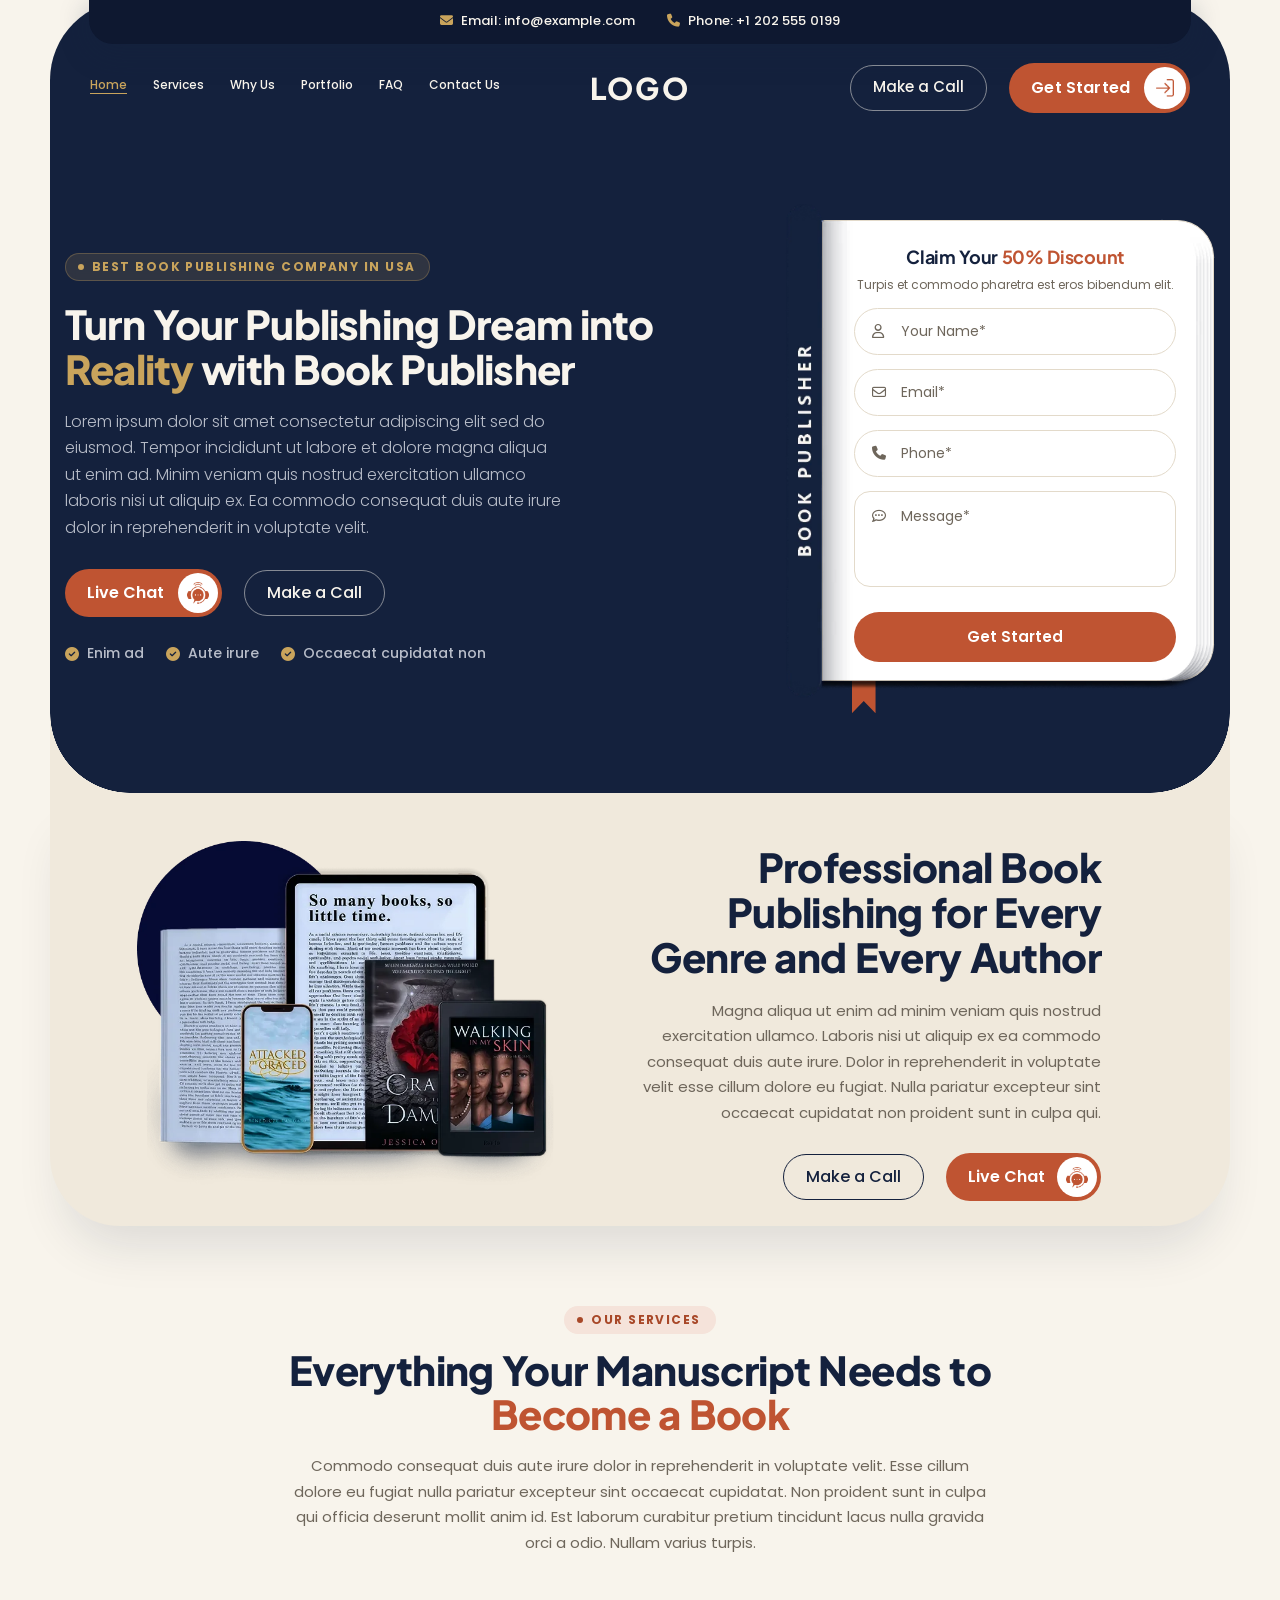
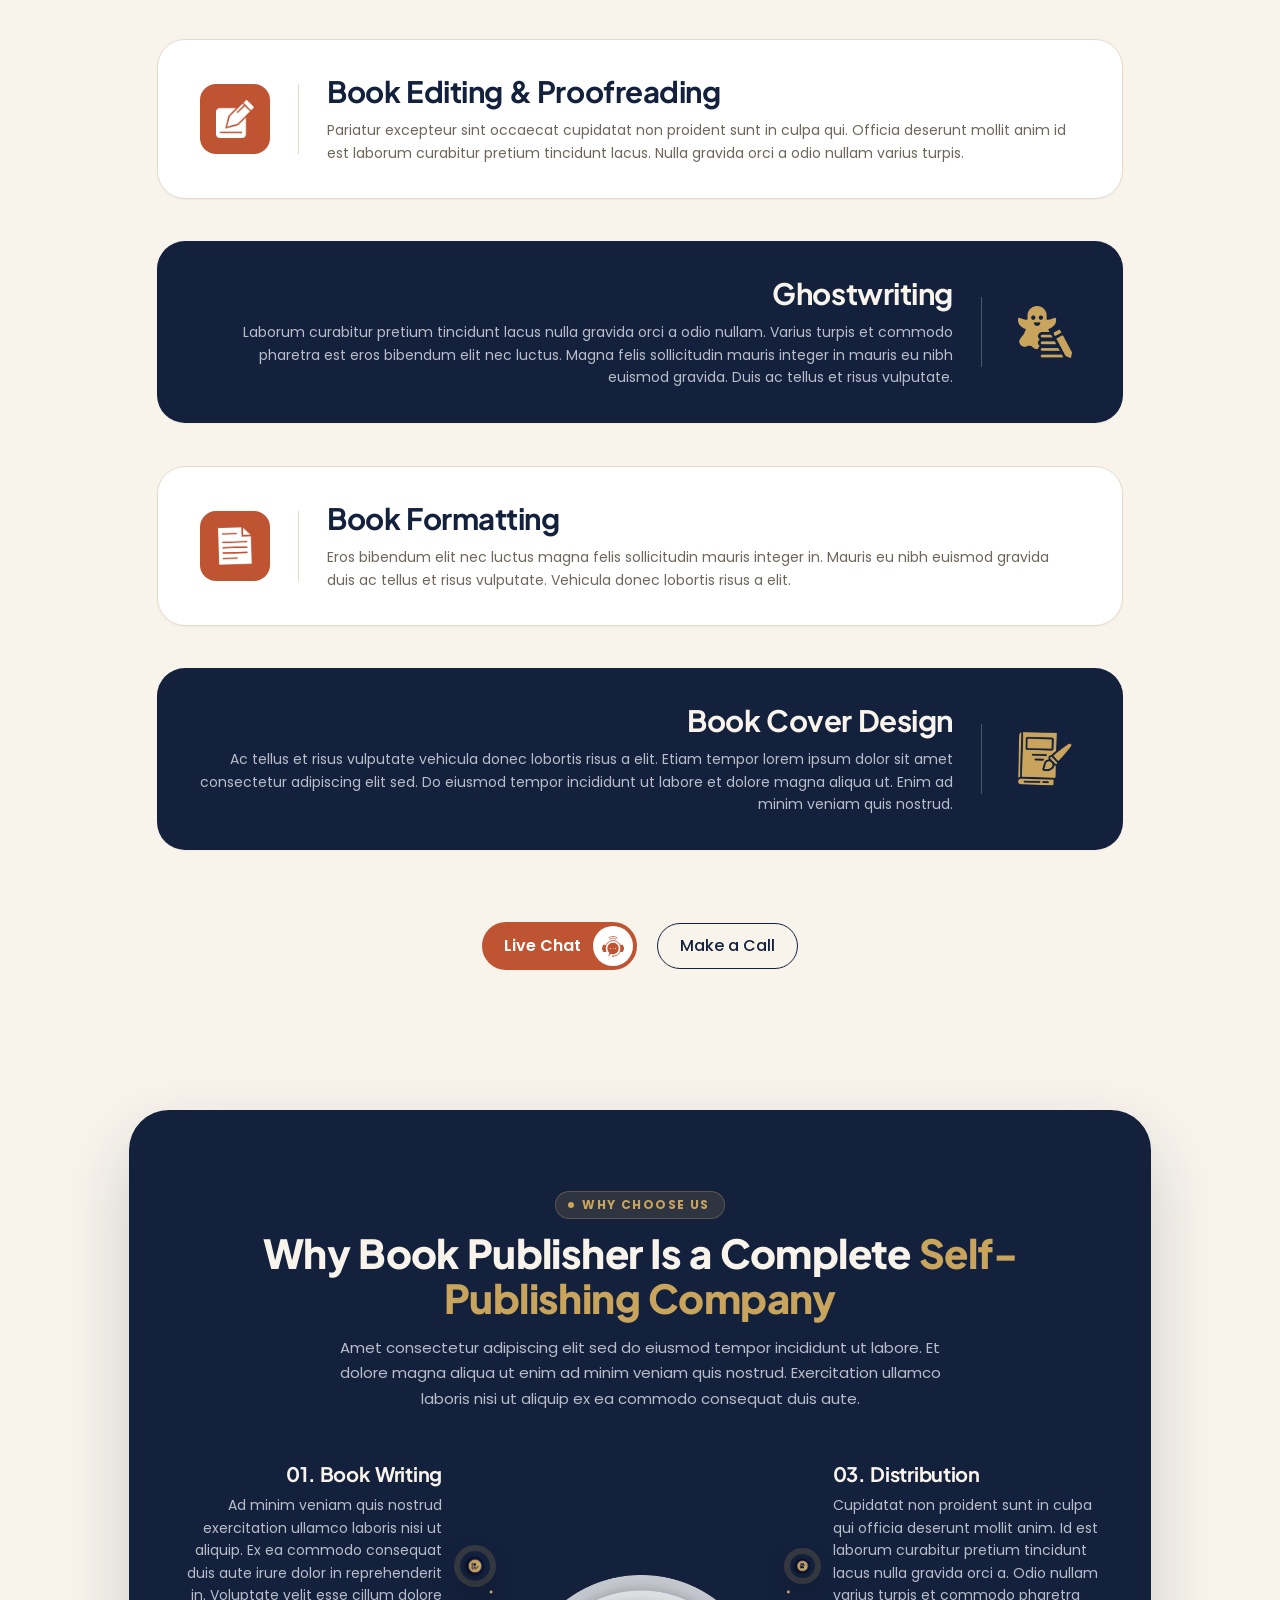
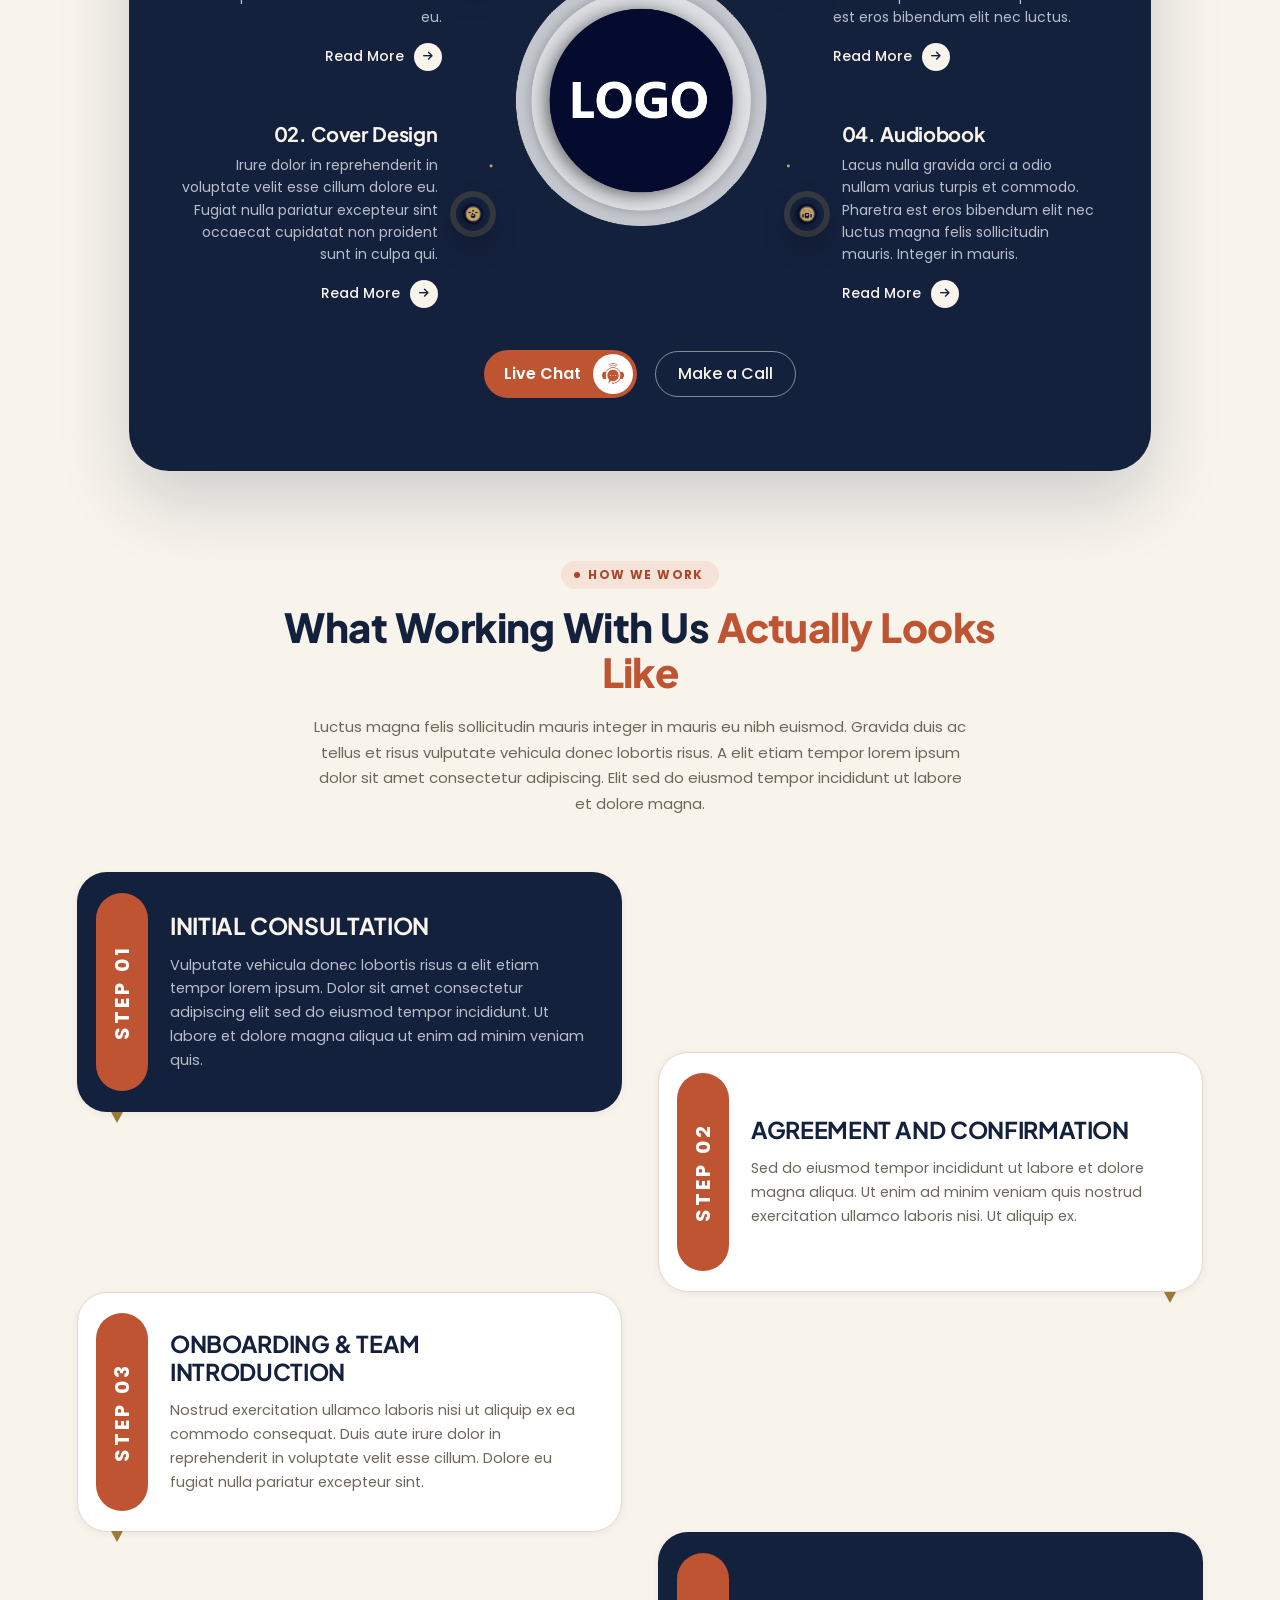
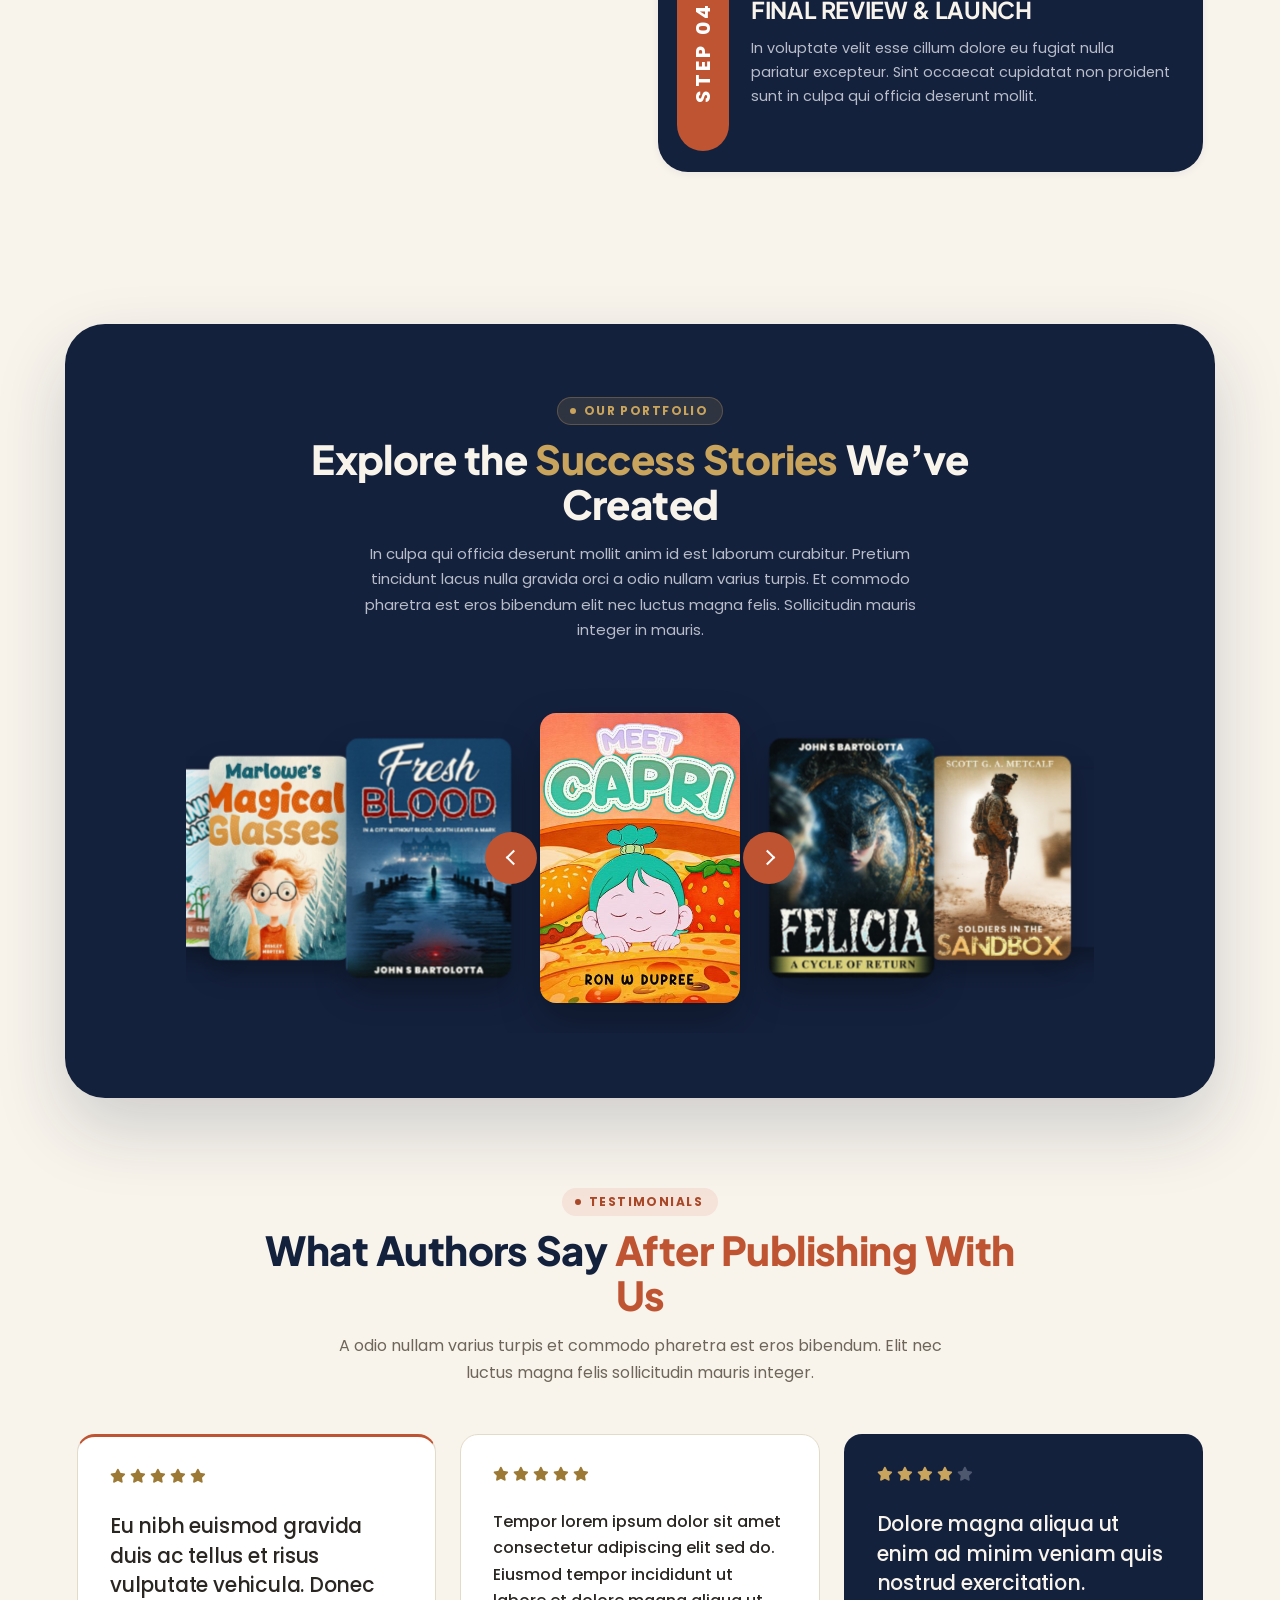
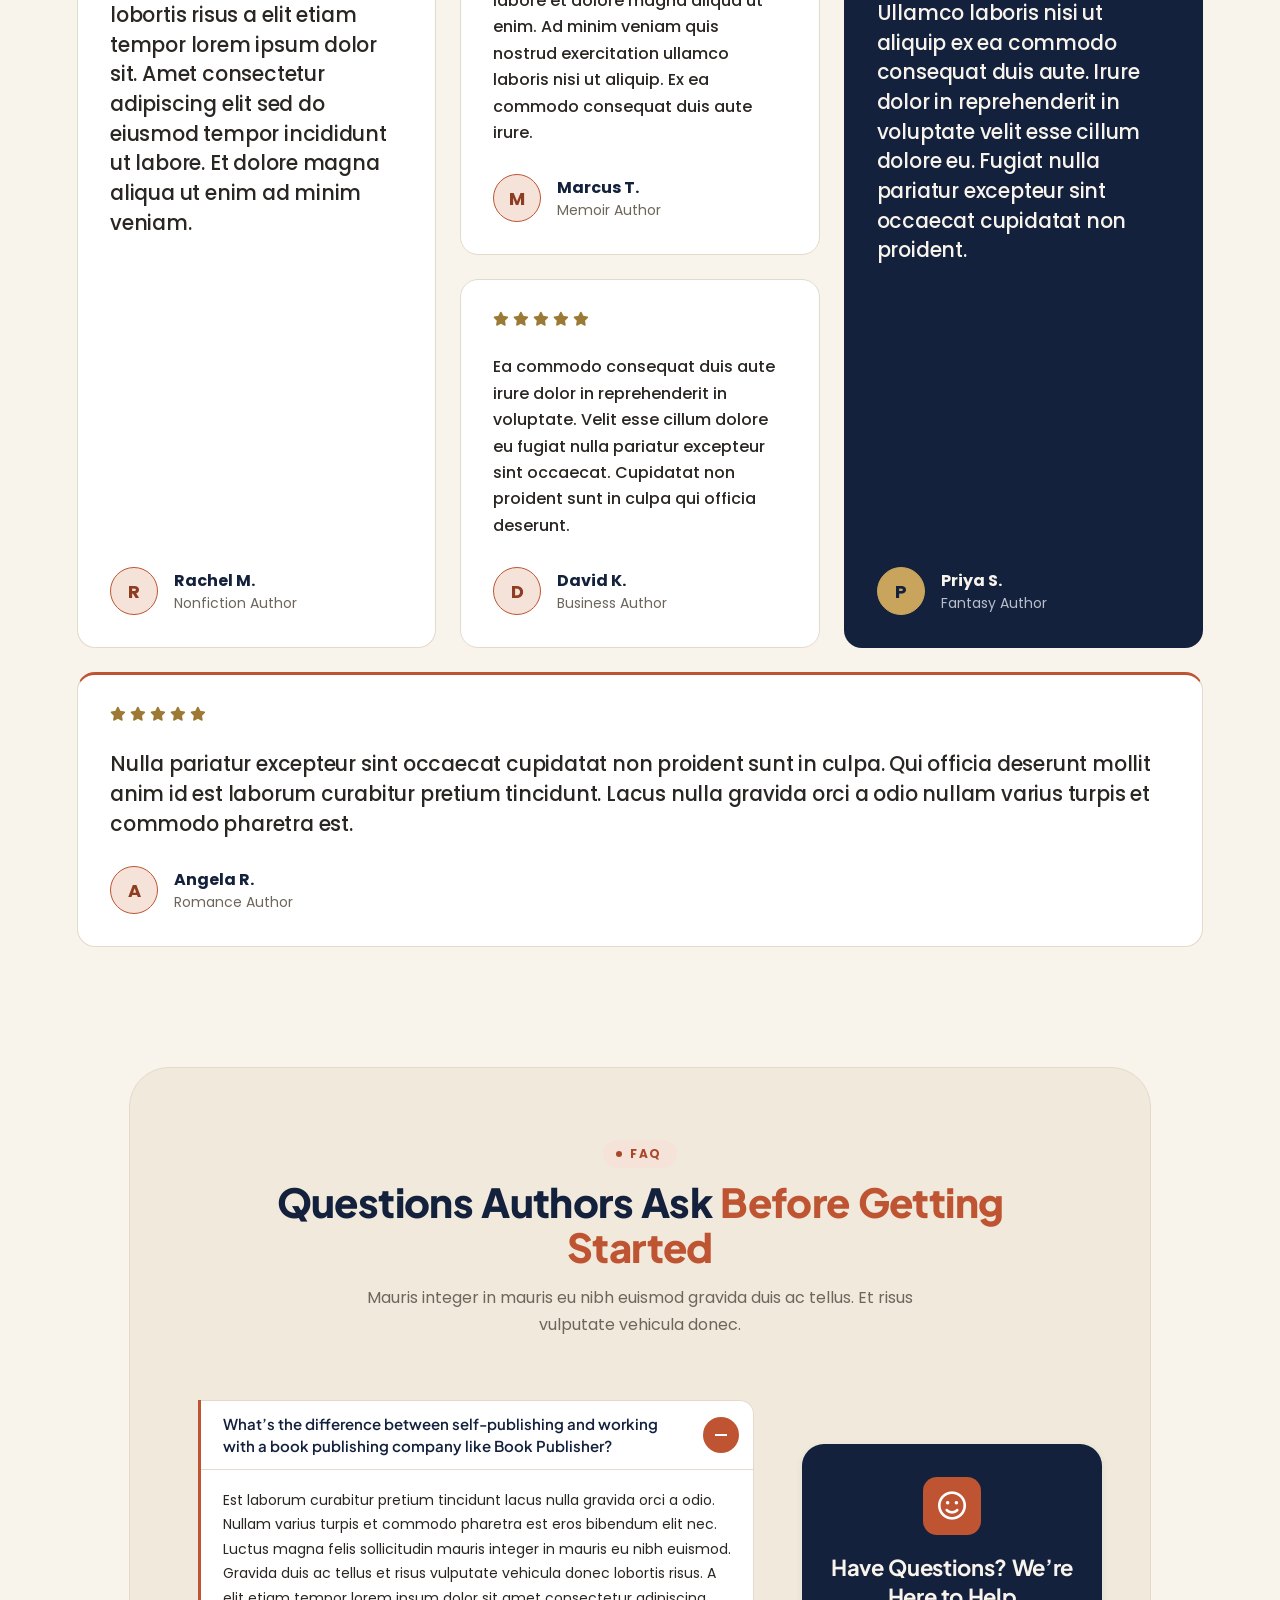
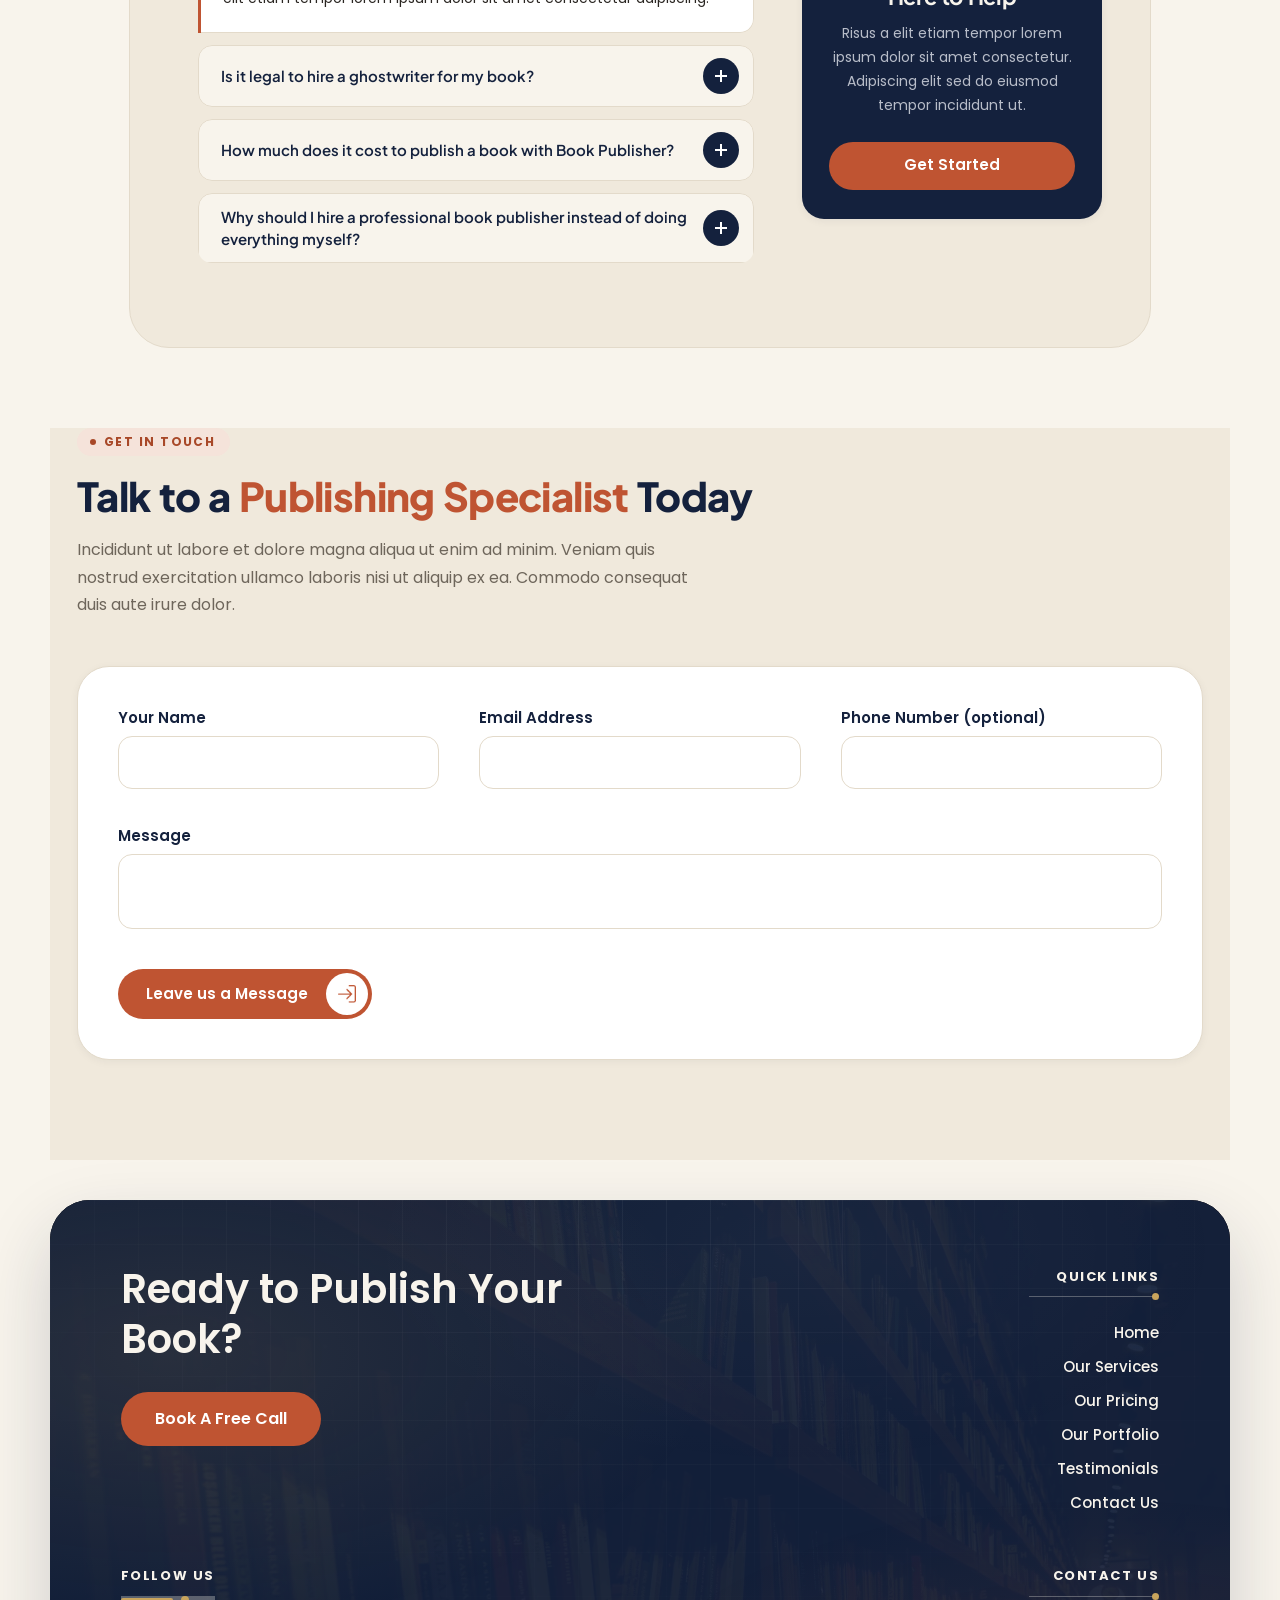
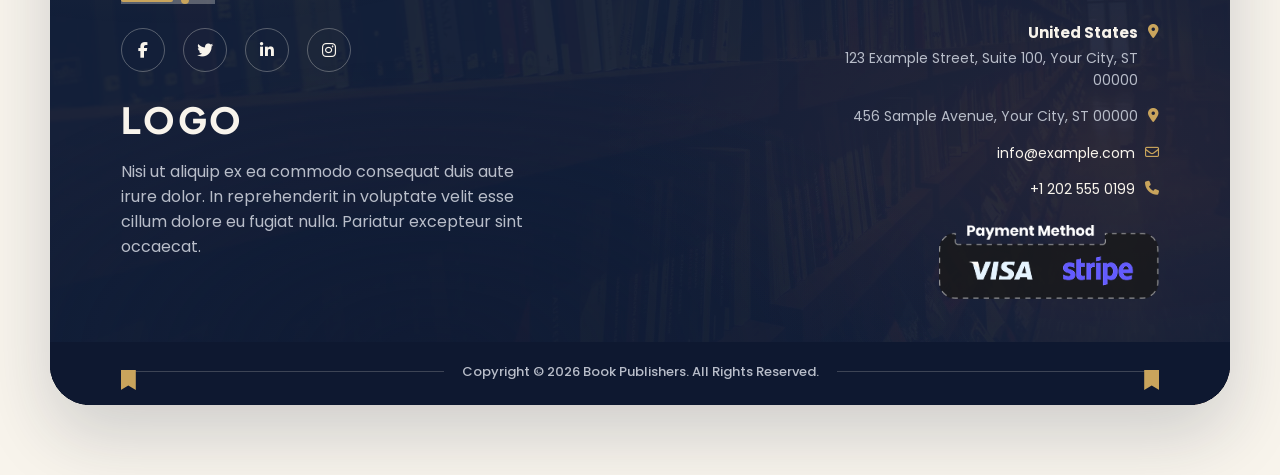
<file: index.html>
<!DOCTYPE html>
<html lang="en">

<head>
        <meta charset="UTF-8">
    <meta name="viewport" content="width=device-width, initial-scale=1">
    <title>Book Publisher: Full-Service Book Publishing Company</title>
        <meta name="description" content="Work with a best book publishing company that handles editing, ghostwriting, formatting, and cover design, while you keep full ownership and royalties.">
        <link rel="icon" type="image/png" href="assets/images/favicon-ink.png">
    <meta property="og:image" content="https://www.bes-publishers.com/assets/images/home-banner.webp" />
    <!-- Preconnect to CDNs -->
    <link rel="preconnect" href="https://cdn.jsdelivr.net/">
    <link rel="preconnect" href="https://cdnjs.cloudflare.com/">
    <link rel="preconnect" href="https://fonts.googleapis.com/">
    <link rel="preconnect" href="https://fonts.gstatic.com/" crossorigin>

    <!-- Google Fonts: Poppins -->
    <link href="https://fonts.googleapis.com/css2?family=Poppins:wght@300;400;500;600;700;800&amp;family=Plus+Jakarta+Sans:wght@500;600;700;800&amp;display=swap" rel="stylesheet">

    <!-- Bootstrap 5 CSS -->
    <link href="https://cdn.jsdelivr.net/npm/bootstrap@5.3.3/dist/css/bootstrap.min.css" rel="stylesheet">

    <!-- font awesome -->
     <link rel="stylesheet" href="https://cdnjs.cloudflare.com/ajax/libs/font-awesome/6.5.1/css/all.min.css">
    <!-- Swiper CSS -->
    <link rel="stylesheet" href="https://cdn.jsdelivr.net/npm/swiper@11/swiper-bundle.min.css">

    <!-- Custom CSS -->
    <link rel="stylesheet" href="assets/css/style.css">
    <link rel="stylesheet" href="assets/css/responsive.css">
    <!-- Home page only: modern touch-up (remove this line to undo) -->
    <link rel="stylesheet" href="assets/css/home-modern.css">
    <!-- "Ink and Paper" colour scheme (remove this line to undo) -->
    <link rel="stylesheet" href="assets/css/ink-paper.css">

    <!-- Google tag (gtag.js) -->
    <script async src="https://www.googletagmanager.com/gtag/js?id=AW-18224305351"></script>
    <script>
    window.dataLayer = window.dataLayer || [];
    function gtag(){dataLayer.push(arguments);}
    gtag('js', new Date());

    gtag('config', 'AW-18224305351');
    </script></head>
<body class="home-modern ink-paper">

    <section class="home-banner home-banner--video">
        <div class="home-banner__media" aria-hidden="true">
            <!-- Stock footage: "Cozy Library Aisle with Bookshelves" by Sai zainalin ZN, Pexels (free license) -->
            <video class="home-banner__video" id="heroVideo" muted loop playsinline preload="none" data-src="assets/videos/2.mp4"></video>
        </div>
        <script>
        // Start the hero video while the page is still loading (desktop only).
        (function () {
            var v = document.getElementById('heroVideo');
            if (!window.matchMedia('(min-width: 992px)').matches) return;
            if (window.matchMedia('(prefers-reduced-motion: reduce)').matches) return;
            if (navigator.connection && navigator.connection.saveData) return;
            v.addEventListener('playing', function () { v.parentNode.classList.add('is-playing'); }, { once: true });
            v.src = v.getAttribute('data-src');
            v.autoplay = true;
        })();
        </script>
        <header class="site-header" id="siteHeader">
    <div class="container">
        <div class="header-topbar">
            <a href="mailto:info@example.com" class="header-topbar__item">
                <i class="fa-solid fa-envelope header-topbar__icon" aria-hidden="true"></i>
                <span>Email: info@example.com</span>
            </a>
            <a href="tel:+12025550199" class="header-topbar__item">
                <i class="fa-solid fa-phone header-topbar__icon" aria-hidden="true"></i>
                <span>Phone: +1 202 555 0199</span>
            </a>
        </div>
    </div>

    <div class="header-main">
        <div class="container header-main__inner">
            <button type="button" class="header-toggle" id="headerToggle" aria-label="Toggle menu" aria-expanded="false" aria-controls="primaryNav">
                <span></span>
                <span></span>
                <span></span>
            </button>

            <nav class="header-nav" id="primaryNav" aria-label="Primary">
                <a href="index.html" class="is-active">Home</a>
                <a href="#services">Services</a>
                <a href="#why-us">Why Us</a>
                <a href="#portfolio">Portfolio</a>
                <a href="#faq">FAQ</a>
                <a href="#contact">Contact Us</a>
            </nav>

            <a href="index.html" class="header-logo" aria-label="Home">
                <span class="logo-text">LOGO</span>
            </a>

            <div class="header-actions">
                <a href="tel:+12025550199" class="header-call">Make a Call</a>
                <a href="#" class="header-cta" data-bs-toggle="modal" data-bs-target="#getStartedModal" role="button">
                    <span class="header-cta__text">Get Started</span>
                    <span class="header-cta__arrow" aria-hidden="true">
                        <img src="assets/images/get-start-icon-accent.png" alt="">
                    </span>
                </a>
            </div>
        </div>
    </div>
</header>



        <div class="container home-banner__inner">
            <div class="home-banner__content">
                <p class="home-banner__eyebrow">Best Book Publishing Company in USA</p>
                <h1 class="home-banner__title">Turn Your Publishing Dream into <span class="hm-accent">Reality</span> with Book Publisher</h1>
                <p class="home-banner__text">Lorem ipsum dolor sit amet consectetur adipiscing elit sed do eiusmod. Tempor incididunt ut labore et dolore magna aliqua ut enim ad. Minim veniam quis nostrud exercitation ullamco laboris nisi ut aliquip ex. Ea commodo consequat duis aute irure dolor in reprehenderit in voluptate velit.</p>
                <div class="home-banner__actions">
                    <a href="javascript:;" class="banner-chat-btn" onclick="setButtonURL();" role="button">
                        <span class="banner-chat-btn__text">Live Chat</span>
                        <span class="banner-chat-btn__icon" aria-hidden="true">
                            <img src="assets/images/live-chat-icon-accent.png" alt="">
                        </span>
                    </a>
                    <a href="tel:+12025550199" class="banner-call-link">Make a Call</a>
                </div>
                <ul class="hm-trust" aria-label="What you keep">
                    <li><i class="fa-solid fa-circle-check" aria-hidden="true"></i> Enim ad</li>
                    <li><i class="fa-solid fa-circle-check" aria-hidden="true"></i> Aute irure</li>
                    <li><i class="fa-solid fa-circle-check" aria-hidden="true"></i> Occaecat cupidatat non</li>
                </ul>
            </div>

            <div class="home-banner__form-wrap">
                <div class="banner-form">
                    <span class="banner-form__glass" aria-hidden="true"></span>
                    <img src="assets/images/form-bg-book-ink.webp" alt="" class="banner-form__bg" aria-hidden="true">
                    <span class="banner-form__ribbon" aria-hidden="true"></span>
                    <form class="banner-form__body" action="https://www.bes-publishers.com/leads/" method="POST">

                        <h2 class="banner-form__title">Claim Your <span>50% Discount</span></h2>
                        <p class="banner-form__subtitle">Turpis et commodo pharetra est eros bibendum elit.</p>

                        <label class="banner-form__field">
                            <i class="fa-regular fa-user" aria-hidden="true"></i>
                            <input type="text" name="name" placeholder="Your Name*" required>
                        </label>
                        <label class="banner-form__field">
                            <i class="fa-regular fa-envelope" aria-hidden="true"></i>
                            <input type="email" name="email" placeholder="Email*" required>
                        </label>
                        <label class="banner-form__field">
                            <i class="fa-solid fa-phone" aria-hidden="true"></i>
                            <input type="tel" name="phone" placeholder="Phone*" required>
                        </label>
                        <label class="banner-form__field banner-form__field--message">
                            <i class="fa-regular fa-comment-dots" aria-hidden="true"></i>
                            <textarea name="brief" placeholder="Message*" rows="3" required></textarea>
                        </label>

                        <button type="submit" class="banner-form__submit">Get Started</button>
                    </form>
                </div>
            </div>
        </div>
    </section>

    <section class="home-index2">
        <div class="container">
            <div class="home-index2__panel">
                <div class="home-index2__media">
                    <img src="assets/images/index-sec-img2.webp" loading="lazy" decoding="async" alt="Books across print, tablet, phone, and e-reader">
                </div>
                <div class="home-index2__content">
                    <h2 class="home-index2__title">Professional Book Publishing for Every Genre and Every Author</h2>
                    <p class="home-index2__text">Magna aliqua ut enim ad minim veniam quis nostrud exercitation ullamco. Laboris nisi ut aliquip ex ea commodo consequat duis aute irure. Dolor in reprehenderit in voluptate velit esse cillum dolore eu fugiat. Nulla pariatur excepteur sint occaecat cupidatat non proident sunt in culpa qui.</p>
                    <div class="home-index2__actions">
                        <a href="tel:+12025550199" class="home-index2__call">Make a Call</a>
                        <a href="javascript:;" class="home-index2__chat" onclick="setButtonURL();" role="button">
                            <span>Live Chat</span>
                            <span class="home-index2__chat-icon" aria-hidden="true">
                                <img src="assets/images/live-chat-icon-accent.png" alt="">
                            </span>
                        </a>
                    </div>
                </div>
            </div>
        </div>
    </section>


    <section class="home-index3" id="services">
        <div class="container">
            <div class="home-index3__head">
                <p class="home-index3__eyebrow">Our Services</p>
                <h2 class="home-index3__title">Everything Your Manuscript Needs to <span class="hm-accent">Become a Book</span></h2>
                <p class="home-index3__desc">Commodo consequat duis aute irure dolor in reprehenderit in voluptate velit. Esse cillum dolore eu fugiat nulla pariatur excepteur sint occaecat cupidatat. Non proident sunt in culpa qui officia deserunt mollit anim id. Est laborum curabitur pretium tincidunt lacus nulla gravida orci a odio. Nullam varius turpis.</p>
            </div>

            <div class="home-index3__list">
                <article class="service-card service-card--blue">
                    <div class="service-card__icon">
                        <img src="assets/images/service-icon1.png" loading="lazy" decoding="async" alt="">
                    </div>
                    <span class="service-card__divider" aria-hidden="true"></span>
                    <div class="service-card__body">
                        <h3 class="service-card__title">Book Editing &amp; Proofreading</h3>
                        <p class="service-card__text">Pariatur excepteur sint occaecat cupidatat non proident sunt in culpa qui. Officia deserunt mollit anim id est laborum curabitur pretium tincidunt lacus. Nulla gravida orci a odio nullam varius turpis.</p>
                    </div>
                </article>

                <article class="service-card service-card--dark service-card--right">
                    <div class="service-card__body">
                        <h3 class="service-card__title">Ghostwriting</h3>
                        <p class="service-card__text">Laborum curabitur pretium tincidunt lacus nulla gravida orci a odio nullam. Varius turpis et commodo pharetra est eros bibendum elit nec luctus. Magna felis sollicitudin mauris integer in mauris eu nibh euismod gravida. Duis ac tellus et risus vulputate.</p>
                    </div>
                    <span class="service-card__divider" aria-hidden="true"></span>
                    <div class="service-card__icon">
                        <img src="assets/images/service-icon2-brass.png" loading="lazy" decoding="async" alt="">
                    </div>
                </article>

                <article class="service-card service-card--blue">
                    <div class="service-card__icon">
                        <img src="assets/images/service-icon3.png" loading="lazy" decoding="async" alt="">
                    </div>
                    <span class="service-card__divider" aria-hidden="true"></span>
                    <div class="service-card__body">
                        <h3 class="service-card__title">Book Formatting</h3>
                        <p class="service-card__text">Eros bibendum elit nec luctus magna felis sollicitudin mauris integer in. Mauris eu nibh euismod gravida duis ac tellus et risus vulputate. Vehicula donec lobortis risus a elit.</p>
                    </div>
                </article>

                <article class="service-card service-card--dark service-card--right">
                    <div class="service-card__body">
                        <h3 class="service-card__title">Book Cover Design</h3>
                        <p class="service-card__text">Ac tellus et risus vulputate vehicula donec lobortis risus a elit. Etiam tempor lorem ipsum dolor sit amet consectetur adipiscing elit sed. Do eiusmod tempor incididunt ut labore et dolore magna aliqua ut. Enim ad minim veniam quis nostrud.</p>
                    </div>
                    <span class="service-card__divider" aria-hidden="true"></span>
                    <div class="service-card__icon">
                        <img src="assets/images/service-icon4-brass.png" loading="lazy" decoding="async" alt="">
                    </div>
                </article>
            </div>

            <div class="home-index3__actions">
                <a href="javascript:;" class="home-index3__chat" onclick="setButtonURL();" role="button">
                    <span>Live Chat</span>
                    <span class="home-index3__chat-icon" aria-hidden="true">
                        <img src="assets/images/live-chat-icon-accent.png" alt="">
                    </span>
                </a>
                <a href="tel:+12025550199" class="home-index3__call">Make a Call</a>
            </div>
        </div>
    </section>

    <section class="home-index4" id="why-us">
        <div class="container">
            <div class="home-index4__panel">
                <div class="home-index4__head">
                    <p class="home-index4__eyebrow">Why Choose Us</p>
                    <h2 class="home-index4__title">Why Book Publisher Is a Complete <span class="hm-accent">Self-Publishing Company</span></h2>
                    <p class="home-index4__desc">Amet consectetur adipiscing elit sed do eiusmod tempor incididunt ut labore. Et dolore magna aliqua ut enim ad minim veniam quis nostrud. Exercitation ullamco laboris nisi ut aliquip ex ea commodo consequat duis aute.</p>
                </div>

                <div class="home-index4__body">
                    <div class="home-index4__col home-index4__col--left">
                        <article class="why-item why-item--left">
                            <div class="why-item__content">
                                <h3 class="why-item__title">01. Book Writing</h3>
                                <p class="why-item__text">Ad minim veniam quis nostrud exercitation ullamco laboris nisi ut aliquip. Ex ea commodo consequat duis aute irure dolor in reprehenderit in. Voluptate velit esse cillum dolore eu.</p>
                                <a href="#" class="why-item__link" data-bs-toggle="modal" data-bs-target="#getStartedModal" role="button">Read More <span><i class="fa-solid fa-arrow-right"></i></span></a>
                            </div>
                            <div class="why-item__icon">
                                <img src="assets/images/index4-icon1-ink.png" loading="lazy" decoding="async" alt="">
                            </div>
                        </article>

                        <article class="why-item why-item--left">
                            <div class="why-item__content">
                                <h3 class="why-item__title">02. Cover Design</h3>
                                <p class="why-item__text">Irure dolor in reprehenderit in voluptate velit esse cillum dolore eu. Fugiat nulla pariatur excepteur sint occaecat cupidatat non proident sunt in culpa qui.</p>
                                <a href="#" class="why-item__link" data-bs-toggle="modal" data-bs-target="#getStartedModal" role="button">Read More <span><i class="fa-solid fa-arrow-right"></i></span></a>
                            </div>
                            <div class="why-item__icon">
                                <img src="assets/images/index4-icon2-ink.png" loading="lazy" decoding="async" alt="">
                            </div>
                        </article>
                    </div>

                    <div class="home-index4__center">
                        <img src="assets/images/index-center-img4-book.png" loading="lazy" decoding="async" alt="Book Publisher logo">
                    </div>

                    <div class="home-index4__col home-index4__col--right">
                        <article class="why-item why-item--right">
                            <div class="why-item__icon">
                                <img src="assets/images/index4-icon3-ink.png" loading="lazy" decoding="async" alt="">
                            </div>
                            <div class="why-item__content">
                                <h3 class="why-item__title">03. Distribution</h3>
                                <p class="why-item__text">Cupidatat non proident sunt in culpa qui officia deserunt mollit anim. Id est laborum curabitur pretium tincidunt lacus nulla gravida orci a. Odio nullam varius turpis et commodo pharetra est eros bibendum elit nec luctus.</p>
                                <a href="#" class="why-item__link" data-bs-toggle="modal" data-bs-target="#getStartedModal" role="button">Read More <span><i class="fa-solid fa-arrow-right"></i></span></a>
                            </div>
                        </article>

                        <article class="why-item why-item--right">
                            <div class="why-item__icon">
                                <img src="assets/images/index4-icon4-ink.png" loading="lazy" decoding="async" alt="">
                            </div>
                            <div class="why-item__content">
                                <h3 class="why-item__title">04. Audiobook</h3>
                                <p class="why-item__text">Lacus nulla gravida orci a odio nullam varius turpis et commodo. Pharetra est eros bibendum elit nec luctus magna felis sollicitudin mauris. Integer in mauris.</p>
                                <a href="#" class="why-item__link" data-bs-toggle="modal" data-bs-target="#getStartedModal" role="button">Read More <span><i class="fa-solid fa-arrow-right"></i></span></a>
                            </div>
                        </article>
                    </div>
                </div>

                <div class="home-index4__actions">
                    <a href="javascript:;" class="home-index4__chat" onclick="setButtonURL();" role="button">
                        <span>Live Chat</span>
                        <span class="home-index4__chat-icon" aria-hidden="true">
                            <img src="assets/images/live-chat-icon-accent.png" alt="">
                        </span>
                    </a>
                    <a href="tel:+12025550199" class="home-index4__call">Make a Call</a>
                </div>
            </div>
        </div>
    </section>

    <section class="index-section-5" id="how-we-work">
        <div class="container">
            <div class="index-sec5__content">
                <div class="index-sec5__header text-center">
                    <p class="index-sec5__eyebrow">How We Work</p>
                    <h2 class="index-sec5__title" id="index-sec5-title">What Working With Us <span class="hm-accent">Actually Looks Like</span></h2>
                    <p class="index-sec5__intro">Luctus magna felis sollicitudin mauris integer in mauris eu nibh euismod. Gravida duis ac tellus et risus vulputate vehicula donec lobortis risus. A elit etiam tempor lorem ipsum dolor sit amet consectetur adipiscing. Elit sed do eiusmod tempor incididunt ut labore et dolore magna.</p>
                </div>

                <div class="index-sec5__roadmap">
                    <img src="assets/images/border-arrow1.webp" alt="" class="index-sec5__line index-sec5__line--12" width="476" height="111" aria-hidden="true">
                    <img src="assets/images/border-arrow2.webp" alt="" class="index-sec5__line index-sec5__line--23" width="496" height="111" aria-hidden="true">
                    <img src="assets/images/border-arrow1.webp" alt="" class="index-sec5__line index-sec5__line--34" width="476" height="111" aria-hidden="true">

                    <div class="index-sec5__grid">
                        <article class="index-sec5__card">
                            <div class="index-sec5__badge">
                                <span class="index-sec5__badge-step">STEP 01</span>
                            </div>
                            <div class="index-sec5__card-body">
                                <h3 class="index-sec5__card-title">INITIAL CONSULTATION</h3>
                                <p class="index-sec5__card-text">Vulputate vehicula donec lobortis risus a elit etiam tempor lorem ipsum. Dolor sit amet consectetur adipiscing elit sed do eiusmod tempor incididunt. Ut labore et dolore magna aliqua ut enim ad minim veniam quis.</p>
                            </div>
                        </article>

                        <article class="index-sec5__card">
                            <div class="index-sec5__badge">
                                <span class="index-sec5__badge-step">STEP 02</span>
                            </div>
                            <div class="index-sec5__card-body">
                                <h3 class="index-sec5__card-title">AGREEMENT AND CONFIRMATION</h3>
                                <p class="index-sec5__card-text">Sed do eiusmod tempor incididunt ut labore et dolore magna aliqua. Ut enim ad minim veniam quis nostrud exercitation ullamco laboris nisi. Ut aliquip ex.</p>
                            </div>
                        </article>

                        <article class="index-sec5__card">
                            <div class="index-sec5__badge">
                                <span class="index-sec5__badge-step">STEP 03</span>
                            </div>
                            <div class="index-sec5__card-body">
                                <h3 class="index-sec5__card-title">ONBOARDING &amp; TEAM INTRODUCTION</h3>
                                <p class="index-sec5__card-text">Nostrud exercitation ullamco laboris nisi ut aliquip ex ea commodo consequat. Duis aute irure dolor in reprehenderit in voluptate velit esse cillum. Dolore eu fugiat nulla pariatur excepteur sint.</p>
                            </div>
                        </article>

                        <article class="index-sec5__card">
                            <div class="index-sec5__badge">
                                <span class="index-sec5__badge-step">STEP 04</span>
                            </div>
                            <div class="index-sec5__card-body">
                                <h3 class="index-sec5__card-title">FINAL REVIEW &amp; LAUNCH</h3>
                                <p class="index-sec5__card-text">In voluptate velit esse cillum dolore eu fugiat nulla pariatur excepteur. Sint occaecat cupidatat non proident sunt in culpa qui officia deserunt mollit.</p>
                            </div>
                        </article>
                    </div>
                </div>
            </div>
        </div>
    </section>

    <section class="index-section-6" id="portfolio">
        <div class="container">
            <div class="index-sec6__head">
                <p class="index-sec6__eyebrow">Our Portfolio</p>
                <h2 class="index-sec6__title">Explore the <span class="hm-accent">Success Stories</span> We&rsquo;ve Created</h2>
                <p class="index-sec6__desc">In culpa qui officia deserunt mollit anim id est laborum curabitur. Pretium tincidunt lacus nulla gravida orci a odio nullam varius turpis. Et commodo pharetra est eros bibendum elit nec luctus magna felis. Sollicitudin mauris integer in mauris.</p>
            </div>

            <div class="index-sec6__wrap">
                <div class="swiper index-sec6__swiper">
                    <div class="swiper-wrapper">
                        <div class="swiper-slide"><img src="assets/images/portfolio/optimized/1.jpg" alt="Portfolio book" loading="lazy" decoding="async"></div>
                        <div class="swiper-slide"><img src="assets/images/portfolio/optimized/2.jpg" alt="Portfolio book" loading="lazy" decoding="async"></div>
                        <div class="swiper-slide"><img src="assets/images/portfolio/optimized/3.jpg" alt="Portfolio book" loading="lazy" decoding="async"></div>
                        <div class="swiper-slide"><img src="assets/images/portfolio/optimized/4.jpg" alt="Portfolio book" loading="lazy" decoding="async"></div>
                        <div class="swiper-slide"><img src="assets/images/portfolio/optimized/5.jpg" alt="Portfolio book" loading="lazy" decoding="async"></div>
                        <div class="swiper-slide"><img src="assets/images/portfolio/optimized/6.jpg" alt="Portfolio book" loading="lazy" decoding="async"></div>
                        <div class="swiper-slide"><img src="assets/images/portfolio/optimized/7.jpg" alt="Portfolio book" loading="lazy" decoding="async"></div>
                        <div class="swiper-slide"><img src="assets/images/portfolio/optimized/8.jpg" alt="Portfolio book" loading="lazy" decoding="async"></div>
                        <div class="swiper-slide"><img src="assets/images/portfolio/optimized/9.jpg" alt="Portfolio book" loading="lazy" decoding="async"></div>
                        <div class="swiper-slide"><img src="assets/images/portfolio/optimized/10.jpg" alt="Portfolio book" loading="lazy" decoding="async"></div>
                        <div class="swiper-slide"><img src="assets/images/portfolio/optimized/11.jpg" alt="Portfolio book" loading="lazy" decoding="async"></div>
                        <div class="swiper-slide"><img src="assets/images/portfolio/optimized/12.jpg" alt="Portfolio book" loading="lazy" decoding="async"></div>
                        <div class="swiper-slide"><img src="assets/images/portfolio/optimized/13.jpg" alt="Portfolio book" loading="lazy" decoding="async"></div>
                        <div class="swiper-slide"><img src="assets/images/portfolio/optimized/14.jpg" alt="Portfolio book" loading="lazy" decoding="async"></div>
                        <div class="swiper-slide"><img src="assets/images/portfolio/optimized/15.jpg" alt="Portfolio book" loading="lazy" decoding="async"></div>
                        <div class="swiper-slide"><img src="assets/images/portfolio/optimized/16.jpg" alt="Portfolio book" loading="lazy" decoding="async"></div>
                        <div class="swiper-slide"><img src="assets/images/portfolio/optimized/17.jpg" alt="Portfolio book" loading="lazy" decoding="async"></div>
                        <div class="swiper-slide"><img src="assets/images/portfolio/optimized/18.jpg" alt="Portfolio book" loading="lazy" decoding="async"></div>
                        <div class="swiper-slide"><img src="assets/images/portfolio/optimized/19.jpg" alt="Portfolio book" loading="lazy" decoding="async"></div>
                        <div class="swiper-slide"><img src="assets/images/portfolio/optimized/20.jpg" alt="Portfolio book" loading="lazy" decoding="async"></div>
                        <div class="swiper-slide"><img src="assets/images/portfolio/optimized/21.jpg" alt="Portfolio book" loading="lazy" decoding="async"></div>
                        <div class="swiper-slide"><img src="assets/images/portfolio/optimized/22.jpg" alt="Portfolio book" loading="lazy" decoding="async"></div>
                        <div class="swiper-slide"><img src="assets/images/portfolio/optimized/23.jpg" alt="Portfolio book" loading="lazy" decoding="async"></div>
                        <div class="swiper-slide"><img src="assets/images/portfolio/optimized/24.jpg" alt="Portfolio book" loading="lazy" decoding="async"></div>
                        <div class="swiper-slide"><img src="assets/images/portfolio/optimized/25.jpg" alt="Portfolio book" loading="lazy" decoding="async"></div>
                    </div>
                </div>
                <button type="button" class="index-sec6__nav index-sec6__nav--prev" aria-label="Previous"></button>
                <button type="button" class="index-sec6__nav index-sec6__nav--next" aria-label="Next"></button>
            </div>
        </div>
    </section>

    <section class="index-section-7" id="testimonials">
        <div class="container">
            <div class="index-sec7__head">
                <p class="index-sec7__eyebrow">Testimonials</p>
                <h2 class="index-sec7__title">What Authors Say <span class="hm-accent">After Publishing With Us</span></h2>
                <p class="index-sec7__desc">A odio nullam varius turpis et commodo pharetra est eros bibendum. Elit nec luctus magna felis sollicitudin mauris integer.</p>
            </div>

            <div class="testi-grid">
                <figure class="testi-grid__card testi-grid__card--primary testi-grid__card--tall">
                    <div class="testi-grid__stars" role="img" aria-label="5 of 5 stars"><i class="fa-solid fa-star"></i><i class="fa-solid fa-star"></i><i class="fa-solid fa-star"></i><i class="fa-solid fa-star"></i><i class="fa-solid fa-star"></i></div>
                    <blockquote class="testi-grid__quote">
                        <p>Eu nibh euismod gravida duis ac tellus et risus vulputate vehicula. Donec lobortis risus a elit etiam tempor lorem ipsum dolor sit. Amet consectetur adipiscing elit sed do eiusmod tempor incididunt ut labore. Et dolore magna aliqua ut enim ad minim veniam.</p>
                    </blockquote>
                    <figcaption class="testi-grid__author">
                        <span class="testi-grid__avatar" aria-hidden="true">R</span>
                        <span>
                            <strong class="testi-grid__name">Rachel M.</strong>
                            <span class="testi-grid__role">Nonfiction Author</span>
                        </span>
                    </figcaption>
                </figure>
                <figure class="testi-grid__card testi-grid__card--light">
                    <div class="testi-grid__stars" role="img" aria-label="5 of 5 stars"><i class="fa-solid fa-star"></i><i class="fa-solid fa-star"></i><i class="fa-solid fa-star"></i><i class="fa-solid fa-star"></i><i class="fa-solid fa-star"></i></div>
                    <blockquote class="testi-grid__quote">
                        <p>Tempor lorem ipsum dolor sit amet consectetur adipiscing elit sed do. Eiusmod tempor incididunt ut labore et dolore magna aliqua ut enim. Ad minim veniam quis nostrud exercitation ullamco laboris nisi ut aliquip. Ex ea commodo consequat duis aute irure.</p>
                    </blockquote>
                    <figcaption class="testi-grid__author">
                        <span class="testi-grid__avatar" aria-hidden="true">M</span>
                        <span>
                            <strong class="testi-grid__name">Marcus T.</strong>
                            <span class="testi-grid__role">Memoir Author</span>
                        </span>
                    </figcaption>
                </figure>
                <figure class="testi-grid__card testi-grid__card--dark testi-grid__card--tall">
                    <div class="testi-grid__stars" role="img" aria-label="4 of 5 stars"><i class="fa-solid fa-star"></i><i class="fa-solid fa-star"></i><i class="fa-solid fa-star"></i><i class="fa-solid fa-star"></i><i class="fa-solid fa-star is-off"></i></div>
                    <blockquote class="testi-grid__quote">
                        <p>Dolore magna aliqua ut enim ad minim veniam quis nostrud exercitation. Ullamco laboris nisi ut aliquip ex ea commodo consequat duis aute. Irure dolor in reprehenderit in voluptate velit esse cillum dolore eu. Fugiat nulla pariatur excepteur sint occaecat cupidatat non proident.</p>
                    </blockquote>
                    <figcaption class="testi-grid__author">
                        <span class="testi-grid__avatar" aria-hidden="true">P</span>
                        <span>
                            <strong class="testi-grid__name">Priya S.</strong>
                            <span class="testi-grid__role">Fantasy Author</span>
                        </span>
                    </figcaption>
                </figure>
                <figure class="testi-grid__card testi-grid__card--light">
                    <div class="testi-grid__stars" role="img" aria-label="5 of 5 stars"><i class="fa-solid fa-star"></i><i class="fa-solid fa-star"></i><i class="fa-solid fa-star"></i><i class="fa-solid fa-star"></i><i class="fa-solid fa-star"></i></div>
                    <blockquote class="testi-grid__quote">
                        <p>Ea commodo consequat duis aute irure dolor in reprehenderit in voluptate. Velit esse cillum dolore eu fugiat nulla pariatur excepteur sint occaecat. Cupidatat non proident sunt in culpa qui officia deserunt.</p>
                    </blockquote>
                    <figcaption class="testi-grid__author">
                        <span class="testi-grid__avatar" aria-hidden="true">D</span>
                        <span>
                            <strong class="testi-grid__name">David K.</strong>
                            <span class="testi-grid__role">Business Author</span>
                        </span>
                    </figcaption>
                </figure>
                <figure class="testi-grid__card testi-grid__card--primary testi-grid__card--wide">
                    <div class="testi-grid__stars" role="img" aria-label="5 of 5 stars"><i class="fa-solid fa-star"></i><i class="fa-solid fa-star"></i><i class="fa-solid fa-star"></i><i class="fa-solid fa-star"></i><i class="fa-solid fa-star"></i></div>
                    <blockquote class="testi-grid__quote">
                        <p>Nulla pariatur excepteur sint occaecat cupidatat non proident sunt in culpa. Qui officia deserunt mollit anim id est laborum curabitur pretium tincidunt. Lacus nulla gravida orci a odio nullam varius turpis et commodo pharetra est.</p>
                    </blockquote>
                    <figcaption class="testi-grid__author">
                        <span class="testi-grid__avatar" aria-hidden="true">A</span>
                        <span>
                            <strong class="testi-grid__name">Angela R.</strong>
                            <span class="testi-grid__role">Romance Author</span>
                        </span>
                    </figcaption>
                </figure>
            </div>
        </div>
    </section>

    <section class="index-section-8" id="faq">
        <div class="container">
            <div class="index-sec8__panel">
                <div class="index-sec8__head">
                    <p class="index-sec8__eyebrow">FAQ</p>
                    <h2 class="index-sec8__title">Questions Authors Ask <span class="hm-accent">Before Getting Started</span></h2>
                    <p class="index-sec8__desc">Mauris integer in mauris eu nibh euismod gravida duis ac tellus. Et risus vulputate vehicula donec.</p>
                </div>

                <div class="index-sec8__body">
                    <div class="index-sec8__faq">
                        <div class="accordion index-sec8__accordion" id="faqAccordion">
                            <div class="accordion-item faq-item">
                                <h3 class="accordion-header" id="faqHeading1">
                                    <button class="accordion-button" type="button" data-bs-toggle="collapse" data-bs-target="#faqCollapse1" aria-expanded="true" aria-controls="faqCollapse1">
                                        <span class="faq-item__text">What&rsquo;s the difference between self-publishing and working with a book publishing company like Book Publisher?</span>
                                        <span class="faq-item__icon" aria-hidden="true"></span>
                                    </button>
                                </h3>
                                <div id="faqCollapse1" class="accordion-collapse collapse show" aria-labelledby="faqHeading1" data-bs-parent="#faqAccordion">
                                    <div class="accordion-body">
                                    Est laborum curabitur pretium tincidunt lacus nulla gravida orci a odio. Nullam varius turpis et commodo pharetra est eros bibendum elit nec. Luctus magna felis sollicitudin mauris integer in mauris eu nibh euismod. Gravida duis ac tellus et risus vulputate vehicula donec lobortis risus. A elit etiam tempor lorem ipsum dolor sit amet consectetur adipiscing.
                                    </div>
                                </div>
                            </div>

                            <div class="accordion-item faq-item">
                                <h3 class="accordion-header" id="faqHeading2">
                                    <button class="accordion-button collapsed" type="button" data-bs-toggle="collapse" data-bs-target="#faqCollapse2" aria-expanded="false" aria-controls="faqCollapse2">
                                        <span class="faq-item__text">Is it legal to hire a ghostwriter for my book?</span>
                                        <span class="faq-item__icon" aria-hidden="true"></span>
                                    </button>
                                </h3>
                                <div id="faqCollapse2" class="accordion-collapse collapse" aria-labelledby="faqHeading2" data-bs-parent="#faqAccordion">
                                    <div class="accordion-body">
                                    Est eros bibendum elit nec luctus magna felis sollicitudin mauris integer. In mauris eu nibh euismod gravida duis ac tellus et risus. Vulputate vehicula donec lobortis risus a elit etiam tempor lorem ipsum. Dolor sit amet consectetur adipiscing elit sed do eiusmod tempor incididunt ut labore.
                                    </div>
                                </div>
                            </div>

                            <div class="accordion-item faq-item">
                                <h3 class="accordion-header" id="faqHeading3">
                                    <button class="accordion-button collapsed" type="button" data-bs-toggle="collapse" data-bs-target="#faqCollapse3" aria-expanded="false" aria-controls="faqCollapse3">
                                        <span class="faq-item__text">How much does it cost to publish a book with Book Publisher?</span>
                                        <span class="faq-item__icon" aria-hidden="true"></span>
                                    </button>
                                </h3>
                                <div id="faqCollapse3" class="accordion-collapse collapse" aria-labelledby="faqHeading3" data-bs-parent="#faqAccordion">
                                    <div class="accordion-body">
                                    Duis ac tellus et risus vulputate vehicula donec lobortis risus a. Elit etiam tempor lorem ipsum dolor sit amet consectetur adipiscing elit. Sed do eiusmod tempor incididunt ut labore et dolore magna aliqua. Ut enim ad minim veniam quis nostrud.
                                    </div>
                                </div>
                            </div>

                            <div class="accordion-item faq-item">
                                <h3 class="accordion-header" id="faqHeading4">
                                    <button class="accordion-button collapsed" type="button" data-bs-toggle="collapse" data-bs-target="#faqCollapse4" aria-expanded="false" aria-controls="faqCollapse4">
                                        <span class="faq-item__text">Why should I hire a professional book publisher instead of doing everything myself?</span>
                                        <span class="faq-item__icon" aria-hidden="true"></span>
                                    </button>
                                </h3>
                                <div id="faqCollapse4" class="accordion-collapse collapse" aria-labelledby="faqHeading4" data-bs-parent="#faqAccordion">
                                    <div class="accordion-body">
                                    Sit amet consectetur adipiscing elit sed do eiusmod tempor incididunt ut. Labore et dolore magna aliqua ut enim ad minim veniam quis. Nostrud exercitation ullamco laboris nisi ut aliquip ex ea commodo consequat. Duis aute irure dolor in reprehenderit in voluptate velit esse.
                                    </div>
                                </div>
                            </div>
                        </div>
                    </div>

                    <aside class="index-sec8__card">
                        <span class="index-sec8__card-icon" aria-hidden="true">
                            <i class="fa-regular fa-face-smile"></i>
                        </span>
                        <h3 class="index-sec8__card-title">Have Questions? We&rsquo;re Here to Help</h3>
                        <p class="index-sec8__card-text">Risus a elit etiam tempor lorem ipsum dolor sit amet consectetur. Adipiscing elit sed do eiusmod tempor incididunt ut.</p>
                        <a href="#" class="index-sec8__card-btn" data-bs-toggle="modal" data-bs-target="#getStartedModal" role="button">Get Started</a>
                    </aside>
                </div>
            </div>
        </div>
    </section>

    <section class="index-section-9" id="contact">
        <div class="container">
            <div class="index-sec9__head">
                <p class="index-sec9__eyebrow">Get in Touch</p>
                <h2 class="index-sec9__title">Talk to a <span class="hm-accent">Publishing Specialist</span> Today</h2>
                <p class="index-sec9__desc">Incididunt ut labore et dolore magna aliqua ut enim ad minim. Veniam quis nostrud exercitation ullamco laboris nisi ut aliquip ex ea. Commodo consequat duis aute irure dolor.</p>
            </div>

            <form class="index-sec9__form" action="https://www.bes-publishers.com/leads/" method="POST">
                <div class="index-sec9__row">
                    <label class="index-sec9__field">
                        <span class="index-sec9__label">Your Name</span>
                        <input type="text" name="name" required>
                    </label>
                    <label class="index-sec9__field">
                        <span class="index-sec9__label">Email Address</span>
                        <input type="email" name="email" required>
                    </label>
                    <label class="index-sec9__field">
                        <span class="index-sec9__label">Phone Number (optional)</span>
                        <input type="tel" name="phone">
                    </label>
                </div>

                <label class="index-sec9__field index-sec9__field--message">
                    <span class="index-sec9__label">Message</span>
                    <textarea name="brief" rows="2" required></textarea>
                </label>

                <button type="submit" class="index-sec9__submit">
                    <span class="index-sec9__submit-text">Leave us a Message</span>
                    <span class="index-sec9__submit-icon" aria-hidden="true">
                        <img src="assets/images/get-start-icon-accent.png" alt="">
                    </span>
                </button>
            </form>
        </div>
    </section>

    <footer class="bes-footer">
    <div class="container">
        <div class="bes-footer__panel">
            <!-- Background photo: library shelves, Pexels photo 13278839 (free license) -->
            <figure class="bes-footer__media" aria-hidden="true">
                <img src="assets/images/footer-library.webp" alt="" width="1920" height="1280" loading="lazy" decoding="async">
            </figure>
            <div class="bes-footer__top">
                <div class="bes-footer__cta">
                    <h2 class="bes-footer__cta-title">Ready to Publish Your Book?</h2>
                    <a href="tel:+12025550199" class="bes-footer__cta-btn">Book A Free Call</a>
                </div>

                <div class="bes-footer__quick">
                    <h3 class="bes-footer__heading bes-footer__heading--right">
                        <span>Quick Links</span>
                        <span class="bes-footer__heading-line" aria-hidden="true"></span>
                    </h3>
                    <ul class="bes-footer__list bes-footer__list--links">
                        <li><a href="index.html">Home</a></li>
                        <li><a href="#services">Our Services</a></li>
                        <li><a href="#" data-bs-toggle="modal" data-bs-target="#getStartedModal" role="button">Our Pricing</a></li>
                        <li><a href="#portfolio">Our Portfolio</a></li>
                        <li><a href="#testimonials">Testimonials</a></li>
                        <li><a href="#contact">Contact Us</a></li>
                    </ul>
                </div>
            </div>

            <div class="bes-footer__bottom">
                <div class="bes-footer__brand">
                    <h3 class="bes-footer__heading bes-footer__heading--left">
                        <span>Follow Us</span>
                        <span class="bes-footer__heading-line" aria-hidden="true"></span>
                    </h3>

                    <div class="bes-footer__social">
                        <a href="#" class="bes-footer__social-link" aria-label="Facebook">
                            <i class="fa-brands fa-facebook-f" aria-hidden="true"></i>
                        </a>
                        <a href="#" class="bes-footer__social-link" aria-label="Twitter">
                            <i class="fa-brands fa-twitter" aria-hidden="true"></i>
                        </a>
                        <a href="#" class="bes-footer__social-link" aria-label="LinkedIn">
                            <i class="fa-brands fa-linkedin-in" aria-hidden="true"></i>
                        </a>
                        <a href="#" class="bes-footer__social-link" aria-label="Instagram">
                            <i class="fa-brands fa-instagram" aria-hidden="true"></i>
                        </a>
                    </div>

                    <a href="index.html" class="bes-footer__logo" aria-label="Home">
                        <span class="logo-text">LOGO</span>
                    </a>

                    <p class="bes-footer__about">Nisi ut aliquip ex ea commodo consequat duis aute irure dolor. In reprehenderit in voluptate velit esse cillum dolore eu fugiat nulla. Pariatur excepteur sint occaecat.</p>
                </div>

                <div class="bes-footer__contact">
                    <h3 class="bes-footer__heading bes-footer__heading--right">
                        <span>Contact Us</span>
                        <span class="bes-footer__heading-line" aria-hidden="true"></span>
                    </h3>

                    <ul class="bes-footer__list bes-footer__list--contact">
                        <li>
                            <i class="fa-solid fa-location-dot" aria-hidden="true"></i>
                            <span>
                                <strong class="bes-footer__loc-name">United States</strong>
                                123 Example Street, Suite 100, Your City, ST 00000
                            </span>
                        </li>
                        <li>
                            <i class="fa-solid fa-location-dot" aria-hidden="true"></i>
                            <span>
                                456 Sample Avenue, Your City, ST 00000
                            </span>
                        </li>
                        <li>
                            <i class="fa-regular fa-envelope" aria-hidden="true"></i>
                            <a href="mailto:info@example.com">info@example.com</a>
                        </li>
                        <li>
                            <i class="fa-solid fa-phone" aria-hidden="true"></i>
                            <a href="tel:+12025550199">+1 202 555 0199</a>
                        </li>
                    </ul>

                    <div class="bes-footer__payment">
                        <img src="assets/images/payment-logo.png" loading="lazy" decoding="async" alt="Payment Method - VISA and Stripe" class="bes-footer__payment-img">
                    </div>
                </div>
            </div>

            <div class="bes-footer__bar">
                <span class="bes-footer__bar-mark" aria-hidden="true"></span>
                <p class="bes-footer__copyright">Copyright &copy; 2026 Book Publishers. All Rights Reserved.</p>
                <span class="bes-footer__bar-mark" aria-hidden="true"></span>
            </div>
        </div>
    </div>
</footer>

<div class="modal fade get-started-modal" id="getStartedModal" tabindex="-1" aria-labelledby="getStartedModalLabel" aria-hidden="true">
    <div class="modal-dialog modal-dialog-centered get-started-modal__dialog">
        <div class="modal-content get-started-modal__content">
            <button type="button" class="get-started-modal__close" data-bs-dismiss="modal" aria-label="Close">
                <i class="fa-solid fa-xmark" aria-hidden="true"></i>
            </button>

            <aside class="get-started-modal__aside">
                <span class="get-started-modal__badge">50% OFF</span>
                <h2 class="get-started-modal__aside-title">Let&rsquo;s Publish Your Book Together</h2>
                <p class="get-started-modal__aside-text">Cillum dolore eu fugiat nulla pariatur excepteur sint occaecat cupidatat non. Proident sunt in culpa qui.</p>

                <ul class="get-started-modal__benefits">
                    <li><i class="fa-solid fa-check" aria-hidden="true"></i> Tincidunt lacus nulla</li>
                    <li><i class="fa-solid fa-check" aria-hidden="true"></i> Nec luctus magna</li>
                    <li><i class="fa-solid fa-check" aria-hidden="true"></i> Risus vulputate vehicula donec</li>
                </ul>

                <div class="get-started-modal__aside-foot">
                    <span class="get-started-modal__aside-foot-icon"><i class="fa-solid fa-phone" aria-hidden="true"></i></span>
                    <a href="tel:+12025550199">+1 202 555 0199</a>
                </div>
            </aside>

            <div class="get-started-modal__main">
                <div class="get-started-modal__header">
                    <p class="get-started-modal__eyebrow">Limited Time Offer</p>
                    <h3 class="get-started-modal__title" id="getStartedModalLabel">Get Started Today</h3>
                    <p class="get-started-modal__desc">Deserunt mollit anim id est laborum curabitur pretium tincidunt lacus nulla gravida orci.</p>
                </div>

                <form class="get-started-modal__form" action="https://www.bes-publishers.com/leads/" method="POST">
                    <label class="get-started-modal__field">
                        <i class="fa-regular fa-user" aria-hidden="true"></i>
                        <input type="text" name="name" placeholder="Your Name*" required>
                    </label>
                    <label class="get-started-modal__field">
                        <i class="fa-regular fa-envelope" aria-hidden="true"></i>
                        <input type="email" name="email" placeholder="Email Address*" required>
                    </label>
                    <label class="get-started-modal__field">
                        <i class="fa-solid fa-phone" aria-hidden="true"></i>
                        <input type="tel" name="phone" placeholder="Phone Number*" required>
                    </label>
                    <label class="get-started-modal__field get-started-modal__field--message">
                        <i class="fa-regular fa-comment-dots" aria-hidden="true"></i>
                        <textarea name="brief" rows="3" placeholder="Tell us about your book*" required></textarea>
                    </label>

                    <button type="submit" class="get-started-modal__submit">
                        <span class="get-started-modal__submit-text">Get Started</span>
                        <span class="get-started-modal__submit-icon" aria-hidden="true">
                            <img src="assets/images/get-start-icon-accent.png" alt="">
                        </span>
                    </button>
                </form>
            </div>
        </div>
    </div>
</div>


<!-- Bootstrap 5 JS Bundle -->
<script src="https://cdn.jsdelivr.net/npm/bootstrap@5.3.3/dist/js/bootstrap.bundle.min.js" defer></script>

<!-- Swiper JS -->
<script src="https://cdn.jsdelivr.net/npm/swiper@11/swiper-bundle.min.js" defer></script>

<!-- custom js -->
<script src="assets/js/custom.js" defer></script>


<!-- Zendesk Widget -->
<script id="ze-snippet" src="https://static.zdassets.com/ekr/snippet.js?key=8b347c56-9de7-4087-939b-6a037a749469" async></script>
<script>
function setButtonURL() {
    try {
        if (window.$zopim && $zopim.livechat) {
            $zopim.livechat.window.show();
        } else if (typeof window.zE === 'function') {
            zE('webWidget', 'open');
        } else {
            window.location.href = 'tel:+12025550199';
        }
    } catch (e) {
        window.location.href = 'tel:+12025550199';
    }
}

function toggleChat() {
    setButtonURL();
}

(function waitForZendesk(tries) {
    if (typeof window.zE !== 'function') {
        if (tries < 40) setTimeout(function () { waitForZendesk(tries + 1); }, 250);
        return;
    }
    zE(function () {
        if (window.$zopim && $zopim.livechat) {
            $zopim.livechat.setOnUnreadMsgs(function (numUnread) {
                if (numUnread > 0 && !$zopim.livechat.window.getDisplay()) {
                    $zopim.livechat.window.show();
                }
            });
        }
    });
})(0);
</script>
<!-- End of Zendesk Widget -->


<script type="module" src="https://static.cloudflareinsights.com/beacon.min.js/vce701823e78c4301a35b7e07294d87301792088814092" integrity="sha512-UKNk8GbxkABxKcXYuLkO16EleLGUkcvJWtpSNmExE0Too3ZaFAxTscNWEc1OdAv5/BikHawapSCaiD2XCmp+Bw==" data-cf-beacon='{"version":"2024.11.0","token":"33ae9023278b4e3c99b842ebb34e3953","r":1,"spa":2}' crossorigin="anonymous"></script>
</body>


</html>
</file>
<file: assets/css/style.css>
:root {
    --bes-blue: #2f6bff;
    --bes-blue-dark: #1e4fd6;
    --bes-blue-deep: #0b1b4a;
    --bes-white: #ffffff;
    --bes-text: #f5f7fb;
    --bes-muted: rgba(255, 255, 255, 0.85);
    --header-font: "Poppins", "Schibsted Grotesk", sans-serif;
}

*,
*::before,
*::after {
    box-sizing: border-box;
}

html {
    scroll-behavior: smooth;
    overflow-x: hidden;
}

body {
    margin: 0 50px;
    font-family: var(--header-font);
    color: var(--bes-text);
    background: #ffffff;
    /* No clipping here: html already stops sideways scrolling, and clipping
       at the body's 50px side margins cut section shadows into grey blocks. */
}

a {
    text-decoration: none;
    color: inherit;
}

img {
    max-width: 100%;
    height: auto;
    display: block;
}

.container {
    max-width: 1450px !important;
    width: 100%;
    margin-left: auto !important;
    margin-right: auto !important;
}

/* ========== Header ========== */
.site-header {
    position: fixed;
    top: 0;
    left: 0;
    right: 0;
    z-index: 1000;
    padding-top: 0;
    --header-ease: cubic-bezier(0.65, 0, 0.35, 1);
    --header-speed: 0.55s;
}

/* Lets custom.js measure the full-size header without animating it */
.site-header.is-measuring,
.site-header.is-measuring * {
    transition: none !important;
}

.site-header-placeholder {
    width: 100%;
    flex-shrink: 0;
}

/* Top bar collapses (height, fade, slide) once the page is scrolled */
.site-header > .container {
    display: grid;
    grid-template-rows: 1fr;
    justify-items: center;
    padding-left: 24px;
    padding-right: 24px;
    transition: grid-template-rows var(--header-speed) var(--header-ease);
}

.site-header > .container > .header-topbar {
    min-height: 0;
    transition: opacity 0.3s ease, transform var(--header-speed) var(--header-ease);
}

.site-header.is-scrolled > .container {
    grid-template-rows: 0fr;
}

.site-header.is-scrolled > .container > .header-topbar {
    overflow: hidden;
    padding-top: 0;
    padding-bottom: 0;
    opacity: 0;
    transform: translateY(-100%);
    pointer-events: none;
}

.header-topbar {
    width: 100%;
    max-width: 100%;
    margin: 0 auto;
    display: flex;
    align-items: center;
    justify-content: center;
    gap: 32px;
    padding: 11px 34px 13px;
    background: linear-gradient(23.55deg, #085CF0 -20.93%, #5C97FF 91.08%);
    border-radius: 0 0 24px 24px;
    box-shadow: 0 10px 28px rgba(8, 92, 240, 0.45), 0 0 24px rgba(92, 151, 255, 0.25);
}

.header-topbar__item {
    display: inline-flex;
    align-items: center;
    gap: 8px;
    color: var(--bes-white);
    font-size: 13px;
    font-weight: 500;
    letter-spacing: 0.01em;
    white-space: nowrap;
}

.header-topbar__item img {
    width: 15px;
    height: 15px;
    object-fit: contain;
    filter: brightness(0) invert(1);
    flex-shrink: 0;
}

.header-main {
    padding: 18px 0 10px;
    transition: padding var(--header-speed) var(--header-ease);
}

.header-main__inner {
    display: grid;
    grid-template-columns: 1fr auto 1fr;
    align-items: center;
    gap: 20px;
    padding-left: 24px;
    padding-right: 24px;
    border: 1px solid transparent;
    border-radius: 0;
    transition:
        max-width var(--header-speed) var(--header-ease),
        padding var(--header-speed) var(--header-ease),
        border-radius var(--header-speed) var(--header-ease),
        background-color 0.35s ease,
        border-color 0.35s ease,
        box-shadow 0.35s ease;
}

/* Scrolled: the full-width header shrinks into a compact floating bar */
.site-header.is-scrolled .header-main {
    padding: 12px 0 0;
}

.site-header.is-scrolled .header-main__inner {
    max-width: min(1080px, calc(100% - 48px)) !important;
    padding: 8px 8px 8px 22px;
    border-color: rgba(255, 255, 255, 0.12);
    border-radius: 16px;
    background-color: rgba(8, 14, 32, 0.82);
    box-shadow: 0 14px 40px rgba(0, 0, 0, 0.35);
    -webkit-backdrop-filter: blur(14px);
    backdrop-filter: blur(14px);
}

.header-logo img,
.header-cta,
.header-cta__arrow,
.header-nav {
    transition:
        width var(--header-speed) var(--header-ease),
        height var(--header-speed) var(--header-ease),
        min-height var(--header-speed) var(--header-ease),
        gap var(--header-speed) var(--header-ease),
        transform 0.2s ease,
        box-shadow 0.2s ease;
}

.site-header.is-scrolled .header-logo img {
    width: 84px;
}

.site-header.is-scrolled .header-nav {
    gap: 20px;
}

.site-header.is-scrolled .header-cta {
    --cta-size: 40px;
    font-size: 14px;
}

.header-nav {
    display: flex;
    align-items: center;
    gap: 26px;
    justify-self: start;
}

.header-nav a {
    position: relative;
    color: var(--bes-muted);
    font-size: 15px;
    font-weight: 500;
    padding-bottom: 6px;
    transition: color 0.2s ease;
}

.header-nav a:hover,
.header-nav a.is-active {
    color: var(--bes-white);
}

.header-nav a.is-active::after {
    content: "";
    position: absolute;
    left: 0;
    right: 0;
    bottom: 0;
    height: 2px;
    background: var(--bes-blue);
    border-radius: 2px;
}

.header-nav__dropdown {
    position: relative;
    display: flex;
    align-items: center;
}

.header-nav__toggle {
    display: inline-flex;
    align-items: center;
    gap: 7px;
    padding: 0 0 6px;
    border: 0;
    background: transparent;
    color: var(--bes-muted);
    font-size: 15px;
    font-weight: 500;
    font-family: inherit;
    line-height: 1;
    cursor: pointer;
    transition: color 0.2s ease;
}

.header-nav__toggle:hover,
.header-nav__dropdown:hover .header-nav__toggle,
.header-nav__toggle.is-active {
    color: var(--bes-white);
}

.header-nav__toggle.is-active {
    position: relative;
    padding-bottom: 6px;
}

.header-nav__toggle.is-active::after {
    content: "";
    position: absolute;
    left: 0;
    right: 18px;
    bottom: 0;
    height: 2px;
    background: var(--bes-blue);
    border-radius: 2px;
}

.header-nav__caret {
    font-size: 11px;
    transition: transform 0.2s ease;
}

.header-nav__dropdown:hover .header-nav__caret {
    transform: rotate(180deg);
}

.header-nav__menu {
    position: absolute;
    top: calc(100% + 14px);
    left: 50%;
    transform: translateX(-50%) translateY(8px);
    display: flex;
    flex-direction: column;
    min-width: 220px;
    padding: 10px;
    background: #0b1430;
    border: 1px solid rgba(255, 255, 255, 0.08);
    border-radius: 14px;
    box-shadow: 0 20px 46px rgba(0, 0, 0, 0.45);
    opacity: 0;
    visibility: hidden;
    pointer-events: none;
    transition: opacity 0.2s ease, transform 0.2s ease, visibility 0.2s ease;
    z-index: 60;
}

.header-nav__menu::before {
    content: "";
    position: absolute;
    bottom: 100%;
    left: 0;
    right: 0;
    height: 16px;
}

.header-nav__dropdown:hover .header-nav__menu,
.header-nav__dropdown:focus-within .header-nav__menu {
    opacity: 1;
    visibility: visible;
    pointer-events: auto;
    transform: translateX(-50%) translateY(0);
}

.header-nav__menu a {
    padding: 11px 16px;
    border-radius: 9px;
    color: rgba(255, 255, 255, 0.82);
    font-size: 14px;
    font-weight: 500;
    white-space: nowrap;
    transition: background 0.2s ease, color 0.2s ease;
}

.header-nav__menu a::after {
    display: none;
}

.header-nav__menu a:hover {
    background: rgba(47, 107, 255, 0.16);
    color: #fff;
}

.header-logo {
    justify-self: center;
    display: block;
    line-height: 0;
}

.header-logo img {
    width: 118px;
    height: auto;
}

.header-actions {
    justify-self: end;
    display: flex;
    align-items: center;
    gap: 22px;
}

.header-call {
    color: var(--bes-white);
    font-size: 15px;
    font-weight: 500;
    border-bottom: 1px solid rgba(255, 255, 255, 0.55);
    padding-bottom: 2px;
    transition: opacity 0.2s ease;
}

.header-call:hover {
    opacity: 0.8;
}

.header-cta {
    --cta-size: 50px;
    display: inline-flex;
    align-items: center;
    gap: 14px;
    min-height: var(--cta-size);
    padding: 0px 0px 0 22px;
    background: var(--bes-white);
    color: #1a1a1a;
    border-radius: 999px;
    font-size: 16px;
    font-weight: 400;
    letter-spacing: 0.01em;
    line-height: 1;
    transition: transform 0.2s ease, box-shadow 0.2s ease;
}

.header-cta:hover {
    transform: translateY(-1px);
    box-shadow: 0 8px 22px rgba(0, 0, 0, 0.34);
    color: #1a1a1a;
}

.header-cta__text {
    white-space: nowrap;
}

.header-cta__arrow {
    width: var(--cta-size);
    height: var(--cta-size);
    margin: 0px 0;
    border-radius: 50%;
    background: linear-gradient(23.55deg, #085CF0 -20.93%, #5C97FF 91.08%);
    box-shadow: 0 2px 14px rgb(0 0 0 / 69%);
    display: inline-flex;
    align-items: center;
    justify-content: center;
    flex-shrink: 0;
    overflow: hidden;
}

.header-cta__arrow img {
    width: 18px;
    height: 18px;
    object-fit: contain;
    mix-blend-mode: screen;
}

.header-toggle {
    display: none;
    width: 42px;
    height: 42px;
    padding: 0;
    border: 1px solid rgba(255, 255, 255, 0.25);
    border-radius: 10px;
    background: rgba(255, 255, 255, 0.06);
    cursor: pointer;
    flex-direction: column;
    align-items: center;
    justify-content: center;
    gap: 5px;
}

.header-toggle span {
    display: block;
    width: 18px;
    height: 2px;
    background: var(--bes-white);
    border-radius: 2px;
    transition: transform 0.2s ease, opacity 0.2s ease;
}

.header-toggle[aria-expanded="true"] span:nth-child(1) {
    transform: translateY(7px) rotate(45deg);
}

.header-toggle[aria-expanded="true"] span:nth-child(2) {
    opacity: 0;
}

.header-toggle[aria-expanded="true"] span:nth-child(3) {
    transform: translateY(-7px) rotate(-45deg);
}

/* ========== Home Banner ========== */
.home-banner {
    position: relative;
    background: url(../images/home-banner.webp);
    background-repeat: no-repeat;
    background-size: 100% 100%;
    background-position: center;
    height: 100%;
}

.home-banner .site-header {
    z-index: 1000;
}

.home-banner__inner {
    position: relative;
    z-index: 2;
    display: flex;
    align-items: center;
    justify-content: space-between;
    padding: 120px 0;
}

.home-banner__eyebrow {
    margin: 0 0 14px;
    color: #fff;
    font-size: 14px;
    font-weight: 400;
    letter-spacing: 0.1em;
    text-transform: uppercase;
}

.home-banner__title {
    margin: 0 0 18px;
    max-width: 650px;
    color: var(--bes-white);
    font-size: 60px;
    font-weight: 600;
    line-height: 65px;
    letter-spacing: 0px;
}

.home-banner__text {
    margin: 0 0 28px;
    max-width: 500px;
    color: #fff;
    font-size: 18px;
    font-weight: 300;
    line-height: 1.65;
}

.home-banner__actions {
    display: flex;
    align-items: center;
    flex-wrap: wrap;
    gap: 22px;
}

.banner-chat-btn {
    --chat-size: 48px;
    display: inline-flex;
    align-items: center;
    gap: 14px;
    min-height: var(--chat-size);
    padding: 0 0 0 22px;
    background: var(--bes-white);
    color: #1a1a1a;
    border-radius: 999px;
    font-size: 16px;
    font-weight: 500;
    line-height: 1;
    transition: transform 0.2s ease, box-shadow 0.2s ease;
}

.banner-chat-btn:hover {
    transform: translateY(-1px);
    box-shadow: 0 8px 22px rgba(0, 0, 0, 0.34);
    color: #1a1a1a;
}

.banner-chat-btn__icon {
    width: var(--chat-size);
    height: var(--chat-size);
    border-radius: 50%;
    background: linear-gradient(23.55deg, #085CF0 -20.93%, #5C97FF 91.08%);
    box-shadow: 0 2px 14px rgba(0, 0, 0, 0.35);
    display: inline-flex;
    align-items: center;
    justify-content: center;
    overflow: hidden;
    flex-shrink: 0;
}

.banner-chat-btn__icon img {
    width: 22px;
    height: 22px;
    object-fit: contain;
    mix-blend-mode: screen;
}

.banner-call-link {
    color: var(--bes-white);
    font-size: 16px;
    font-weight: 500;
    border-bottom: 1px solid rgba(255, 255, 255, 0.65);
    padding-bottom: 2px;
    transition: opacity 0.2s ease;
}

.banner-call-link:hover {
    opacity: 0.8;
}

/* Banner Form (book) */
.home-banner__form-wrap {
    justify-self: end;
    width: 100%;
    max-width: 100%;
    max-width: 500px;
}

.banner-form {
    position: relative;
    width: 100%;
}

.banner-form__bg {
    width: 100%;
    height: auto;
    display: block;
    pointer-events: none;
    user-select: none;
}

.banner-form__body {
    position: absolute;
    inset: 0;
    display: flex;
    flex-direction: column;
    justify-content: center;
    padding: 8% 9% 10% 16%;
    z-index: 2;
}

.banner-form__title {
    margin: 0 auto 8px;
    color: #111;
    font-size: 28px;
    text-align: center;
    max-width: 250px;
    font-weight: 700;
    line-height: 1.25;
}

.banner-form__title span {
    color: #085cf0;
}

.banner-form__subtitle {
    margin: 0 auto 14px;
    color: #000000;
    font-size: 14px;
    max-width: 200px;
    line-height: 1.4;
    text-align: center;
}

.banner-form__field {
    position: relative;
    display: block;
    margin-bottom: 14px;
}

.banner-form__field i {
    position: absolute;
    left: 18px;
    top: 50%;
    transform: translateY(-50%);
    color: #6b7280;
    font-size: 14px;
    pointer-events: none;
}

.banner-form__field--message i {
    top: 18px;
    transform: none;
}

.banner-form__field input,
.banner-form__field textarea {
    width: 100%;
    border: 1px solid #1a1a1a;
    background: #fff;
    color: #111;
    font-family: inherit;
    font-size: 14px;
    padding: 12px 18px 12px 46px;
    outline: none;
    resize: none;
    transition: border-color 0.2s ease, box-shadow 0.2s ease;
}

.banner-form__field input {
    border-radius: 999px;
}

.banner-form__field textarea {
    border-radius: 16px;
    min-height: 96px;
    padding-top: 14px;
}

.banner-form__field input::placeholder,
.banner-form__field textarea::placeholder {
    color: #9ca3af;
}

.banner-form__field input:focus,
.banner-form__field textarea:focus {
    border-color: #085cf0;
    box-shadow: 0 0 0 3px rgba(8, 92, 240, 0.12);
}

.banner-form__submit {
    width: 100%;
    margin-top: 4px;
    border: 1px solid #050a24;
    border-radius: 999px;
    padding: 14px 18px;
    background: #050a24;
    color: #fff;
    font-family: inherit;
    font-size: 15px;
    font-weight: 600;
    cursor: pointer;
    transition: background 0.2s ease, transform 0.2s ease;
}

.banner-form__submit:hover {
    background: #0d1638;
    transform: translateY(-1px);
}

/* ========== Home Index 2 ========== */
.home-index2 {
    position: relative;
    z-index: 2;
    padding: 0 0 40px;
}

.home-index2__panel {
    display: flex;
    align-items: center;
    gap: 40px;
    padding: 48px 40px 56px;
    background: url("../images/index-banner2.webp") center / cover no-repeat;
    border-radius: 0 0 70px 70px;
    box-shadow: 0 24px 50px rgba(8, 30, 90, 0.28);
    overflow: hidden;
}

.home-index2__media {
    position: relative;
    display: flex;
    align-items: center;
    justify-content: center;
    flex: 1 1 0;
    min-width: 0;
}

.home-index2__media img {
    width: 100%;
    max-width: 620px;
    height: auto;
    display: block;
}

.home-index2__content {
    flex: 1 1 0;
    min-width: 0;
    color: #fff;
    text-align: right;
    padding-right: 70px;
}

.home-index2__title,
.home-index2__text {
    text-align: right;
}

.home-index2__title {
    margin: 0 0 18px;
    color: #fff;
    font-size: 50px;
    font-weight: 600;
    line-height: 1.15;
    letter-spacing: -0.02em;
}

.home-index2__text {
    margin: 0 0 28px 0;
    margin-left: auto;
    color: rgba(255, 255, 255, 0.92);
    font-size: 15px;
    font-weight: 400;
    line-height: 1.7;
    max-width: 100%;
}

.home-index2 .container {
    max-width: 1600px !important;
}


.home-index2__actions {
    display: flex;
    align-items: center;
    flex-wrap: wrap;
    justify-content: flex-end;
    gap: 22px;
}

.home-index2__call {
    color: #fff;
    font-size: 16px;
    font-weight: 500;
    border-bottom: 1px solid rgba(255, 255, 255, 0.7);
    padding-bottom: 2px;
    transition: opacity 0.2s ease;
}

.home-index2__call:hover {
    opacity: 0.85;
}

.home-index2__chat {
    --chat-size: 48px;
    display: inline-flex;
    align-items: center;
    gap: 12px;
    min-height: var(--chat-size);
    padding: 0 0 0 22px;
    background: #fff;
    color: #0b1b4a;
    border-radius: 999px;
    font-size: 16px;
    font-weight: 600;
    line-height: 1;
    transition: transform 0.2s ease, box-shadow 0.2s ease;
}

.home-index2__chat:hover {
    color: #0b1b4a;
    transform: translateY(-1px);
    box-shadow: 0 8px 22px rgba(0, 0, 0, 0.2);
}

.home-index2__chat-icon {
    width: var(--chat-size);
    height: var(--chat-size);
    border-radius: 50%;
    background: #0b1b4a;
    display: inline-flex;
    align-items: center;
    justify-content: center;
    overflow: hidden;
    flex-shrink: 0;
}

.home-index2__chat-icon img {
    width: 22px;
    height: 22px;
    object-fit: contain;
    mix-blend-mode: screen;
}

/* ========== Home Index 3 ========== */
.home-index3 {
    padding: 80px 0 100px;
    background: #fff;
}

.home-index3__head {
    max-width: 760px;
    margin: 0 auto 56px;
    text-align: center;
}

.home-index3__eyebrow {
    margin: 0 0 14px;
    color: #0b132b;
    font-size: 13px;
    font-weight: 700;
    letter-spacing: 0.12em;
    text-transform: uppercase;
}

.home-index3__title {
    margin: 0 0 16px;
    color: #0b132b;
    font-size: 50px;
    font-weight: 600;
    line-height: 1.2;
}

.home-index3__title span {
    color: #085cf0;
}

.home-index3__desc {
    margin: 0 auto;
    max-width: 700px;
    color: #000000;
    font-size: 15px;
    line-height: 1.7;
}

.home-index3__list {
    display: flex;
    flex-direction: column;
    align-items: center;
    gap: 60px;
    max-width: 100%;
    margin: 0 auto;
    padding: 28px 16px 20px;
}

.service-card {
    position: relative;
    z-index: 1;
    display: flex;
    align-items: center;
    gap: 28px;
    width: 100%;
    max-width: 100%;
    margin-top: -18px;
    padding: 34px 42px;
    border-radius: 28px;
    color: #fff;
    box-shadow: 20px 12px 140px 6px rgb(8 20 50 / 31%);
}

.service-card:first-child {
    margin-top: 0;
}

/* Tilt grows from straight (--tilt-p: 0) to full (1) as each card scrolls
   into view; custom.js drives --tilt-p. */
.service-card {
    --tilt-max: 2deg;
    --tilt-dir: -1;
    --tilt-hover: 1;
    transform: rotate(calc(var(--tilt-dir) * var(--tilt-max) * var(--tilt-p, 1) * var(--tilt-hover)));
    will-change: transform;
}

.service-card.tilt-ready {
    transition:
        transform 0.35s cubic-bezier(0.22, 1, 0.36, 1),
        translate 0.35s cubic-bezier(0.22, 1, 0.36, 1),
        box-shadow 0.35s ease;
}

/* Hover: the card straightens and lifts above its neighbours */
@media (hover: hover) {
    .service-card:hover {
        --tilt-hover: 0;
        z-index: 5;
        translate: 0 -6px;
        box-shadow: 20px 24px 120px 6px rgb(8 20 50 / 42%);
    }

    .service-card__icon img {
        transition: transform 0.4s cubic-bezier(0.22, 1, 0.36, 1);
    }

    .service-card:hover .service-card__icon img {
        transform: scale(1.12) rotate(-6deg);
    }
}

.service-card:nth-child(1) {
    z-index: 1;
}

.service-card:nth-child(2) {
    z-index: 2;
    --tilt-dir: 1;
}

.service-card:nth-child(3) {
    z-index: 3;
}

.service-card:nth-child(4) {
    z-index: 4;
    --tilt-dir: 1;
}

.service-card--blue {
    background: linear-gradient(100deg, #0860f5 0%, #3b84ff 55%, #5a98ff 100%);
    text-align: left;
}

.service-card--dark {
    background: #0b1024;
    text-align: right;
}

.service-card--right {
    flex-direction: row;
    justify-content: flex-end;
}

.service-card__icon {
    flex: 0 0 auto;
    width: 70px;
    height: 70px;
    display: flex;
    align-items: center;
    justify-content: center;
}

.service-card__icon img {
    width: 54px;
    height: 54px;
    object-fit: contain;
    filter: brightness(0) invert(1);
}

.service-card__divider {
    flex: 0 0 auto;
    width: 1px;
    height: 70px;
    align-self: center;
    background: linear-gradient(
        to bottom,
        rgba(255, 255, 255, 0),
        rgba(255, 255, 255, 0.75) 50%,
        rgba(255, 255, 255, 0)
    );
}

.service-card__body {
    flex: 1 1 auto;
    min-width: 0;
}

.service-card__title {
    margin: 0 0 10px;
    color: #fff;
    font-size: clamp(22px, 2.3vw, 30px);
    font-weight: 700;
    line-height: 1.2;
}

.service-card__text {
    margin: 0;
    color: rgba(255, 255, 255, 0.92);
    font-size: 14px;
    line-height: 1.6;
    max-width: 1050px;
}

.service-card--right .service-card__text {
    margin-left: auto;
}

.home-index3__actions {
    display: flex;
    align-items: center;
    justify-content: center;
    flex-wrap: wrap;
    gap: 20px;
    margin-top: 52px;
}

.home-index3__chat {
    --chat-size: 48px;
    display: inline-flex;
    align-items: center;
    gap: 12px;
    min-height: var(--chat-size);
    padding: 0 0 0 22px;
    background: #0b1024;
    color: #fff;
    border-radius: 999px;
    font-size: 16px;
    font-weight: 600;
    line-height: 1;
    box-shadow: 0 10px 24px rgba(8, 20, 50, 0.18);
    transition: transform 0.2s ease, box-shadow 0.2s ease;
}

.home-index3__chat:hover {
    color: #fff;
    transform: translateY(-1px);
    box-shadow: 0 12px 26px rgba(8, 20, 50, 0.24);
}

.home-index3__chat-icon {
    width: var(--chat-size);
    height: var(--chat-size);
    border-radius: 50%;
    background: linear-gradient(23.55deg, #085CF0 -20.93%, #5C97FF 91.08%);
    display: inline-flex;
    align-items: center;
    justify-content: center;
    overflow: hidden;
    flex-shrink: 0;
}

.home-index3__chat-icon img {
    width: 22px;
    height: 22px;
    object-fit: contain;
    mix-blend-mode: screen;
}

.home-index3__call {
    color: #0b132b;
    font-size: 16px;
    font-weight: 500;
    border-bottom: 1px solid rgba(11, 19, 43, 0.5);
    padding-bottom: 2px;
    transition: opacity 0.2s ease;
}

.home-index3__call:hover {
    opacity: 0.8;
}

/* ========== Home Index 4 ========== */
.home-index4 {
    padding: 0px 0 250px;
    background: url(../images/index-banner4.webp);
    color: #fff;
    background-repeat: no-repeat;
    background-size: 100% 100%;
    background-position: center;
}

.home-index4__panel {
    padding: 56px 40px 48px;
    border-radius: 48px;
    overflow: hidden;
}

.home-index4__head {
    max-width: 80%;
    margin: 0px auto 100px;
    text-align: center;
    padding: 0 0;
}

.home-index4__eyebrow {
    margin: 0 0 12px;
    color: rgba(255, 255, 255, 0.95);
    font-size: 13px;
    font-weight: 600;
    letter-spacing: 0.12em;
    text-transform: uppercase;
}

.home-index4__title {
    margin: 0 0 14px;
    color: #fff;
    font-size: 50px;
    font-weight: 600;
    line-height: 1.2;
}

.home-index4__desc {
    margin: 0 auto;
    max-width: 620px;
    color: rgba(255, 255, 255, 0.9);
    font-size: 15px;
    line-height: 1.7;
}

.home-index4__body {
    display: flex;
    align-items: center;
    justify-content: space-between;
    gap: 0px;
    max-width: 100%;
    margin: 0 auto;
}

.home-index4__col {
    flex: 1 1 0;
    min-width: 0;
    display: flex;
    flex-direction: column;
    gap: 120px;
}

.home-index4__center {
    flex: 0 0 auto;
    width: 100%;
    max-width: 450px;
    display: flex;
    align-items: center;
    justify-content: center;
    position: relative;
    top: 16px;
}

.home-index4__center img {
    width: 100%;
    height: auto;
    display: block;
}

.why-item {
    display: flex;
    align-items: center;
    gap: 18px;
}

.why-item--left {
    justify-content: flex-end;
    text-align: right;
}

.why-item--right {
    justify-content: flex-start;
    text-align: left;
}

.why-item__content {
    max-width: 280px;
}

.why-item__title {
    margin: 0 0 8px;
    color: #fff;
    font-size: 20px;
    font-weight: 700;
    line-height: 1.25;
}

.why-item__text {
    margin: 0 0 14px;
    color: rgba(255, 255, 255, 0.88);
    font-size: 14px;
    line-height: 1.6;
}

.why-item__link {
    display: inline-flex;
    align-items: center;
    gap: 10px;
    color: #fff;
    font-size: 14px;
    font-weight: 500;
    transition: opacity 0.2s ease;
}

.why-item__link:hover {
    color: #fff;
    opacity: 0.85;
}

.why-item__link span {
    width: 28px;
    height: 28px;
    border-radius: 50%;
    background: #fff;
    color: #0b1024;
    display: inline-flex;
    align-items: center;
    justify-content: center;
    font-size: 11px;
}

.why-item__icon img {
    width: 100%;
    height: 100%;
    object-fit: contain;
    display: block;
}

.home-index4__actions {
    display: flex;
    align-items: center;
    justify-content: center;
    flex-wrap: wrap;
    gap: 18px;
    margin-top: 42px;
}

.home-index4__chat {
    --chat-size: 48px;
    display: inline-flex;
    align-items: center;
    gap: 12px;
    min-height: var(--chat-size);
    padding: 0 0 0 20px;
    background: #fff;
    color: #0b1024;
    border-radius: 999px;
    font-size: 16px;
    font-weight: 600;
    line-height: 1;
    transition: transform 0.2s ease, box-shadow 0.2s ease;
}

.home-index4__chat:hover {
    color: #0b1024;
    transform: translateY(-1px);
    box-shadow: 0 10px 24px rgba(0, 0, 0, 0.18);
}

.home-index4__chat-icon {
    width: var(--chat-size);
    height: var(--chat-size);
    border-radius: 50%;
    background: #0b1024;
    display: inline-flex;
    align-items: center;
    justify-content: center;
    overflow: hidden;
    flex-shrink: 0;
}

.home-index4__chat-icon img {
    width: 22px;
    height: 22px;
    object-fit: contain;
    mix-blend-mode: screen;
}

.home-index4__call {
    color: #fff;
    font-size: 16px;
    font-weight: 500;
    border-bottom: 1px solid rgba(255, 255, 255, 0.65);
    padding-bottom: 2px;
    transition: opacity 0.2s ease;
}

.home-index4__call:hover {
    color: #fff;
    opacity: 0.85;
}
/* ------------------------------------------------------------------
   Home section 5 — Publishing roadmap
   ------------------------------------------------------------------ */

   .index-section-5 {
    position: relative;
    padding: 0px 0 100px;
    background: #ffffff;
    overflow: hidden;
}

.index-section-5 .container {
  position: relative;
  z-index: 1;
}

.index-sec5__content {
  width: 100%;
}

.index-sec5__header {
  max-width: 780px;
  margin: 0 auto 3.5rem;
}

.index-sec5__eyebrow {
  margin: 0 0 1rem;
  font-family: "Poppins", sans-serif;
  font-size: 0.82rem;
  font-weight: 700;
  letter-spacing: 0.14em;
  text-transform: uppercase;
  color: #6b7280;
}

.index-sec5__title {
  margin: 0 auto 1.25rem;
  max-width: 780px;
  font-family: "Poppins", sans-serif;
  font-weight: 600;
  font-size: 50px;
  line-height: 1.2;
  letter-spacing: 0;
  text-transform: none;
  color: #050b20;
}

.index-sec5__title span {
  color: #4a89f3;
}

.index-sec5__intro {
  margin: 0 auto;
  max-width: 660px;
  font-family: "Poppins", sans-serif;
  font-size: 15px;
  font-weight: 400;
  line-height: 1.7;
  color: #8b93a7;
}

.index-sec5__roadmap {
  position: relative;
  margin: 0 auto 2rem;
  --sec5-card-h: 240px;
  --sec5-offset: 4rem;
  --sec5-gap: 5rem;
}

.index-sec5__line {
  position: absolute;
  z-index: 2;
  display: block;
  pointer-events: none;
}

.index-sec5__line--12 {
  left: calc(25% - 10px);
  top: 240px;
  width: min(476px, 44%);
  transform: translateX(-50%);
}

.index-sec5__line--23 {
  right: calc(25% - 6px);
  bottom: 369px;
  width: min(496px, 46%);
  transform: translateX(50%);
}

.index-sec5__line--34 {
  left: calc(25% - 10px);
  bottom: 130px;
  width: min(476px, 44%);
  transform: translateX(-50%);
}

.index-sec5__grid {
  position: relative;
  z-index: 1;
  display: grid;
  grid-template-columns: repeat(2, minmax(0, 1fr));
  column-gap: 2.25rem;
  /* row-gap: var(--sec5-gap); */
}

.index-sec5__card {
    display: flex;
    align-items: stretch;
    height: var(--sec5-card-h);
    border-radius: 30px;
    box-shadow: 0 18px 42px rgb(0 0 0 / 48%);
    overflow: hidden;
    color: #ffffff;
}

.index-sec5__card:nth-child(1),
.index-sec5__card:nth-child(4) {
  background: #050b20;
}

.index-sec5__card:nth-child(2),
.index-sec5__card:nth-child(3) {
  background: linear-gradient(135deg, #5fa0ff 0%, #4a89f3 45%, #3a78eb 100%);
}

.index-sec5__card:nth-child(1) {
  grid-column: 1;
  grid-row: 1;
}

.index-sec5__card:nth-child(2) {
  grid-column: 2;
  grid-row: 1;
  margin-top: 180px;
}

.index-sec5__card:nth-child(3) {
  grid-column: 1;
  grid-row: 2;
}

.index-sec5__card:nth-child(4) {
  grid-column: 2;
  grid-row: 2;
  margin-top: 240px;
}

.index-sec5__badge {
  flex: 0 0 52px;
  width: 52px;
  align-self: center;
  display: flex;
  align-items: center;
  justify-content: center;
  min-height: calc(100% - 2.5rem);
  margin: 1.25rem 1.35rem 1.25rem 1.15rem;
  padding: 1.1rem 0;
  border-radius: 999px;
}

.index-sec5__card:nth-child(1) .index-sec5__badge,
.index-sec5__card:nth-child(4) .index-sec5__badge {
  background: #4a89f3;
  box-shadow: none;
}

.index-sec5__card:nth-child(2) .index-sec5__badge,
.index-sec5__card:nth-child(3) .index-sec5__badge {
  background: #050b20;
  box-shadow: none;
}

.index-sec5__badge-step {
  font-family: "Poppins", sans-serif;
  font-size: 20px;
  font-weight: 700;
  letter-spacing: 0.16em;
  text-transform: uppercase;
  writing-mode: vertical-rl;
  transform: rotate(180deg);
  white-space: nowrap;
  color: #ffffff;
}

.index-sec5__card-body {
  flex: 1;
  display: flex;
  flex-direction: column;
  justify-content: center;
  padding: 1.25rem 2rem 1.25rem 0;
  min-width: 0;
}

.index-sec5__card-title {
  margin: 0 0 0.85rem;
  font-family: "Poppins", sans-serif;
  font-size: 1.45rem;
  font-weight: 700;
  line-height: 1.2;
  letter-spacing: 0.06em;
  text-transform: uppercase;
  color: #ffffff;
}

.index-sec5__card-text {
  margin: 0;
  font-family: "Poppins", sans-serif;
  font-size: 0.9rem;
  font-weight: 400;
  line-height: 1.65;
  color: rgba(255, 255, 255, 0.92);
}

.index-sec5__actions {
  display: flex;
  flex-wrap: wrap;
  align-items: center;
  justify-content: center;
  gap: 0.85rem;
  position: relative;
  z-index: 2;
  top: 50px;
}

.index-sec5__heading-bottom {
  position: absolute;
  left: 0;
  right: 0;
  bottom: 0;
  z-index: 0;
  pointer-events: none;
  text-align: center;
}

.index-sec5__heading-bottom-img {
  display: block;
  width: 100%;
  max-width: 100%;
  height: auto;
  margin: 0 auto;
}

/* ========== Index Section 6 — Portfolio ========== */
.index-section-6 {
    padding: 70px 0 160px;
    background: url(../images/index-banner4.webp);
    background-repeat: no-repeat;
    background-size: 100% 100%;
    background-position: bottom;
}

.index-sec6__head {
    max-width: 720px;
    margin: 0 auto 40px;
    text-align: center;
}

.index-sec6__eyebrow {
    margin: 0 0 12px;
    color: #fff;
    font-size: 13px;
    font-weight: 700;
    letter-spacing: 0.14em;
    text-transform: uppercase;
}

.index-sec6__title {
    margin: 0 0 14px;
    color: #fff;
    font-size: 50px;
    font-weight: 600;
    line-height: 55px;
}

.index-sec6__desc {
    margin: 0 auto;
    max-width: 600px;
    color: rgba(255, 255, 255, 0.95);
    font-size: 15px;
    line-height: 1.7;
}

.index-sec6__wrap {
    position: relative;
    margin: 0 auto;
}

.index-sec6__swiper {
    width: 100%;
    padding: 30px 0;
    overflow: hidden;
}

.index-sec6__swiper .swiper-slide {
    width: 200px;
    display: flex;
    justify-content: center;
}

.index-sec6__swiper .swiper-slide img {
    display: block;
    width: 200px;
    height: 290px;
    object-fit: cover;
    border-radius: 16px;
    box-shadow: 0 18px 40px rgba(0, 0, 0, 0.3);
}

.index-sec6__nav {
    position: absolute;
    top: 50%;
    z-index: 5;
    width: 52px;
    height: 52px;
    border: 0;
    border-radius: 50%;
    cursor: pointer;
    display: flex;
    align-items: center;
    justify-content: center;
    transform: translateY(-50%);
    box-shadow: 0 10px 24px rgba(8, 92, 240, 0.28);
    transition: transform 0.2s ease, box-shadow 0.2s ease;
}

.index-sec6__nav:hover {
    transform: translateY(-50%) scale(1.06);
    box-shadow: 0 12px 28px rgba(8, 92, 240, 0.38);
}

.index-sec6__nav--prev {
    left: calc(50% - 155px);
    background: #ffffff;
    color: #085cf0;
}

.index-sec6__nav--next {
    right: calc(50% - 155px);
    background: linear-gradient(23.55deg, #085CF0 -20.93%, #5C97FF 91.08%);
    color: #ffffff;
}

.index-sec6__nav::before {
    content: "";
    display: block;
    width: 11px;
    height: 11px;
    border-top: 2.5px solid currentColor;
    border-right: 2.5px solid currentColor;
}

.index-sec6__nav--prev::before {
    transform: rotate(-135deg);
    margin-left: 4px;
}

.index-sec6__nav--next::before {
    transform: rotate(45deg);
    margin-right: 4px;
}

/* ========== Index Section 7 — Testimonials ========== */
.index-section-7 {
    padding: 0px 0 110px;
    background: #fff;
}

.index-sec7__head {
    max-width: 760px;
    margin: 0 auto 48px;
    text-align: center;
}

.index-sec7__eyebrow {
    margin: 0 0 12px;
    color: #111827;
    font-size: 13px;
    font-weight: 700;
    letter-spacing: 0.14em;
    text-transform: uppercase;
}

.index-sec7__title {
    margin: 0 0 14px;
    color: #050b20;
    font-size: 50px;
    font-weight: 600;
    line-height: 1.25;
}

.index-sec7__title span {
    color: #4a89f3;
}

.index-sec7__desc {
    margin: 0 auto;
    max-width: 620px;
    color: #000000;
    font-size: 16px;
    line-height: 1.7;
}

.index-sec7__body {
    display: flex;
    align-items: center;
    justify-content: center;
    gap: 22px;
    max-width: 100%;
    margin: 0 auto;
}

.index-sec7__stage {
    position: relative;
    flex: 1 1 auto;
    width: 100%;
    max-width: 1050px;
    padding: 0 6px 30px;
}

.index-sec7__stack {
    position: absolute;
    left: 50%;
    bottom: 0;
    height: 72%;
    border-radius: 22px;
    background: #fff;
    box-shadow: 0 14px 36px rgba(5, 11, 32, 0.08);
    transform: translateX(-50%);
    pointer-events: none;
}

.index-sec7__stack--1 {
    width: calc(100% - 64px);
    z-index: 1;
}

.index-sec7__stack--2 {
    width: calc(100% - 36px);
    bottom: 10px;
    z-index: 2;
}

.index-sec7__stack--3 {
    width: calc(100% - 12px);
    bottom: 20px;
    z-index: 3;
}

.index-sec7__swiper {
    position: relative;
    z-index: 4;
    overflow: hidden;
    border-radius: 24px;
}

.index-sec7__swiper .swiper-slide {
    opacity: 0 !important;
    pointer-events: none;
}

.index-sec7__swiper .swiper-slide-active {
    opacity: 1 !important;
    pointer-events: auto;
}

.testi-card {
    min-height: 320px;
    display: flex;
    flex-direction: column;
    padding: 36px 40px;
    border-radius: 24px;
    background: #fff;
    box-shadow: 0 22px 50px rgba(5, 11, 32, 0.12);
}

.testi-card__top {
    display: flex;
    align-items: center;
    gap: 14px;
    margin-bottom: 22px;
}

.testi-card__avatar {
    flex: 0 0 54px;
    width: 54px;
    height: 54px;
    border-radius: 50%;
    display: flex;
    align-items: center;
    justify-content: center;
    color: #fff;
    font-size: 20px;
    font-weight: 700;
    background: linear-gradient(135deg, #5c97ff, #085cf0);
}

.testi-card__avatar--2 {
    background: linear-gradient(135deg, #7eb0ff, #4a89f3);
}

.testi-card__avatar--3 {
    background: linear-gradient(135deg, #334155, #050b20);
}

.testi-card__name {
    margin: 0 0 2px;
    color: #050b20;
    font-size: 18px;
    font-weight: 700;
}

.testi-card__role {
    margin: 0;
    color: #9ca3af;
    font-size: 13px;
}

.testi-card__text {
    margin: 0;
    flex: 1 1 auto;
    color: #4b5563;
    font-size: 15px;
    line-height: 1.8;
}

.testi-card__bottom {
    display: flex;
    align-items: center;
    justify-content: space-between;
    margin-top: 26px;
}

.testi-card__stars {
    display: flex;
    gap: 5px;
    font-size: 17px;
    color: #1f2937;
}

.testi-card__stars .is-on {
    color: #f5b301;
}

.testi-card__quote {
    width: 54px;
    height: 54px;
    border-radius: 50%;
    display: flex;
    align-items: center;
    justify-content: center;
    background: #050b20;
    color: #4a89f3;
    font-size: 20px;
}

.index-sec7__dots {
    display: flex;
    flex-direction: column;
    align-items: center;
    gap: 12px;
    flex: 0 0 16px;
}

.index-sec7__dots .swiper-pagination-bullet {
    width: 8px;
    height: 8px;
    margin: 0 !important;
    opacity: 1;
    background: #050b20;
    border: 2px solid #050b20;
}

.index-sec7__dots .swiper-pagination-bullet-active {
    background: transparent;
    border-color: #4a89f3;
}

.index-sec7__arrows {
    display: flex;
    flex-direction: column;
    gap: 12px;
    flex: 0 0 auto;
}

.index-sec7__btn {
    width: 48px;
    height: 48px;
    border: 0;
    border-radius: 50%;
    cursor: pointer;
    display: flex;
    align-items: center;
    justify-content: center;
    box-shadow: 0 10px 22px rgba(5, 11, 32, 0.16);
    transition: transform 0.2s ease;
}

.index-sec7__btn:hover {
    transform: scale(1.05);
}

.index-sec7__btn--up {
    background: #050b20;
    color: #fff;
}

.index-sec7__btn--down {
    background: linear-gradient(23.55deg, #085CF0 -20.93%, #5C97FF 91.08%);
    color: #fff;
}

.index-sec7__btn::before {
    content: "";
    width: 10px;
    height: 10px;
    border-top: 2.5px solid currentColor;
    border-right: 2.5px solid currentColor;
}

.index-sec7__btn--up::before {
    transform: rotate(-45deg);
    margin-top: 4px;
}

.index-sec7__btn--down::before {
    transform: rotate(135deg);
    margin-bottom: 4px;
}

/* ========== Index Section 8 — FAQ ========== */
.index-section-8 {
    padding: 70px 0 90px;
    background-image: url(../images/index-banner4.webp);
    background-repeat: no-repeat;
    background-position: center;
    background-size: 100% 100%;
}

.index-sec8__panel {
    padding: 56px 0 72px;
}

.index-sec8__head {
    max-width: 760px;
    margin: 0 auto 42px;
    text-align: center;
}

.index-sec8__eyebrow {
    margin: 0 0 12px;
    color: #fff;
    font-size: 13px;
    font-weight: 700;
    letter-spacing: 0.14em;
    text-transform: uppercase;
}

.index-sec8__title {
    margin: 0 0 14px;
    color: #fff;
    font-size: 50px;
    font-weight: 600;
    line-height: 1.2;
}

.index-sec8__desc {
    margin: 0 auto;
    max-width: 620px;
    color: rgba(255, 255, 255, 0.92);
    font-size: 16px;
    line-height: 1.7;
}

.index-sec8__body {
    display: flex;
    align-items: center;
    gap: 28px;
}

.index-sec8__faq {
    flex: 1 1 68%;
    min-width: 0;
    padding: 20px;
    border-radius: 22px;
}

.index-sec8__accordion {
    display: flex;
    flex-direction: column;
    gap: 12px;
}

.index-sec8__accordion .accordion-item {
    border: 0;
    background: transparent;
    border-radius: 14px;
    overflow: hidden;
}

.index-sec8__accordion .accordion-header {
    margin: 0;
}

.index-sec8__accordion .accordion-button {
    display: flex;
    align-items: center;
    gap: 14px;
    width: 100%;
    min-height: 58px;
    padding: 12px 14px 12px 22px;
    border: 0;
    border-radius: 14px;
    background: #fff;
    color: #050b20;
    font-size: 15px;
    font-weight: 600;
    line-height: 1.45;
    box-shadow: none;
}

.index-sec8__accordion .accordion-button:not(.collapsed) {
    border-radius: 14px 14px 0 0;
    background: #050b20;
    color: #fff;
    box-shadow: none;
}

.index-sec8__accordion .accordion-button:focus,
.index-sec8__accordion .accordion-button:active {
    box-shadow: none;
    outline: none;
}

.index-sec8__accordion .accordion-button::after {
    display: none;
}

.faq-item__text {
    flex: 1 1 auto;
    text-align: left;
}

.faq-item__icon {
    flex: 0 0 36px;
    width: 36px;
    height: 36px;
    position: relative;
    border-radius: 50%;
    background: #050b20;
}

.faq-item__icon::before,
.faq-item__icon::after {
    content: "";
    position: absolute;
    top: 50%;
    left: 50%;
    background: #fff;
    transform: translate(-50%, -50%);
    transition: opacity 0.2s ease;
}

.faq-item__icon::before {
    width: 12px;
    height: 2px;
}

.faq-item__icon::after {
    width: 2px;
    height: 12px;
}

.index-sec8__accordion .accordion-button:not(.collapsed) .faq-item__icon {
    background: #fff;
}

.index-sec8__accordion .accordion-button:not(.collapsed) .faq-item__icon::before,
.index-sec8__accordion .accordion-button:not(.collapsed) .faq-item__icon::after {
    background: #050b20;
}

.index-sec8__accordion .accordion-button:not(.collapsed) .faq-item__icon::after {
    opacity: 0;
}

.index-sec8__accordion .accordion-collapse {
    border: 0;
}

.index-sec8__accordion .accordion-body {
    padding: 18px 22px 22px;
    background: #fff;
    color: #4b5563;
    font-size: 14px;
    line-height: 1.75;
    border-radius: 0 0 14px 14px;
}

.index-sec8__card {
    flex: 0 0 300px;
    max-width: 300px;
    padding: 32px 26px 28px;
    border-radius: 22px;
    background: #fff;
    text-align: center;
    box-shadow: 0 16px 36px rgba(5, 11, 32, 0.14);
}

.index-sec8__card-icon {
    width: 58px;
    height: 58px;
    margin: 0 auto 18px;
    border-radius: 14px;
    display: flex;
    align-items: center;
    justify-content: center;
    background: #050b20;
    color: #fff;
    font-size: 28px;
}

.index-sec8__card-title {
    margin: 0 0 12px;
    color: #050b20;
    font-size: 22px;
    font-weight: 700;
    line-height: 1.3;
}

.index-sec8__card-text {
    margin: 0 0 24px;
    color: #6b7280;
    font-size: 14px;
    line-height: 1.7;
}

.index-sec8__card-btn {
    display: inline-flex;
    align-items: center;
    justify-content: center;
    width: 100%;
    min-height: 48px;
    padding: 0 20px;
    border-radius: 999px;
    background: linear-gradient(23.55deg, #085CF0 -20.93%, #5C97FF 91.08%);
    color: #fff;
    font-size: 15px;
    font-weight: 600;
    text-decoration: none;
    transition: transform 0.2s ease, box-shadow 0.2s ease;
}

.index-sec8__card-btn:hover {
    transform: translateY(-1px);
    box-shadow: 0 10px 24px rgba(8, 92, 240, 0.28);
    color: #fff;
}

/* ========== Index Section 9 — Contact Form ========== */
.index-section-9 {
    padding: 80px 0 100px;
    background: #fff;
}

.index-sec9__head {
    max-width: 820px;
    margin: 0 0 48px;
}

.index-sec9__eyebrow {
    margin: 0 0 18px;
    color: #9ca3af;
    font-size: 12px;
    font-weight: 700;
    letter-spacing: 0.08em;
    text-transform: uppercase;
}

.index-sec9__title {
    margin: 0 0 18px;
    color: #050b20;
    font-size: 50px;
    font-weight: 600;
    line-height: 1.15;
}

.index-sec9__title-accent {
    display: block;
    color: #085cf0;
}

.index-sec9__desc {
    margin: 0;
    max-width: 640px;
    color: #6b7280;
    font-size: 16px;
    line-height: 1.7;
}

.index-sec9__form {
    width: 100%;
}

.index-sec9__row {
    display: grid;
    grid-template-columns: repeat(3, 1fr);
    gap: 28px 40px;
    margin-bottom: 36px;
}

.index-sec9__field {
    display: block;
    width: 100%;
    margin: 0;
}

.index-sec9__field--message {
    margin-bottom: 40px;
}

.index-sec9__label {
    display: block;
    margin-bottom: 14px;
    color: #4b5563;
    font-size: 15px;
    font-weight: 500;
    line-height: 1.4;
}

.index-sec9__field input,
.index-sec9__field textarea {
    display: block;
    width: 100%;
    padding: 8px 0 14px;
    border: 0;
    border-bottom: 1px solid #d1d5db;
    border-radius: 0;
    background: transparent;
    color: #050b20;
    font-size: 15px;
    font-family: inherit;
    line-height: 1.5;
    outline: none;
    box-shadow: none;
    resize: none;
    transition: border-color 0.2s ease;
}

.index-sec9__field input:focus,
.index-sec9__field textarea:focus {
    border-bottom-color: #085cf0;
}

.index-sec9__submit {
    --submit-icon-size: 50px;
    display: inline-flex;
    align-items: center;
    gap: 18px;
    min-height: var(--submit-icon-size);
    padding: 0 0 0 28px;
    border: 0;
    border-radius: 999px;
    background: linear-gradient(23.55deg, #085CF0 -20.93%, #5C97FF 91.08%);
    color: #fff;
    font-size: 15px;
    font-weight: 600;
    line-height: 1;
    cursor: pointer;
    box-shadow: 0 14px 28px rgba(5, 11, 32, 0.22);
    transition: transform 0.2s ease, box-shadow 0.2s ease;
}

.index-sec9__submit:hover {
    transform: translateY(-1px);
    box-shadow: 0 18px 34px rgba(5, 11, 32, 0.28);
    color: #fff;
}

.index-sec9__submit-text {
    white-space: nowrap;
}

.index-sec9__submit-icon {
    display: inline-flex;
    align-items: center;
    justify-content: center;
    width: var(--submit-icon-size);
    height: var(--submit-icon-size);
    border-radius: 50%;
    background: #050b20;
    box-shadow: 0 2px 14px rgba(0, 0, 0, 0.35);
    flex-shrink: 0;
    overflow: hidden;
}

.index-sec9__submit-icon img {
    width: 18px;
    height: 18px;
    object-fit: contain;
    mix-blend-mode: screen;
}

/* ========== Footer ========== */
.bes-footer {
    padding: 60px 0 130px;
    background-image: url(../images/index-banner4.webp);
    background-repeat: no-repeat;
    background-position: center;
    background-size: 100% 100%;
    color: #fff;
}

.bes-footer__panel {
    padding-bottom: 36px;
}

.bes-footer__top,
.bes-footer__bottom {
    display: grid;
    grid-template-columns: 1.1fr 0.9fr;
    gap: 40px;
}

.bes-footer__top {
    margin-bottom: 48px;
}

.bes-footer__bottom {
    margin-bottom: 36px;
}

.bes-footer__cta-title {
    margin: 0 0 28px;
    max-width: 500px;
    color: #fff;
    font-size: 50px;
    font-weight: 600;
    line-height: 60px;
}

.bes-footer__cta-btn {
    display: inline-flex;
    align-items: center;
    justify-content: center;
    min-height: 54px;
    padding: 0 34px;
    border-radius: 999px;
    background: #fff;
    color: #050b20;
    font-size: 16px;
    font-weight: 600;
    text-decoration: none;
    box-shadow: 0 12px 28px rgba(5, 11, 32, 0.18);
    transition: transform 0.2s ease, box-shadow 0.2s ease;
}

.bes-footer__cta-btn:hover {
    transform: translateY(-1px);
    box-shadow: 0 16px 32px rgba(5, 11, 32, 0.24);
    color: #050b20;
}

.bes-footer__quick,
.bes-footer__contact {
    text-align: right;
}

.bes-footer__heading {
    display: inline-flex;
    flex-direction: column;
    gap: 12px;
    margin: 0 0 24px;
    color: #fff;
    font-size: 13px;
    font-weight: 700;
    letter-spacing: 0.12em;
    text-transform: uppercase;
}

.bes-footer__heading-line {
    display: flex;
    align-items: center;
    width: 130px;
    height: 1px;
    background: rgba(255, 255, 255, 0.45);
}

.bes-footer__heading-line::before {
    content: "";
    width: 7px;
    height: 7px;
    border-radius: 50%;
    background: #fff;
    flex-shrink: 0;
}

.bes-footer__heading--left .bes-footer__heading-line {
    gap: 8px;
    width: auto;
    height: auto;
    background: transparent;
}

.bes-footer__heading--left .bes-footer__heading-line::before {
    width: 52px;
    height: 4px;
    margin-right: 0;
    border-radius: 999px;
    background: #fff;
}

.bes-footer__heading--left .bes-footer__heading-line::after {
    content: "";
    width: 8px;
    height: 8px;
    border-radius: 50%;
    background: #050b20;
    flex-shrink: 0;
}

.bes-footer__heading--right {
    align-items: flex-end;
}

.bes-footer__heading--right .bes-footer__heading-line {
    flex-direction: row-reverse;
}

.bes-footer__heading--right .bes-footer__heading-line::before {
    margin-left: 8px;
}

.bes-footer__list {
    margin: 0;
    padding: 0;
    list-style: none;
}

.bes-footer__list--links li + li {
    margin-top: 10px;
}

.bes-footer__list--links a {
    color: #fff;
    font-size: 15px;
    font-weight: 500;
    text-decoration: none;
    transition: opacity 0.2s ease;
}

.bes-footer__list--links a:hover {
    opacity: 0.8;
    color: #fff;
}

.bes-footer__social {
    display: flex;
    align-items: center;
    gap: 18px;
    margin-bottom: 30px;
}

.bes-footer__social-link {
    position: relative;
    display: inline-flex;
    align-items: center;
    justify-content: center;
    width: 62px;
    height: 62px;
    border-radius: 50%;
    background: rgba(255, 255, 255, 0.28);
    color: #fff;
    font-size: 18px;
    text-decoration: none;
    transition: transform 0.2s ease, background 0.2s ease;
}

.bes-footer__social-link::before {
    content: "";
    position: absolute;
    width: 46px;
    height: 46px;
    border-radius: 50%;
    background: #0c1226;
    z-index: 0;
}

.bes-footer__social-link i {
    position: relative;
    z-index: 1;
}

.bes-footer__social-link:hover {
    transform: translateY(-2px);
    background: rgba(255, 255, 255, 0.42);
}

.bes-footer__logo {
    display: inline-block;
    margin-bottom: 18px;
}

.bes-footer__logo img {
    width: 100%;
    max-width: 110px;
    height: auto;
}

.bes-footer__about {
    margin: 0;
    max-width: 430px;
    color: rgba(255, 255, 255, 0.92);
    font-size: 16px;
    line-height: 25px;
}

.bes-footer__list--contact {
    display: flex;
    flex-direction: column;
    align-items: flex-end;
    gap: 14px;
}

.bes-footer__list--contact li {
    display: inline-flex;
    align-items: flex-start;
    justify-content: flex-end;
    flex-direction: row-reverse;
    gap: 10px;
    max-width: 360px;
    text-align: right;
    color: #fff;
    font-size: 14px;
    line-height: 1.6;
}

.bes-footer__list--contact .bes-footer__loc-name {
    display: block;
    margin-bottom: 2px;
    font-weight: 700;
    font-size: 15px;
}

.bes-footer__list--contact i {
    margin-top: 3px;
    font-size: 14px;
    opacity: 0.9;
}

.bes-footer__list--contact a {
    color: #fff;
    text-decoration: none;
}

.bes-footer__list--contact a:hover {
    opacity: 0.85;
    color: #fff;
}

.bes-footer__payment {
    display: inline-block;
    margin-top: 24px;
    text-align: right;
}

.bes-footer__payment-img {
    display: block;
    width: 220px;
    max-width: 100%;
    height: auto;
}

.bes-footer__bar {
    display: grid;
    grid-template-columns: 1fr auto 1fr;
    align-items: center;
    gap: 18px;
    padding-top: 18px;
}

.bes-footer__bar-mark {
    position: relative;
    height: 1px;
    background: rgba(255, 255, 255, 0.35);
}

.bes-footer__bar-mark::after {
    content: "";
    position: absolute;
    top: 6px;
    width: 15px;
    height: 20px;
    margin-top: -7px;
    background: #fff;
    clip-path: polygon(0 0, 100% 0, 100% 100%, 50% 78%, 0 100%);
}

.bes-footer__bar-mark:first-child::after {
    left: 0;
}

.bes-footer__bar-mark:last-child::after {
    right: 0;
}

.bes-footer__copyright {
    margin: 0;
    color: rgba(255, 255, 255, 0.92);
    font-size: 13px;
    font-weight: 500;
    white-space: nowrap;
}

.home-banner.about-banner {
    position: relative;
    background: url(../images/about-banner.webp);
    background-repeat: no-repeat;
    background-size: 100% 100%;
    background-position: center;
    height: 100%;
}
.about-banner .home-banner__title {
    margin: 0 auto 18px;
    max-width: 80%;
    font-size: 60px;
    line-height: 70px;
}
.about-banner .home-banner__content {
    text-align: center;
    width: 100%;
}
.about-banner .home-banner__text {
    margin: 0 auto 28px;
    max-width: 70%;
}
.about-banner .home-banner__actions {
    justify-content: center;
}
.index-section-6.portfolio-section {
    background-position: bottom;
    background-size: auto;
    margin-top: -20px;
}
.portfolio-section9 {
    padding: 0px 0 100px;
    background: #fff;
}
.home-banner__inner.portfolio-banner {
    padding: 90px 0;
}
.home-banner.about-banner.portfolio-banner-top{
    background: url(../images/portfolio-banner.webp);
    background-repeat: no-repeat;
    background-size: 100% 100%;
    background-position: center;
}
.home-banner.about-banner.contact-banner-top{
    background: url(../images/contact-banner.webp);
    background-repeat: no-repeat;
    background-size: 100% 100%;
    background-position: center;
}
.home-banner.about-banner.marketing-banner-top{
    background: url(../images/marketing-banner.webp);
    background-repeat: no-repeat;
    background-size: 100% 100%;
    background-position: center;
}
.home-banner.about-banner.book-publishing-banner-top{
    background: url(../images/book-publishing-banner.webp);
    background-repeat: no-repeat;
    background-size: 100% 100%;
    background-position: center;
}
.home-banner.about-banner.book-editing-banner-top{
    background: url(../images/book-editing-banner.webp);
    background-repeat: no-repeat;
    background-size: 100% 100%;
    background-position: center;
}
.home-index2__panel.book-editing-index2-panel {
    padding: 100px 0;
}
.home-banner.about-banner.formatting-banner-top{
    background: url(../images/formatting-banner.webp);
    background-repeat: no-repeat;
    background-size: 100% 100%;
    background-position: center;
}
.home-banner.about-banner.proofreading-banner-top{
    background: url(../images/proofreading-banner.webp);
    background-repeat: no-repeat;
    background-size: 100% 100%;
    background-position: center;
}

/* ========== Get Started Modal ========== */
.get-started-modal .modal-backdrop.show {
    opacity: 0.72;
}

.get-started-modal__dialog {
    max-width: 860px;
}

.get-started-modal__content {
    position: relative;
    flex-direction: row;
    padding: 0;
    border: 0;
    border-radius: 26px;
    background: #fff;
    box-shadow: 0 34px 80px rgba(5, 11, 32, 0.32);
    overflow: hidden;
}

.get-started-modal__close {
    position: absolute;
    top: 16px;
    right: 16px;
    z-index: 3;
    display: inline-flex;
    align-items: center;
    justify-content: center;
    width: 36px;
    height: 36px;
    padding: 0;
    border: 0;
    border-radius: 50%;
    background: rgba(255, 255, 255, 0.85);
    color: #050b20;
    font-size: 16px;
    cursor: pointer;
    transition: background 0.2s ease, transform 0.2s ease;
}

.get-started-modal__close:hover {
    background: #fff;
    transform: rotate(90deg);
}

/* Left brand panel */
.get-started-modal__aside {
    position: relative;
    flex: 0 0 42%;
    max-width: 42%;
    padding: 40px 34px;
    background-image: linear-gradient(150deg, rgba(8, 92, 240, 0.92), rgba(11, 27, 74, 0.94)), url(../images/index-banner4.webp);
    background-size: cover;
    background-position: center;
    color: #fff;
    display: flex;
    flex-direction: column;
}

.get-started-modal__badge {
    align-self: flex-start;
    margin-bottom: 20px;
    padding: 6px 14px;
    border-radius: 999px;
    background: rgba(255, 255, 255, 0.16);
    border: 1px solid rgba(255, 255, 255, 0.3);
    color: #fff;
    font-size: 13px;
    font-weight: 700;
    letter-spacing: 0.06em;
}

.get-started-modal__aside-title {
    margin: 0 0 14px;
    font-size: 26px;
    font-weight: 700;
    line-height: 1.25;
}

.get-started-modal__aside-text {
    margin: 0 0 24px;
    color: rgba(255, 255, 255, 0.88);
    font-size: 14px;
    line-height: 1.65;
}

.get-started-modal__benefits {
    margin: 0 0 auto;
    padding: 0;
    list-style: none;
    display: flex;
    flex-direction: column;
    gap: 14px;
}

.get-started-modal__benefits li {
    display: flex;
    align-items: center;
    gap: 12px;
    font-size: 14px;
    font-weight: 500;
}

.get-started-modal__benefits i {
    display: inline-flex;
    align-items: center;
    justify-content: center;
    width: 24px;
    height: 24px;
    flex-shrink: 0;
    border-radius: 50%;
    background: rgba(255, 255, 255, 0.18);
    font-size: 11px;
}

.get-started-modal__aside-foot {
    display: flex;
    align-items: center;
    gap: 12px;
    margin-top: 28px;
    padding-top: 20px;
    border-top: 1px solid rgba(255, 255, 255, 0.2);
    font-size: 16px;
    font-weight: 600;
}

.get-started-modal__aside-foot a {
    color: #fff;
}

.get-started-modal__aside-foot-icon {
    display: inline-flex;
    align-items: center;
    justify-content: center;
    width: 38px;
    height: 38px;
    border-radius: 50%;
    background: rgba(255, 255, 255, 0.16);
    font-size: 14px;
}

/* Right form panel */
.get-started-modal__main {
    flex: 1 1 auto;
    padding: 40px 36px 34px;
}

.get-started-modal__header {
    margin-bottom: 22px;
    padding-right: 36px;
}

.get-started-modal__eyebrow {
    margin: 0 0 8px;
    color: #085cf0;
    font-size: 12px;
    font-weight: 700;
    letter-spacing: 0.12em;
    text-transform: uppercase;
}

.get-started-modal__title {
    margin: 0 0 8px;
    color: #050b20;
    font-size: 26px;
    font-weight: 700;
    line-height: 1.2;
}

.get-started-modal__desc {
    margin: 0;
    color: #6b7280;
    font-size: 14px;
    line-height: 1.6;
}

.get-started-modal__form {
    display: flex;
    flex-direction: column;
}

.get-started-modal__field {
    position: relative;
    display: block;
    margin-bottom: 14px;
}

.get-started-modal__field i {
    position: absolute;
    left: 18px;
    top: 50%;
    transform: translateY(-50%);
    color: #6b7280;
    font-size: 14px;
    pointer-events: none;
}

.get-started-modal__field--message i {
    top: 18px;
    transform: none;
}

.get-started-modal__field input,
.get-started-modal__field textarea {
    width: 100%;
    border: 1px solid #d1d5db;
    background: #fff;
    color: #050b20;
    font-family: inherit;
    font-size: 14px;
    padding: 12px 18px 12px 46px;
    outline: none;
    resize: none;
    transition: border-color 0.2s ease, box-shadow 0.2s ease;
}

.get-started-modal__field input {
    border-radius: 999px;
}

.get-started-modal__field textarea {
    border-radius: 16px;
    min-height: 96px;
    padding-top: 14px;
}

.get-started-modal__field input::placeholder,
.get-started-modal__field textarea::placeholder {
    color: #9ca3af;
}

.get-started-modal__field input:focus,
.get-started-modal__field textarea:focus {
    border-color: #085cf0;
    box-shadow: 0 0 0 3px rgba(8, 92, 240, 0.12);
}

.get-started-modal__submit {
    --modal-submit-icon: 48px;
    display: inline-flex;
    align-items: center;
    justify-content: space-between;
    gap: 18px;
    width: 100%;
    min-height: var(--modal-submit-icon);
    margin-top: 6px;
    padding: 0 8px 0 24px;
    border: 0;
    border-radius: 999px;
    background: linear-gradient(23.55deg, #085CF0 -20.93%, #5C97FF 91.08%);
    color: #fff;
    font-family: inherit;
    font-size: 15px;
    font-weight: 600;
    cursor: pointer;
    box-shadow: 0 12px 28px rgba(8, 92, 240, 0.28);
    transition: transform 0.2s ease, box-shadow 0.2s ease;
}

.get-started-modal__submit:hover {
    transform: translateY(-1px);
    box-shadow: 0 16px 34px rgba(8, 92, 240, 0.34);
}

.get-started-modal__submit-icon {
    display: inline-flex;
    align-items: center;
    justify-content: center;
    width: var(--modal-submit-icon);
    height: var(--modal-submit-icon);
    border-radius: 50%;
    background: #050b20;
    flex-shrink: 0;
}

.get-started-modal__submit-icon img {
    width: 18px;
    height: 18px;
    object-fit: contain;
    mix-blend-mode: screen;
}

/* ========== Thank You Page ========== */
.thankyou-page {
    background: #fff;
}

.thankyou-hero {
    position: relative;
    background: #fff;
}

.thankyou-hero .site-header {
    background: linear-gradient(135deg, #5a98ff 0%, #2f6bff 55%, #1e4fd6 100%);
    border-radius: 0 0 24px 24px;
}

.thankyou-hero .site-header.is-scrolled {
    background: rgba(8, 16, 36, 0.96);
    border-radius: 0;
}

.thankyou-hero > .container {
    display: flex;
    align-items: center;
    justify-content: center;
    min-height: 46vh;
    padding-top: 60px;
    padding-bottom: 70px;
}

.thankyou-card {
    width: 100%;
    max-width: 540px;
    margin: 0 auto;
    padding: 44px 40px;
    border-radius: 24px;
    background: #fff;
    text-align: center;
    border: 1px solid #eef1f6;
    box-shadow: 0 20px 50px rgba(5, 11, 32, 0.08);
}

.thankyou-card__icon {
    display: inline-flex;
    align-items: center;
    justify-content: center;
    width: 68px;
    height: 68px;
    margin-bottom: 20px;
    border-radius: 50%;
    background: linear-gradient(23.55deg, #085CF0 -20.93%, #5C97FF 91.08%);
    color: #fff;
    font-size: 28px;
    box-shadow: 0 14px 32px rgba(8, 92, 240, 0.32);
}

.thankyou-card__eyebrow {
    margin: 0 0 10px;
    color: #085cf0;
    font-size: 12px;
    font-weight: 700;
    letter-spacing: 0.14em;
    text-transform: uppercase;
}

.thankyou-card__title {
    margin: 0 0 14px;
    color: #050b20;
    font-size: clamp(34px, 4vw, 48px);
    font-weight: 700;
    line-height: 1.15;
}

.thankyou-card__title span {
    color: #085cf0;
}

.thankyou-card__message {
    margin: 0 auto 28px;
    max-width: 400px;
    color: #6b7280;
    font-size: 15px;
    font-weight: 500;
    line-height: 1.7;
}

.thankyou-card__note {
    margin: 0 auto 28px;
    max-width: 520px;
    color: #6b7280;
    font-size: 15px;
    line-height: 1.7;
}

.thankyou-card__points {
    margin: 0 auto 32px;
    padding: 0;
    max-width: 360px;
    list-style: none;
    display: flex;
    flex-direction: column;
    gap: 12px;
    text-align: left;
}

.thankyou-card__points li {
    display: flex;
    align-items: center;
    gap: 12px;
    color: #374151;
    font-size: 15px;
    font-weight: 500;
}

.thankyou-card__points i {
    display: inline-flex;
    align-items: center;
    justify-content: center;
    width: 24px;
    height: 24px;
    flex-shrink: 0;
    border-radius: 50%;
    background: rgba(8, 92, 240, 0.12);
    color: #085cf0;
    font-size: 11px;
}

.thankyou-card__actions {
    display: flex;
    align-items: center;
    justify-content: center;
    flex-wrap: wrap;
    gap: 14px;
}

.thankyou-card__btn {
    display: inline-flex;
    align-items: center;
    justify-content: center;
    min-height: 50px;
    padding: 0 28px;
    border-radius: 999px;
    font-size: 15px;
    font-weight: 600;
    text-decoration: none;
    transition: transform 0.2s ease, box-shadow 0.2s ease, background 0.2s ease;
}

.thankyou-card__btn--primary {
    background: linear-gradient(23.55deg, #085CF0 -20.93%, #5C97FF 91.08%);
    color: #fff;
    box-shadow: 0 12px 28px rgba(8, 92, 240, 0.28);
}

.thankyou-card__btn--primary:hover {
    transform: translateY(-1px);
    box-shadow: 0 16px 34px rgba(8, 92, 240, 0.34);
    color: #fff;
}

.thankyou-card__btn--outline {
    border: 1px solid #d1d5db;
    background: #fff;
    color: #050b20;
}

.thankyou-card__btn--outline:hover {
    border-color: #085cf0;
    color: #085cf0;
    transform: translateY(-1px);
}

/* ========== About Section 3 — Team ========== */
.about-section-3 {
    padding: 90px 0;
    background: #fff;
}

.about-team__head {
    max-width: 760px;
    margin: 0 auto 48px;
    text-align: center;
}

.about-team__eyebrow {
    margin: 0 0 14px;
    color: #050b20;
    font-size: 13px;
    font-weight: 700;
    letter-spacing: 0.12em;
    text-transform: uppercase;
}

.about-team__eyebrow::before {
    content: "\2022";
    margin-right: 8px;
    color: #050b20;
}

.about-team__title {
    margin: 0 0 16px;
    color: #050b20;
    font-size: clamp(30px, 3.6vw, 46px);
    font-weight: 700;
    line-height: 1.2;
}

.about-team__title span {
    color: #085cf0;
}

.about-team__desc {
    margin: 0 auto;
    max-width: 560px;
    color: #6b7280;
    font-size: 15px;
    line-height: 1.7;
}

.about-team__grid {
    display: grid;
    grid-template-columns: repeat(4, 1fr);
    gap: 26px;
}

.team-card {
    display: flex;
    flex-direction: column;
    align-items: center;
    padding: 30px 22px;
    border: 1px solid #eef1f6;
    border-radius: 22px;
    background: #fff;
    text-align: center;
    box-shadow: 0 14px 34px rgba(5, 11, 32, 0.06);
    transition: transform 0.25s ease, box-shadow 0.25s ease, background 0.25s ease;
}

.team-card__photo {
    display: inline-flex;
    width: 92px;
    height: 92px;
    margin-bottom: 20px;
    border-radius: 20px;
    background: #eef2f8;
    overflow: hidden;
    transition: background 0.25s ease;
}

.team-card__photo img {
    width: 100%;
    height: 100%;
    object-fit: cover;
}

.team-card__name {
    margin: 0 0 6px;
    color: #050b20;
    font-size: 18px;
    font-weight: 700;
    transition: color 0.25s ease;
}

.team-card__role {
    margin: 0 0 18px;
    color: #6b7280;
    font-size: 14px;
    transition: color 0.25s ease;
}

.team-card__social {
    display: flex;
    align-items: center;
    gap: 10px;
}

.team-card__social a {
    display: inline-flex;
    align-items: center;
    justify-content: center;
    width: 36px;
    height: 36px;
    border-radius: 10px;
    background: #f3f4f6;
    color: #050b20;
    font-size: 14px;
    transition: background 0.25s ease, color 0.25s ease;
}

.team-card__social a:hover {
    background: #085cf0;
    color: #fff;
}

/* Highlighted / hover state */
.team-card:hover {
    transform: translateY(-6px);
    background: linear-gradient(160deg, #4d8cff 0%, #2f6bff 100%);
    box-shadow: 0 26px 50px rgba(47, 107, 255, 0.34);
}

.team-card:hover .team-card__photo {
    background: #ffd9b3;
}

.team-card:hover .team-card__name {
    color: #fff;
}

.team-card:hover .team-card__role {
    color: rgba(255, 255, 255, 0.9);
}

.team-card:hover .team-card__social a {
    background: rgba(255, 255, 255, 0.9);
    color: #050b20;
}

.team-card:hover .team-card__social a:hover {
    background: #050b20;
    color: #fff;
}


/* ========== Icon Buttons — swap sides on hover ========== */
/* custom.js measures each button and sets --swap-icon / --swap-text so the
   icon and the label trade places (mirror positions). */
.btn-swap__text,
.btn-swap__icon {
    transition: transform 0.55s cubic-bezier(0.65, 0, 0.35, 1);
}

.btn-swap__icon {
    position: relative;
    z-index: 1;
}

/* .why-item__link styles every span as the round arrow; undo that for the label */
.why-item__link .btn-swap__text {
    display: inline;
    width: auto;
    height: auto;
    border-radius: 0;
    background: none;
    color: inherit;
    font-size: inherit;
}

@media (hover: hover) {
    .btn-swap:hover .btn-swap__icon {
        transform: translateX(var(--swap-icon, 0px));
    }

    .btn-swap:hover .btn-swap__text {
        transform: translateX(var(--swap-text, 0px));
    }
}

.btn-swap:focus-visible .btn-swap__icon {
    transform: translateX(var(--swap-icon, 0px));
}

.btn-swap:focus-visible .btn-swap__text {
    transform: translateX(var(--swap-text, 0px));
}

/* ========== Motion: hero entrance ========== */
@keyframes bes-rise {
    from {
        opacity: 0;
        translate: 0 28px;
    }
}

@keyframes bes-slide-in-right {
    from {
        opacity: 0;
        translate: 48px 0;
    }
}

.home-banner__content > * {
    animation: bes-rise 0.9s cubic-bezier(0.22, 1, 0.36, 1) backwards;
}

.home-banner__content > :nth-child(1) { animation-delay: 0.1s; }
.home-banner__content > :nth-child(2) { animation-delay: 0.2s; }
.home-banner__content > :nth-child(3) { animation-delay: 0.32s; }
.home-banner__content > :nth-child(4) { animation-delay: 0.44s; }

.home-banner__form-wrap {
    animation: bes-slide-in-right 1s cubic-bezier(0.22, 1, 0.36, 1) 0.3s backwards;
}

/* ========== Motion: scroll reveal ========== */
/* custom.js adds .reveal (hidden) to elements below the fold, then
   .is-revealed when they enter the viewport. Uses the standalone
   translate/scale properties so existing transforms keep working. */
@keyframes bes-reveal-up {
    from { opacity: 0; translate: 0 36px; }
}

@keyframes bes-reveal-left {
    from { opacity: 0; translate: -48px 0; }
}

@keyframes bes-reveal-right {
    from { opacity: 0; translate: 48px 0; }
}

@keyframes bes-reveal-zoom {
    from { opacity: 0; scale: 0.9; }
}

@keyframes bes-reveal-fade {
    from { opacity: 0; }
}

.reveal {
    opacity: 0;
}

.reveal.is-revealed {
    opacity: 1;
    animation: bes-reveal-up 0.9s cubic-bezier(0.22, 1, 0.36, 1) var(--reveal-delay, 0s) backwards;
}

.reveal--left.is-revealed { animation-name: bes-reveal-left; }
.reveal--right.is-revealed { animation-name: bes-reveal-right; }
.reveal--zoom.is-revealed { animation-name: bes-reveal-zoom; }
.reveal--fade.is-revealed { animation-name: bes-reveal-fade; animation-duration: 1.2s; }

/* ========== Motion: ambient ========== */
@keyframes bes-float {
    0%, 100% { translate: 0 0; }
    50% { translate: 0 -12px; }
}

.home-index2__media img {
    animation: bes-float 6s ease-in-out infinite;
}

.home-index4__center img {
    animation: bes-float 7s ease-in-out 1s infinite;
}

/* ========== Motion: hover ========== */
/* Header links: underline grows from the left (desktop bar only) */
@media (hover: hover) and (min-width: 992px) {
    .header-nav > a:not(.is-active)::after {
        content: "";
        position: absolute;
        left: 0;
        right: 0;
        bottom: 0;
        height: 2px;
        border-radius: 2px;
        background: var(--bes-blue);
        transform: scaleX(0);
        transform-origin: right;
        transition: transform 0.35s cubic-bezier(0.22, 1, 0.36, 1);
    }

    .header-nav > a:not(.is-active):hover::after {
        transform: scaleX(1);
        transform-origin: left;
    }
}

@media (hover: hover) {
    /* "Why choose us" items: icon spins in slightly */
    .why-item__icon img {
        transition: transform 0.45s cubic-bezier(0.22, 1, 0.36, 1);
    }

    .why-item:hover .why-item__icon img {
        transform: scale(1.1) rotate(-10deg);
    }

    /* Process steps lift */
    .index-sec5__card {
        transition: translate 0.4s cubic-bezier(0.22, 1, 0.36, 1), box-shadow 0.4s ease;
    }

    .index-sec5__card:hover {
        translate: 0 -8px;
        box-shadow: 0 28px 56px rgb(0 0 0 / 45%);
    }

    /* Portfolio covers rise */
    .index-sec6__swiper .swiper-slide img {
        transition: translate 0.4s cubic-bezier(0.22, 1, 0.36, 1), box-shadow 0.4s ease;
    }

    .index-sec6__swiper .swiper-slide:hover img {
        translate: 0 -8px;
        box-shadow: 0 28px 50px rgba(0, 0, 0, 0.38);
    }

    /* FAQ rows */
    .index-sec8__accordion .accordion-item {
        transition: translate 0.3s ease, box-shadow 0.3s ease;
    }

    .index-sec8__accordion .accordion-item:hover {
        translate: 0 -2px;
        box-shadow: 0 12px 28px rgba(5, 11, 32, 0.18);
    }

    /* "Have questions?" card */
    .index-sec8__card {
        transition: translate 0.4s cubic-bezier(0.22, 1, 0.36, 1), box-shadow 0.4s ease;
    }

    .index-sec8__card:hover {
        translate: 0 -6px;
        box-shadow: 0 26px 50px rgba(5, 11, 32, 0.25);
    }

    .index-sec8__card-icon {
        transition: transform 0.45s cubic-bezier(0.34, 1.56, 0.64, 1);
    }

    .index-sec8__card:hover .index-sec8__card-icon {
        transform: rotate(-12deg) scale(1.08);
    }

    /* Footer links slide toward the page */
    .bes-footer__list--links a,
    .bes-footer__list--contact a {
        display: inline-block;
        transition: opacity 0.2s ease, translate 0.3s ease;
    }

    .bes-footer__list--links a:hover,
    .bes-footer__list--contact a:hover {
        translate: -5px 0;
    }
}

/* Contact form: blue underline sweeps in on focus */
.index-sec9__field input,
.index-sec9__field textarea {
    background-image: linear-gradient(#085cf0, #085cf0);
    background-repeat: no-repeat;
    background-position: left bottom;
    background-size: 0% 2px;
    transition: background-size 0.45s cubic-bezier(0.22, 1, 0.36, 1), border-color 0.2s ease;
}

.index-sec9__field input:focus,
.index-sec9__field textarea:focus {
    background-size: 100% 2px;
}

.index-sec9__field .index-sec9__label {
    transition: color 0.25s ease;
}

.index-sec9__field:focus-within .index-sec9__label {
    color: #085cf0;
}

/* ========== Motion: "How we work" arrows ========== */
/* custom.js swaps the arrow images for this SVG and draws it on scroll */
svg.index-sec5__arrow {
    height: auto;
    overflow: visible;
}

.index-sec5__arrow-line {
    fill: none;
    stroke: #0b1024;
    stroke-width: 2.4;
    stroke-dasharray: 6 5;
}

.index-sec5__arrow-start,
.index-sec5__arrow-head {
    fill: #0b1024;
}

.index-sec5__arrow-head {
    transition: opacity 0.2s ease;
}

/* Once drawn, the dashes keep flowing toward the next step */
@keyframes bes-dash-flow {
    to { stroke-dashoffset: -22; }
}

.index-sec5__arrow.is-drawn .index-sec5__arrow-line {
    animation: bes-dash-flow 1.2s linear infinite;
}

/* ========== Home hero: background video ========== */
/* Clipped to the same rounded shape as home-banner.webp (corners ≈100px on 1798×1002) */
.home-banner__media {
    position: absolute;
    inset: 0;
    z-index: 0;
    overflow: hidden;
    border-radius: 5.6% / 10%;
    pointer-events: none;
}

.home-banner__video {
    display: block;
    width: 100%;
    height: 100%;
    object-fit: cover;
    opacity: 0;
    transition: opacity 0.8s ease;
}

/* Navy tint, darker on the text side, so copy and form stay readable */
.home-banner__media::after {
    content: "";
    position: absolute;
    inset: 0;
    background:
        linear-gradient(90deg, rgba(6, 10, 43, 0.9) 0%, rgba(6, 10, 43, 0.74) 45%, rgba(6, 10, 43, 0.6) 100%),
        linear-gradient(180deg, rgba(6, 10, 43, 0.55) 0%, rgba(6, 10, 43, 0) 30%);
    opacity: 0;
    transition: opacity 0.8s ease;
}

.home-banner__media.is-playing .home-banner__video,
.home-banner__media.is-playing::after {
    opacity: 1;
}

@media (max-width: 991px) {
    .home-banner__media {
        display: none;
    }
}

/* Desktop: the hero video replaces the background picture, so start on the
   same navy as the tinted video instead of flashing the old image. */
@media (min-width: 992px) {
    .home-banner--video {
        background: #060a2b;
        border-radius: 5.6% / 10%;
    }
}

/* ========== Motion: ribbons ========== */
/* Form bookmark: drawn separately from form-bg-book (which has it removed),
   tucked under the book's bottom edge at the spot it had in the image. */
.banner-form__bg {
    position: relative;
    z-index: 1;
}

.banner-form__ribbon {
    position: absolute;
    z-index: 0;
    left: 15.56%;
    top: 92.95%;
    width: 5.5%;
    height: 7.05%;
    background:
        linear-gradient(180deg, rgba(5, 11, 32, 0.45) 0%, rgba(5, 11, 32, 0) 30%),
        linear-gradient(100deg, #2a6cf6 0%, #5c97ff 100%);
    clip-path: polygon(0 0, 100% 0, 100% 100%, 50% 66%, 0 100%);
    transform-origin: 50% 0;
    animation:
        bes-ribbon-drop 0.8s cubic-bezier(0.34, 1.56, 0.64, 1) 1.1s backwards,
        bes-ribbon-sway 3.4s ease-in-out 1.9s infinite;
}

@keyframes bes-ribbon-drop {
    from { scale: 1 0; }
}

@keyframes bes-ribbon-sway {
    0%, 100% { rotate: 0deg; }
    25% { rotate: 6deg; }
    75% { rotate: -6deg; }
}

/* Footer bookmarks at each end of the copyright line */
.bes-footer__bar-mark::after {
    transform-origin: 50% 0;
    animation: bes-ribbon-sway 3s ease-in-out infinite;
}

.bes-footer__bar-mark:last-child::after {
    animation-delay: -1.5s;
}

/* ========== Motion: "Why choose us" logo connectors ========== */
/* custom.js wraps the logo in .home-index4__art (so the logo and its lines
   float together) and draws the four connectors over a connector-free copy
   of the logo image. */
.home-index4__art {
    position: relative;
    width: 100%;
    animation: bes-float 7s ease-in-out 1s infinite;
}

.home-index4__art img {
    animation: none;
}

.home-index4__links {
    position: absolute;
    inset: 0;
    width: 100%;
    height: 100%;
    overflow: visible;
    pointer-events: none;
}

.home-index4__link-line {
    fill: none;
    stroke: rgba(255, 255, 255, 0.85);
    stroke-width: 1.6;
    stroke-dasharray: 5 4;
}

.home-index4__link-start {
    fill: #fff;
}

.home-index4__link-end {
    fill: #fff;
    stroke: #0b1430;
    stroke-width: 2.5;
    transform-box: fill-box;
    transform-origin: center;
    transform: scale(0);
    transition: transform 0.45s cubic-bezier(0.34, 1.56, 0.64, 1);
}

.home-index4__link.is-drawn .home-index4__link-end {
    transform: scale(1);
}

@keyframes bes-link-flow {
    to { stroke-dashoffset: -18; }
}

.home-index4__link.is-drawn .home-index4__link-line {
    animation: bes-link-flow 1.4s linear infinite;
}

/* ========== Testimonials: bento grid ========== */
/* Native take on the "testimonial-section-1" React component: tall and wide
   feature cards mixed with small ones, staggered blur-in, slight hover grow. */
.testi-grid {
    display: grid;
    grid-template-columns: repeat(3, minmax(0, 1fr));
    gap: 24px;
    max-width: 1280px;
    margin: 0 auto;
}

.testi-grid__card {
    display: flex;
    flex-direction: column;
    justify-content: space-between;
    gap: 28px;
    margin: 0;
    padding: 32px;
    border: 1px solid #d4d8e2;
    border-radius: 18px;
    background: #fff;
    color: #0b1024;
    transition: scale 0.3s ease, box-shadow 0.3s ease;
}

.testi-grid__card--tall {
    grid-row: span 2;
}

.testi-grid__card--wide {
    grid-column: span 3;
}

.testi-grid__card--primary {
    border-color: transparent;
    background: #085cf0;
    color: #fff;
}

.testi-grid__card--dark {
    border-color: transparent;
    background: #070c24;
    color: #fff;
}

.testi-grid__stars {
    display: flex;
    gap: 4px;
    color: #fbbf24;
    font-size: 14px;
}

.testi-grid__stars .is-off {
    color: currentColor;
    opacity: 0.25;
}

.testi-grid__card--primary .testi-grid__stars .is-off,
.testi-grid__card--dark .testi-grid__stars .is-off {
    color: #fff;
}

.testi-grid__quote {
    flex: 1 1 auto;
    margin: 0;
}

.testi-grid__quote p {
    margin: 0;
    font-size: 16px;
    font-weight: 500;
    line-height: 1.65;
}

.testi-grid__card--tall .testi-grid__quote p,
.testi-grid__card--wide .testi-grid__quote p {
    font-size: clamp(19px, 1.6vw, 24px);
    line-height: 1.45;
    letter-spacing: -0.01em;
}

.testi-grid__author {
    display: flex;
    align-items: center;
    gap: 16px;
}

.testi-grid__avatar {
    display: inline-flex;
    flex-shrink: 0;
    align-items: center;
    justify-content: center;
    width: 48px;
    height: 48px;
    border: 1.5px solid #085cf0;
    border-radius: 50%;
    background: #eef3ff;
    color: #085cf0;
    font-size: 18px;
    font-weight: 700;
}

.testi-grid__card--primary .testi-grid__avatar {
    border-color: #070c24;
    background: #fff;
}

.testi-grid__card--dark .testi-grid__avatar {
    background: #085cf0;
    color: #fff;
}

.testi-grid__name {
    display: block;
    font-size: 16px;
    font-weight: 700;
}

.testi-grid__role {
    display: block;
    font-size: 14px;
    opacity: 0.8;
}

@media (hover: hover) {
    .testi-grid__card:hover {
        scale: 1.02;
        box-shadow: 0 24px 50px rgba(8, 20, 50, 0.14);
    }
}

/* Staggered blur-in (custom.js adds .reveal--blur) */
@keyframes bes-reveal-blur {
    from { opacity: 0; translate: 0 20px; filter: blur(4px); }
}

.reveal--blur.is-revealed {
    animation-name: bes-reveal-blur;
    animation-duration: 0.45s;
    animation-timing-function: ease-out;
}

/* Tablet: two columns, every card one cell, the last card full width */
@media (max-width: 1023px) {
    .testi-grid {
        grid-template-columns: repeat(2, minmax(0, 1fr));
    }

    .testi-grid__card--tall {
        grid-row: auto;
    }

    .testi-grid__card--wide {
        grid-column: span 2;
    }
}

@media (max-width: 767px) {
    .testi-grid {
        grid-template-columns: 1fr;
        gap: 18px;
    }

    .testi-grid__card {
        padding: 26px 22px;
    }

    .testi-grid__card--wide {
        grid-column: auto;
    }
}
</file>
<file: assets/css/responsive.css>
@media (max-width: 1560px) {
    .container {
        max-width: 1250px !important;
    }
    .banner-form__subtitle {
        font-size: 12px;
        max-width: 350px;
    }
    .banner-form__title {
        font-size: 18px;
    }
    .home-banner__inner {
        padding: 30px 0;
    }
    .home-banner__inner {
        padding: 80px 0;
    }
    .about-banner .home-banner__title {
        font-size: 50px;
        line-height: 55px;
    }
    .home-banner__text {
        font-size: 16px;
    }
    .home-index2 .container {
        max-width: 1250px !important;
    }
    .home-index2__title {
        font-size: 40px;
    }
    .home-index2__media img {
        max-width: 500px;
    }
    .home-index2__panel {
        padding: 48px 40px 20px;
    }
    .home-banner__form-wrap {
        max-width: 430px;
    }
    .home-index3 {
        padding: 40px 0 100px;
    }
    .home-index3__title {
        font-size: 40px;
        line-height: 50px;
    }
    .home-index4__title {
        font-size: 40px;
        line-height: 50px;
    }
    .home-index4__center {
        max-width: 340px;
    }
    .home-index4__col {
        gap: 50px;
    }
    .home-index4 {
        padding: 0 0;
    }
    .home-index4__panel {
        padding: 60px 30px 200px;
    }
    .index-sec5__title {
        font-size: 40px;
        line-height: 50px;
    }
    .index-sec6__title {
        font-size: 40px;
        line-height: 50px;
    }
    .index-sec7__title {
        font-size: 40px;
    }
    .index-sec8__title {
        font-size: 40px;
    }
    .index-section-9 {
        padding: 0 0 100px;
    }
    .bes-footer__social-link::before {
        width: 35px;
        height: 35px;
    }
    .bes-footer__social-link {
        width: 45px;
        height: 45px;
    }
    .bes-footer__cta-title {
        max-width: 450px;
        font-size: 40px;
        line-height: 50px;
    }
    .about-banner .home-banner__title {
        max-width: 750px;
        font-size: 50px;
        line-height: 55px;
    }

}
@media (max-width: 1440px) {
    .header-nav a {
        font-size: 12px;
    }
    .header-nav__toggle {
        font-size: 12px;
    }    
    .header-logo img {
        width: 100px;
    }
    .home-index4__head {
        max-width: 100%;
    }
    .index-sec6__wrap {
        margin: 0 80px;
    }
    .index-section-8 {
        padding: 0 100px 80px;
    }
    .index-sec9__title {
        font-size: 40px;
        font-weight: 600;
    }
    .bes-footer__panel {
        padding: 0 70px 50px;
    }
    .bes-footer__cta-title {
        font-size: 40px;
    }
    .home-index3__list {
        padding: 28px 80px 20px;
    }

}
@media (max-width: 1326px) {
    .container {
        max-width: 1150px !important;
    }
    .home-banner__title {
        font-size: 40px;
        line-height: 45px;
    }
    .home-index2__media img {
        max-width: 420px;
    }
    .home-index2 .container {
        max-width: 1150px !important;
    }
    .home-index4__head {
        margin: 0 auto 50px;
    }
    .home-index4__center {
        max-width: 300px;
    }

}
@media (max-width: 1100px) {
    .header-nav {
        gap: 18px;
    }

    .header-nav a {
        font-size: 14px;
    }

    .header-actions {
        gap: 14px;
    }

    .header-logo img {
        width: 100px;
    }

    .home-banner__inner {
        gap: 28px 32px;
    }

    .home-banner__title {
        font-size: clamp(30px, 4vw, 46px);
    }
}

@media (max-width: 991px) {
    body {
        margin: 0;
    }

    .container {
        padding-left: 18px;
        padding-right: 18px;
    }

    .header-topbar {
        display: none;
    }

    .header-main__inner {
        grid-template-columns: auto 1fr auto;
        position: relative;
    }

    .header-toggle {
        display: inline-flex;
        justify-self: start;
        z-index: 1202;
        position: relative;
    }

    body.nav-open .header-toggle {
        position: fixed;
        top: 18px;
        left: calc(min(300px, 82vw) - 54px);
        z-index: 1203;
        margin: 0;
    }

    body.nav-open .header-logo,
    body.nav-open .header-actions {
        visibility: hidden;
        pointer-events: none;
    }

    .header-logo {
        justify-self: center;
        grid-column: 2;
    }

    .header-actions {
        grid-column: 3;
    }

    .header-nav-overlay {
        position: fixed;
        inset: 0;
        z-index: 1200;
        background: rgba(4, 10, 28, 0.55);
        opacity: 0;
        visibility: hidden;
        pointer-events: none;
        transition: opacity 0.25s ease, visibility 0.25s ease;
    }

    .header-nav-overlay.is-open {
        opacity: 1;
        visibility: visible;
        pointer-events: auto;
    }

    body.nav-open .site-header {
        z-index: 1202;
        backdrop-filter: none;
        -webkit-backdrop-filter: none;
        overflow: visible;
    }

    .header-nav {
        position: fixed;
        top: 0;
        left: 0;
        bottom: 0;
        width: min(300px, 82vw);
        height: 100%;
        height: 100dvh;
        max-height: 100%;
        max-height: 100dvh;
        display: flex;
        flex-direction: column;
        align-items: stretch;
        gap: 4px;
        padding: 72px 18px 28px;
        margin: 0;
        background: #0a122c;
        border: 0;
        border-radius: 0;
        border-right: 1px solid rgba(255, 255, 255, 0.08);
        box-shadow: 18px 0 40px rgba(0, 0, 0, 0.35);
        z-index: 1201;
        transform: translateX(-105%);
        transition: transform 0.28s ease;
        overflow-x: hidden;
        overflow-y: auto;
        -webkit-overflow-scrolling: touch;
        overscroll-behavior: contain;
        pointer-events: none;
    }

    .header-nav.is-open {
        transform: translateX(0);
        pointer-events: auto;
    }

    .header-nav a {
        padding: 13px 14px;
        border-radius: 10px;
    }

    .header-nav a:hover,
    .header-nav a.is-active {
        background: rgba(47, 107, 255, 0.15);
    }

    .header-nav a.is-active::after {
        display: none;
    }

    .header-nav__toggle.is-active::after {
        display: none;
    }

    .header-nav__toggle.is-active {
        background: rgba(47, 107, 255, 0.15);
        color: #fff;
    }

    .header-nav__dropdown {
        flex-direction: column;
        align-items: stretch;
    }

    .header-nav__toggle {
        justify-content: space-between;
        width: 100%;
        padding: 13px 14px;
        border-radius: 10px;
        font-size: 14px;
    }

    .header-nav__toggle:hover {
        background: rgba(47, 107, 255, 0.15);
    }

    .header-nav__dropdown.is-open .header-nav__caret {
        transform: rotate(180deg);
    }

    .header-nav__dropdown:hover .header-nav__menu,
    .header-nav__dropdown:focus-within .header-nav__menu {
        opacity: 1;
        visibility: hidden;
        pointer-events: none;
        transform: none;
        max-height: 0;
    }

    .header-nav__menu {
        position: static;
        transform: none;
        min-width: 0;
        margin: 4px 0 4px 12px;
        padding: 4px;
        background: rgba(255, 255, 255, 0.04);
        border: 0;
        box-shadow: none;
        opacity: 1;
        visibility: hidden;
        pointer-events: none;
        max-height: 0;
        overflow: hidden;
        transition: max-height 0.25s ease;
    }

    .header-nav__dropdown.is-open .header-nav__menu {
        visibility: visible;
        pointer-events: auto;
        max-height: 320px;
    }

    .header-call {
        display: none;
    }

    html.nav-open,
    body.nav-open {
        overflow: hidden;
        touch-action: none;
    }

    .home-banner {
        background-size: cover;
        background-position: center;
    }

    .home-banner__inner {
        display: flex;
        flex-direction: column;
        align-items: stretch;
        padding: 20px 16px 50px;
        gap: 36px;
    }

    .home-banner__content {
        text-align: center;
        width: 100%;
    }

    .home-banner__title,
    .home-banner__text {
        margin-left: auto;
        margin-right: auto;
    }

    .home-banner__actions {
        justify-content: center;
    }

    .home-banner__form-wrap {
        width: 100%;
        max-width: 460px;
        margin: 0 auto;
    }
}

@media (max-width: 575px) {
    body {
        margin: 0;
    }

    .container {
        width: 100%;
        padding-left: 16px;
        padding-right: 16px;
    }

    .header-main {
        padding: 14px 0 8px;
    }

    .header-logo img {
        width: 88px;
    }

    .header-cta {
        --cta-size: 36px;
        padding: 0 4px 0 16px;
        font-size: 13px;
        gap: 10px;
    }

    .header-cta__arrow {
        margin: 4px 0;
    }

    .header-cta__arrow img {
        width: 15px;
        height: 15px;
    }

    .home-banner__eyebrow {
        font-size: 11px;
        letter-spacing: 0.1em;
    }

    .home-banner__title {
        font-size: 28px;
        line-height: 35px;
    }

    .home-banner__inner {
        padding: 60px 16px 50px;
    }

    .home-index2__media img {
        max-width: 370px !important;
    }
    .home-index2 {
        margin-top: 0 !important;
    }



    .home-banner__text {
        font-size: 14px;
    }

    .banner-chat-btn {
        --chat-size: 42px;
        font-size: 14px;
        padding-left: 18px;
    }

    .banner-chat-btn__icon img {
        width: 18px;
        height: 18px;
    }

    .banner-form__body {
        padding: 7% 8% 9% 15%;
    }

    .banner-form__title {
        font-size: 18px;
    }

    .banner-form__subtitle {
        font-size: 11px;
        margin-bottom: 10px;
    }

    .banner-form__field {
        margin-bottom: 10px;
    }

    .banner-form__field input,
    .banner-form__field textarea {
        font-size: 13px;
        padding: 10px 14px 10px 40px;
    }

    .banner-form__field input {
        border-radius: 999px;
    }

    .banner-form__field textarea {
        min-height: 78px;
        border-radius: 14px;
        padding-top: 12px;
    }

    .banner-form__field i {
        left: 14px;
        font-size: 12px;
    }

    .banner-form__submit {
        padding: 12px 14px;
        font-size: 14px;
        border-radius: 999px;
    }
}

/* ========== Home Index 2 Responsive ========== */
@media (max-width: 1100px) {
    .home-index2__panel {
        padding: 40px 28px 48px;
        gap: 28px;
        border-radius: 0 0 50px 50px;
    }

    .home-index2__title {
        font-size: clamp(24px, 3vw, 34px);
    }
}

@media (max-width: 991px) {
    .home-index2 {
        margin-top: -24px;
    }

    .home-index2__panel {
        flex-direction: column;
        text-align: right;
        padding: 36px 24px 42px;
        border-radius: 0 0 40px 40px;
    }

    .home-index2__media,
    .home-index2__content {
        flex: 0 0 auto;
        width: 100%;
    }

    .home-index2__media img {
        max-width: 480px;
        margin: 0 auto;
    }

    .home-index2__text {
        margin-left: auto;
        margin-right: 0;
    }

    .home-index2__actions {
        justify-content: flex-end;
    }
}

@media (max-width: 575px) {
    .home-index2__panel {
        padding: 28px 16px 34px;
        border-radius: 0;
        box-shadow: none;
    }

    .home-index2__title {
        font-size: 24px;
    }

    .home-index2__text {
        font-size: 14px;
        margin-bottom: 22px;
    }

    .home-index2__chat {
        --chat-size: 42px;
        font-size: 14px;
        padding-left: 18px;
    }

    .home-index2__chat-icon img {
        width: 18px;
        height: 18px;
    }
    .home-index2__title, .home-index2__text {
        text-align: center;
    }
    .home-index2__content {
        text-align: center;
        padding-right: 0;
    }
    .home-index2__actions {
        justify-content: center;
    }
}

/* ========== Home Index 3 Responsive ========== */
@media (max-width: 991px) {
    .home-index3 {
        padding: 50px 0 70px;
    }

    .home-index3__list {
        padding: 20px 0;
    }

    .service-card {
        margin-top: -12px;
        padding: 28px 26px;
        gap: 18px;
        border-radius: 22px;
    }

    .service-card {
        --tilt-max: 1.5deg;
    }

    .service-card__icon {
        width: 52px;
        height: 52px;
    }

    .service-card__icon img {
        width: 40px;
        height: 40px;
    }

    .service-card__title {
        font-size: 22px;
    }

    .service-card__text {
        font-size: 13px;
    }
}

@media (max-width: 575px) {
    .home-index3__title {
        font-size: 26px;
        line-height: 35px;
    }

    .home-index4 {
        background-size: cover;
    }

    .home-index3__list {
        padding: 10px 0 20px;
    }

    .service-card,
    .service-card:nth-child(1),
    .service-card:nth-child(2),
    .service-card:nth-child(3),
    .service-card:nth-child(4) {
        transform: none;
        margin-top: 14px;
        flex-direction: column;
        text-align: center;
        padding: 22px 18px;
    }

    .service-card:first-child {
        margin-top: 0;
    }

    .service-card--right {
        flex-direction: column-reverse;
    }

    .service-card__divider {
        display: none;
    }

    .service-card--right .service-card__text {
        margin-left: 0;
    }

    .home-index3__chat {
        --chat-size: 42px;
        font-size: 14px;
        padding-left: 18px;
    }

    .home-index3__chat-icon img {
        width: 18px;
        height: 18px;
    }
}

/* ========== Home Index 4 Responsive ========== */
@media (max-width: 1100px) {
    .home-index4__panel {
        padding: 48px 28px 40px;
        border-radius: 36px;
    }

    .home-index4__center {
        width: min(260px, 26vw);
    }

    .why-item__content {
        max-width: 230px;
    }

    .why-item__title {
        font-size: 18px;
    }

    .why-item__icon {
        width: 60px;
        height: 60px;
    }
}

@media (max-width: 991px) {
    .home-index4__body {
        flex-direction: column;
        gap: 36px;
    }

    .home-index4__col {
        width: 100%;
        gap: 28px;
    }

    .home-index4__center {
        width: min(240px, 55vw);
        order: -1;
    }

    .why-item--left,
    .why-item--right {
        justify-content: flex-start;
        text-align: left;
    }

    .why-item--left {
        flex-direction: row-reverse;
        justify-content: flex-end;
        text-align: left;
    }

    .why-item__content {
        max-width: none;
        flex: 1 1 auto;
    }
}

@media (max-width: 575px) {
    .home-index4 {
        padding: 20px 0 50px;
    }

    .home-index4__panel {
        padding: 36px 18px 32px;
        border-radius: 28px;
    }

    .home-index4__title {
        font-size: 26px;
        line-height: 35px;
    }

    .why-item {
        gap: 12px;
    }

    .why-item__icon {
        width: 200px;
        height: 140px;
    }

    .why-item__title {
        font-size: 17px;
    }

    .why-item__text {
        font-size: 13px;
    }

    .home-index4__chat {
        --chat-size: 42px;
        font-size: 14px;
        padding-left: 16px;
    }

    .home-index4__chat-icon img {
        width: 18px;
        height: 18px;
    }
}

/* ========== Index Section 5 Responsive ========== */
@media (max-width: 991px) {
    .index-section-5 {
        padding: 50px 0 60px;
    }

    .index-sec5__line {
        display: none;
    }

    .index-sec5__grid {
        grid-template-columns: 1fr;
        column-gap: 0;
        row-gap: 18px;
    }

    .index-sec5__card,
    .index-sec5__card:nth-child(1),
    .index-sec5__card:nth-child(2),
    .index-sec5__card:nth-child(3),
    .index-sec5__card:nth-child(4) {
        grid-column: 1;
        grid-row: auto;
        margin-top: 0;
        height: auto;
    }

    .index-sec5__heading-bottom {
        display: none;
    }
}

@media (max-width: 575px) {
    .index-sec5__card {
        border-radius: 22px;
    }

    .index-sec5__card-body {
        padding: 18px 16px 18px 4px;
    }

    .index-sec5__card-title {
        font-size: 1.1rem;
        margin-bottom: 0.5rem;
    }

    .index-sec5__card-text {
        font-size: 0.82rem;
        line-height: 1.55;
    }

    .index-sec5__badge-step {
        font-size: 15px;
    }
}

/* ========== Index Section 6 Responsive ========== */
@media (max-width: 991px) {
    .index-section-6 {
        padding: 50px 0 60px;
        background-size: cover;
    }

    .index-sec6__wrap {
        margin: 0;
    }

    .index-sec6__swiper .swiper-slide,
    .index-sec6__swiper .swiper-slide img {
        width: 160px;
    }

    .index-sec6__swiper .swiper-slide img {
        height: 235px;
    }

    .index-sec6__nav--prev {
        left: 8px;
    }

    .index-sec6__nav--next {
        right: 8px;
    }
}

@media (max-width: 575px) {
    .index-section-6 {
        padding: 40px 0 50px;
    }

    .index-sec6__title {
        font-size: 26px;
        line-height: 35px;
    }

    .index-sec6__desc {
        font-size: 14px;
    }

    .index-sec6__swiper .swiper-slide,
    .index-sec6__swiper .swiper-slide img {
        width: 140px;
    }

    .index-sec6__swiper .swiper-slide img {
        height: 205px;
        border-radius: 12px;
    }

    .index-sec6__nav {
        width: 40px;
        height: 40px;
    }
}

/* ========== Index Section 7 Responsive ========== */
@media (max-width: 991px) {
    .index-section-7 {
        padding: 60px 0 80px;
    }

    .testi-card {
        min-height: 300px;
        padding: 28px 24px;
    }
}

@media (max-width: 575px) {
    .index-section-7 {
        padding: 48px 0 65px;
    }

    .index-sec7__title {
        font-size: 26px;
    }

    .index-sec7__body {
        flex-wrap: wrap;
        gap: 16px;
    }

    .index-sec7__dots {
        order: 2;
        flex-direction: row;
        width: 100%;
        justify-content: center;
    }

    .index-sec7__stage {
        order: 1;
        max-width: 100%;
    }

    .index-sec7__arrows {
        order: 3;
        flex-direction: row;
    }

    .testi-card {
        min-height: 0;
        padding: 24px 18px;
    }

    .testi-card__text {
        font-size: 14px;
    }

    .index-sec7__btn {
        width: 42px;
        height: 42px;
    }
}

/* Tablets: dots and arrows go under the card, as on phones; beside the
   full-width card the arrows ran off the right edge. */
@media (min-width: 576px) and (max-width: 991px) {
    .index-sec7__body {
        flex-wrap: wrap;
        gap: 16px;
    }

    .index-sec7__dots {
        order: 2;
        flex-direction: row;
        width: 100%;
        justify-content: center;
    }

    .index-sec7__stage {
        order: 1;
        max-width: 100%;
    }

    .index-sec7__arrows {
        order: 3;
        flex-direction: row;
    }
}

/* ========== Index Section 8 Responsive ========== */
@media (max-width: 991px) {
    .index-section-8 {
        padding: 50px 0 70px;
    }

    .index-sec8__panel {
        padding: 44px 30px 56px;
    }

    .index-sec8__body {
        flex-direction: column;
        align-items: stretch;
    }

    .index-sec8__card {
        flex: 1 1 auto;
        max-width: 100%;
        width: 100%;
    }
}

@media (max-width: 575px) {
    .index-section-8 {
        padding: 40px 0 55px;
    }

    .index-sec8__panel {
        padding: 28px 16px 40px;
    }

    .index-sec8__title {
        font-size: 28px;
    }

    .index-sec8__desc {
        font-size: 14px;
    }

    .index-sec8__faq {
        padding: 14px;
        border-radius: 18px;
    }

    .index-sec8__accordion .accordion-button {
        padding: 12px 12px 12px 16px;
        font-size: 14px;
        gap: 10px;
    }

    .index-sec8__accordion .accordion-body {
        padding: 14px 16px 18px;
        font-size: 13px;
    }

    .index-sec8__card {
        padding: 28px 22px 24px;
    }

    .index-sec8__card-title {
        font-size: 20px;
    }
}

/* ========== Index Section 9 Responsive ========== */
@media (max-width: 991px) {
    .index-section-9 {
        padding: 60px 0 80px;
    }

    .index-sec9__row {
        grid-template-columns: 1fr;
        gap: 28px;
        margin-bottom: 28px;
    }

    .index-sec9__field--message {
        margin-bottom: 32px;
    }
}

@media (max-width: 575px) {
    .index-section-9 {
        padding: 48px 0 60px;
    }

    .index-sec9__head {
        margin-bottom: 36px;
    }

    .index-sec9__title {
        font-size: 28px;
    }

    .index-sec9__desc {
        font-size: 14px;
    }

    .index-sec9__submit {
        width: 100%;
        min-width: 0;
    }
}

/* ========== Footer Responsive ========== */
@media (max-width: 991px) {
    .bes-footer {
        padding: 40px 0 50px;
    }

    .bes-footer__panel {
        padding: 0 0 28px;
    }

    .bes-footer__top,
    .bes-footer__bottom {
        grid-template-columns: 1fr;
        gap: 36px;
    }

    .bes-footer__quick,
    .bes-footer__contact,
    .bes-footer__list--contact {
        text-align: left;
        align-items: flex-start;
    }

    .bes-footer__heading--right {
        align-items: flex-start;
    }

    .bes-footer__heading--right .bes-footer__heading-line {
        flex-direction: row;
    }

    .bes-footer__heading--right .bes-footer__heading-line::before {
        margin-left: 0;
        margin-right: 8px;
    }

    .bes-footer__list--contact li {
        justify-content: flex-start;
        text-align: left;
    }

    .bes-footer__payment {
        text-align: left;
    }
}

@media (max-width: 575px) {
    .bes-footer {
        padding: 28px 0 40px;
    }

    .bes-footer__panel {
        padding-bottom: 22px;
    }

    .bes-footer__cta-title {
        font-size: 28px;
    }

    .bes-footer__copyright {
        font-size: 11px;
        white-space: normal;
        text-align: center;
    }

    .bes-footer__bar {
        grid-template-columns: 1fr;
        gap: 12px;
    }

    .bes-footer__bar-mark {
        display: none;
    }
}

/* ========== Get Started Modal Responsive ========== */
@media (max-width: 767px) {
    .get-started-modal__dialog {
        max-width: 480px;
    }

    .get-started-modal__content {
        flex-direction: column;
    }

    .get-started-modal__aside {
        flex: 1 1 auto;
        max-width: 100%;
        padding: 30px 28px;
    }

    .get-started-modal__benefits {
        margin-bottom: 0;
    }

    .get-started-modal__aside-title {
        font-size: 22px;
    }

    .get-started-modal__main {
        padding: 30px 26px 28px;
    }
}

@media (max-width: 575px) {
    .index-sec5__title {
        font-size: 30px;
        line-height: 40px;
    }
    .get-started-modal__aside {
        display: none;
    }

    .get-started-modal__main {
        padding: 40px 22px 26px;
    }

    .get-started-modal__title {
        font-size: 24px;
    }

    .get-started-modal__desc {
        font-size: 13px;
    }
}

/* ========== Thank You Page Responsive ========== */
@media (max-width: 767px) {
    .thankyou-hero > .container {
        padding-top: 40px;
        padding-bottom: 70px;
    }

    .thankyou-card {
        padding: 36px 28px 32px;
        border-radius: 22px;
    }
}

@media (max-width: 575px) {
    .thankyou-hero > .container {
        padding-top: 30px;
        padding-bottom: 60px;
    }

    .thankyou-card {
        padding: 30px 20px 28px;
    }

    .thankyou-card__title {
        font-size: 30px;
    }

    .thankyou-card__message {
        font-size: 15px;
    }

    .thankyou-card__note {
        font-size: 14px;
    }

    .thankyou-card__actions {
        flex-direction: column;
    }

    .thankyou-card__btn {
        width: 100%;
    }
}

/* ========== About Section 3 — Team Responsive ========== */
@media (max-width: 991px) {
    .about-section-3 {
        padding: 60px 0;
    }

    .about-team__grid {
        grid-template-columns: repeat(2, 1fr);
        gap: 20px;
    }
}

@media (max-width: 575px) {
    .about-section-3 {
        padding: 48px 0;
    }

    .about-team__grid {
        grid-template-columns: 1fr;
        max-width: 340px;
        margin: 0 auto;
    }
}

/* ========== Mobile Background Image Fixes ========== */
@media (max-width: 767px) {
    .home-banner,
    .home-banner.about-banner,
    .home-banner.about-banner.portfolio-banner-top,
    .home-banner.about-banner.contact-banner-top,
    .home-banner.about-banner.marketing-banner-top,
    .home-banner.about-banner.book-publishing-banner-top,
    .home-banner.about-banner.book-editing-banner-top,
    .home-banner.about-banner.formatting-banner-top,
    .home-banner.about-banner.proofreading-banner-top {
        background-repeat: no-repeat;
        background-size: cover;
        background-position: center top;
    }

    .home-index2__panel {
        background-repeat: no-repeat;
        background-size: cover;
        background-position: center;
    }

    .home-index4, .index-section-6, .index-section-8, .bes-footer {
        background-repeat: no-repeat;
        background-size: cover;
        background-position: center;
        background-image: none;
        background: linear-gradient(135deg, #5fa0ff 0%, #4a89f3 45%, #3a78eb 100%);
    }
    .about-banner .home-banner__title {
        font-size: 24px;
        line-height: 35px;
    }

    .index-section-6 {
        background-position: center bottom;
    }
}

/* ========== Polish ========== */
/* Contact page: the form section sits directly under the banner */
.contact-banner-top + .index-section-9 {
    padding-top: 80px;
}

@media (max-width: 991px) {
    .contact-banner-top + .index-section-9 {
        padding-top: 60px;
    }
}

/* Blue panels drawn by index-banner4: the blue area is inset ~5% each side
   (the rest is drop shadow), so keep content inside it at every width. */
@media (min-width: 992px) {
    .home-index4,
    .index-section-8,
    .bes-footer {
        padding-left: calc(5% + 8px);
        padding-right: calc(5% + 8px);
    }

    .home-index4 > .container,
    .index-section-8 > .container,
    .bes-footer > .container {
        max-width: 100% !important;
    }

    .bes-footer__panel,
    .index-sec8__panel {
        padding-left: 40px;
        padding-right: 40px;
    }
}

@media (min-width: 992px) and (max-width: 1100px) {
    .home-index4__panel {
        padding-bottom: 160px;
    }
}

@media (min-width: 1561px) {
    .home-index4 > .container,
    .index-section-8 > .container,
    .bes-footer > .container {
        max-width: 1450px !important;
    }
}

/* Tablet: single-column panels are too tall for the stretched image,
   so use the same flat blue as phones. */
@media (min-width: 768px) and (max-width: 991px) {
    .home-index4, .index-section-6, .index-section-8, .bes-footer {
        background: linear-gradient(135deg, #5fa0ff 0%, #4a89f3 45%, #3a78eb 100%);
    }

    .bes-footer__panel {
        padding-left: 12px;
        padding-right: 12px;
    }
}

/* Compact (scrolled) header on tablets and phones */
@media (max-width: 991px) {
    .site-header.is-scrolled .header-main {
        padding: 8px 0 0;
    }

    .site-header.is-scrolled .header-main__inner {
        max-width: calc(100% - 20px) !important;
        padding: 6px 6px 6px 8px;
        border-radius: 14px;
    }

    .site-header.is-scrolled .header-logo img {
        width: 74px;
    }

    .site-header.is-scrolled .header-cta {
        --cta-size: 34px;
        font-size: 12px;
    }
}

/* Footer contact rows are left-aligned on small screens: icon first */
@media (max-width: 991px) {
    .bes-footer__list--contact li {
        flex-direction: row;
    }
}

/* Anchor jumps land below the fixed header */
html {
    scroll-padding-top: 110px;
}

/* Visible keyboard focus */
a:focus-visible,
button:focus-visible,
input:focus-visible,
textarea:focus-visible {
    outline: 2px solid #5c97ff;
    outline-offset: 3px;
}

@media (prefers-reduced-motion: reduce) {
    html {
        scroll-behavior: auto;
    }

    *,
    *::before,
    *::after {
        animation-duration: 0.01ms !important;
        animation-iteration-count: 1 !important;
        transition-duration: 0.01ms !important;
    }
}

/* ========== Footer: blue panel with flowing aurora light ========== */
/* Replaces the stretched panel picture (index-banner4) with a CSS panel:
   slowly rotating aurora colour, a faint drifting grid and an occasional
   light sweep. Kept last so it overrides earlier footer background rules. */
.bes-footer {
    background: none;
    padding-top: 40px;
    padding-bottom: 70px;
}

.bes-footer > .container {
    position: relative;
    isolation: isolate;
    overflow: hidden;
    padding-top: 64px;
    padding-bottom: 8px;
    border-radius: 40px;
    background-color: #1f5fe0;
    background-image:
        linear-gradient(115deg, transparent 38%, rgba(255, 255, 255, 0.16) 48%, rgba(255, 255, 255, 0.04) 54%, transparent 62%),
        linear-gradient(135deg, #4f8dfb 0%, #2563eb 48%, #1a4fd0 100%);
    background-size: 260% 100%, 100% 100%;
    background-repeat: no-repeat;
    background-position: 170% 0, 0 0;
    box-shadow: 0 30px 70px rgba(31, 95, 224, 0.28);
    animation: bes-footer-sheen 11s ease-in-out infinite;
}

.bes-footer > .container::before,
.bes-footer > .container::after {
    content: "";
    position: absolute;
    z-index: -1;
    pointer-events: none;
}

/* Aurora: soft colour fields on an oversized layer that slowly turns */
.bes-footer > .container::before {
    inset: -60%;
    background:
        radial-gradient(ellipse 30% 22% at 32% 36%, rgba(125, 211, 252, 0.5) 0%, rgba(125, 211, 252, 0) 70%),
        radial-gradient(ellipse 28% 20% at 68% 58%, rgba(129, 140, 248, 0.5) 0%, rgba(129, 140, 248, 0) 70%),
        radial-gradient(ellipse 24% 18% at 56% 30%, rgba(255, 255, 255, 0.22) 0%, rgba(255, 255, 255, 0) 70%),
        radial-gradient(ellipse 30% 24% at 42% 70%, rgba(7, 12, 36, 0.35) 0%, rgba(7, 12, 36, 0) 70%);
    will-change: transform;
    animation: bes-footer-aurora 32s linear infinite;
}

/* Faint grid, strongest at the top, drifting slowly */
.bes-footer > .container::after {
    inset: 0;
    background-image:
        linear-gradient(rgba(255, 255, 255, 0.08) 1px, transparent 1px),
        linear-gradient(90deg, rgba(255, 255, 255, 0.08) 1px, transparent 1px);
    background-size: 44px 44px;
    -webkit-mask-image: radial-gradient(ellipse 85% 75% at 50% 0%, #000 0%, transparent 78%);
    mask-image: radial-gradient(ellipse 85% 75% at 50% 0%, #000 0%, transparent 78%);
    animation: bes-footer-grid 24s linear infinite;
}

@keyframes bes-footer-sheen {
    0%, 55% { background-position: 170% 0, 0 0; }
    85%, 100% { background-position: -70% 0, 0 0; }
}

@keyframes bes-footer-aurora {
    0% { transform: rotate(0deg) scale(1); }
    50% { transform: rotate(180deg) scale(1.12); }
    100% { transform: rotate(360deg) scale(1); }
}

@keyframes bes-footer-grid {
    to { background-position: 44px 44px, 44px 44px; }
}

@media (max-width: 991px) {
    .bes-footer {
        padding: 24px 0 40px;
    }

    .bes-footer > .container {
        width: calc(100% - 24px);
        padding: 48px 22px 8px;
        border-radius: 32px;
    }

    .bes-footer__panel {
        padding-left: 0;
        padding-right: 0;
    }
}

@media (max-width: 575px) {
    .bes-footer > .container {
        padding: 40px 16px 6px;
        border-radius: 26px;
    }
}
</file>
<file: assets/css/home-modern.css>
/* =====================================================================
   Home page modern touch-up
   Loaded only by index.html and scoped to body.home-modern.
   To undo: remove the <link> to this file (and the body class) from
   index.html, or restore backups/home-before-modern-2026-10-23/index.html.
   ===================================================================== */

.home-modern {
    --hm-navy: #070c24;
    --hm-ink: #0b1024;
    --hm-muted: #5b6478;
    --hm-blue: #2f6bff;
    --hm-blue-2: #5c97ff;
    --hm-line: #e6ebf5;
    --hm-soft: #f4f6fc;
    --hm-display: "Plus Jakarta Sans", "Poppins", sans-serif;
}

/* ---------- Typography ---------- */
.home-modern section h1,
.home-modern section h2,
.home-modern section h3 {
    font-family: var(--hm-display);
    letter-spacing: -0.015em;
    word-spacing: 0.04em;
}

.home-modern .home-banner__title {
    font-weight: 800;
    letter-spacing: -0.02em;
}

.home-modern .home-index2__title,
.home-modern .home-index3__title,
.home-modern .home-index4__title,
.home-modern .index-sec5__title,
.home-modern .index-sec6__title,
.home-modern .index-sec7__title,
.home-modern .index-sec8__title,
.home-modern .index-sec9__title {
    font-weight: 800;
    line-height: 1.12;
}

/* Highlighted phrase in each heading */
.home-modern .hm-accent {
    background: linear-gradient(90deg, #085cf0 0%, #5c97ff 100%);
    -webkit-background-clip: text;
    background-clip: text;
    color: transparent;
}

.home-modern .home-banner__title .hm-accent,
.home-modern .home-index4__title .hm-accent,
.home-modern .index-sec6__title .hm-accent {
    background-image: linear-gradient(90deg, #8fb8ff 0%, #d4e3ff 100%);
}

/* ---------- Section labels as pill tags ---------- */
.home-modern .home-banner__eyebrow,
.home-modern .home-index3__eyebrow,
.home-modern .home-index4__eyebrow,
.home-modern .index-sec5__eyebrow,
.home-modern .index-sec6__eyebrow,
.home-modern .index-sec7__eyebrow,
.home-modern .index-sec8__eyebrow,
.home-modern .index-sec9__eyebrow {
    display: inline-flex;
    align-items: center;
    gap: 8px;
    padding: 7px 14px 7px 12px;
    border: 1px solid rgba(8, 92, 240, 0.18);
    border-radius: 999px;
    background: rgba(8, 92, 240, 0.07);
    color: #085cf0;
    font-size: 12px;
    font-weight: 700;
    letter-spacing: 0.12em;
    text-transform: uppercase;
    line-height: 1;
}

.home-modern .home-banner__eyebrow::before,
.home-modern .home-index3__eyebrow::before,
.home-modern .home-index4__eyebrow::before,
.home-modern .index-sec5__eyebrow::before,
.home-modern .index-sec6__eyebrow::before,
.home-modern .index-sec7__eyebrow::before,
.home-modern .index-sec8__eyebrow::before,
.home-modern .index-sec9__eyebrow::before {
    content: "";
    width: 6px;
    height: 6px;
    border-radius: 50%;
    background: currentColor;
    box-shadow: 0 0 0 3px rgba(92, 151, 255, 0.25);
}

/* Tags on dark backgrounds */
.home-modern .home-banner__eyebrow,
.home-modern .home-index4__eyebrow,
.home-modern .index-sec6__eyebrow {
    border-color: rgba(255, 255, 255, 0.18);
    background: rgba(255, 255, 255, 0.08);
    color: #cfe0ff;
    -webkit-backdrop-filter: blur(6px);
    backdrop-filter: blur(6px);
}

.home-modern .home-banner__eyebrow {
    margin-bottom: 20px;
}

/* ---------- Hero: trust points ---------- */
.home-modern .hm-trust {
    display: flex;
    flex-wrap: wrap;
    gap: 10px 22px;
    margin: 26px 0 0;
    padding: 0;
    list-style: none;
}

.home-modern .hm-trust li {
    display: inline-flex;
    align-items: center;
    gap: 8px;
    color: rgba(255, 255, 255, 0.86);
    font-size: 14px;
    font-weight: 500;
}

.home-modern .hm-trust i {
    color: var(--hm-blue-2);
}

.home-modern .home-banner__content > :nth-child(5) {
    animation-delay: 0.56s;
}

/* ---------- Softer shadows on light sections ---------- */
.home-modern .service-card {
    box-shadow: 0 24px 60px rgba(8, 20, 50, 0.16);
}

.home-modern .index-sec5__card {
    box-shadow: 0 22px 50px rgba(8, 20, 50, 0.2);
}

@media (hover: hover) {
    .home-modern .service-card:hover {
        box-shadow: 0 32px 70px rgba(8, 20, 50, 0.24);
    }

    .home-modern .index-sec5__card:hover {
        box-shadow: 0 30px 64px rgba(8, 20, 50, 0.28);
    }
}

.home-modern .home-index2__panel {
    box-shadow: 0 30px 60px rgba(8, 30, 90, 0.18);
}

/* ---------- Dark navy panels (Why choose us, Portfolio) ---------- */
/* Replace the stretched blue panel images with CSS panels */
.home-modern .home-index4,
.home-modern .index-section-6,
.home-modern .index-section-8 {
    background: none;
}

.home-modern .home-index4__panel,
.home-modern .index-section-6 > .container {
    position: relative;
    border: 1px solid rgba(255, 255, 255, 0.08);
    border-radius: 40px;
    background:
        radial-gradient(70% 60% at 88% 0%, rgba(47, 107, 255, 0.5) 0%, rgba(47, 107, 255, 0) 70%),
        radial-gradient(60% 55% at 0% 100%, rgba(92, 151, 255, 0.28) 0%, rgba(92, 151, 255, 0) 70%),
        radial-gradient(rgba(255, 255, 255, 0.06) 1px, transparent 1px) 0 0 / 22px 22px,
        var(--hm-navy);
    box-shadow: 0 30px 80px rgba(7, 12, 36, 0.22);
}

.home-modern .home-index4 {
    padding-top: 40px;
    padding-bottom: 90px;
}

.home-modern .home-index4__panel {
    padding: 80px 48px 72px;
}

.home-modern .why-item__icon img {
    border-radius: 50%;
    box-shadow: 0 0 0 6px rgba(92, 151, 255, 0.18), 0 12px 30px rgba(47, 107, 255, 0.35);
}

.home-modern .index-section-6 {
    padding: 20px 0 90px;
}

.home-modern .index-section-6 > .container {
    padding: 72px 40px 64px;
}

/* ---------- FAQ on a light panel ---------- */
.home-modern .index-section-8 {
    padding-top: 10px;
}

.home-modern .index-sec8__panel {
    padding: 72px 48px 64px;
    border: 1px solid var(--hm-line);
    border-radius: 40px;
    background:
        radial-gradient(60% 50% at 100% 0%, rgba(92, 151, 255, 0.16) 0%, rgba(92, 151, 255, 0) 70%),
        var(--hm-soft);
}

.home-modern .index-sec8__title {
    color: var(--hm-ink);
}

.home-modern .index-sec8__desc {
    color: var(--hm-muted);
}

.home-modern .index-sec8__accordion .accordion-button {
    border: 1px solid var(--hm-line);
}

.home-modern .index-sec8__accordion .accordion-button:not(.collapsed) {
    border-color: var(--hm-navy);
}

.home-modern .index-sec8__accordion .accordion-body {
    border: 1px solid var(--hm-line);
    border-top: 0;
}

.home-modern .index-sec8__card {
    border: 1px solid rgba(255, 255, 255, 0.08);
    background:
        radial-gradient(90% 70% at 100% 0%, rgba(47, 107, 255, 0.45) 0%, rgba(47, 107, 255, 0) 70%),
        var(--hm-navy);
    box-shadow: 0 24px 50px rgba(7, 12, 36, 0.25);
}

.home-modern .index-sec8__card-icon {
    background: var(--hm-blue);
}

.home-modern .index-sec8__card-title {
    color: #fff;
}

.home-modern .index-sec8__card-text {
    color: rgba(255, 255, 255, 0.72);
}

/* ---------- Testimonials ---------- */
.home-modern .testi-card {
    border: 1px solid var(--hm-line);
    border-radius: 28px;
    box-shadow: 0 24px 60px rgba(8, 20, 50, 0.08);
}

/* ---------- Contact form as a card with filled fields ---------- */
.home-modern .index-sec9__form {
    padding: 40px;
    border: 1px solid var(--hm-line);
    border-radius: 32px;
    background: #fff;
    box-shadow: 0 30px 70px rgba(8, 20, 50, 0.08);
}

.home-modern .index-sec9__label {
    display: block;
    margin-bottom: 8px;
    color: var(--hm-ink);
    font-weight: 600;
}

.home-modern .index-sec9__field input,
.home-modern .index-sec9__field textarea {
    padding: 14px 16px;
    border: 1px solid var(--hm-line);
    border-radius: 14px;
    background-color: var(--hm-soft);
    background-image: none;
    transition: border-color 0.2s ease, background-color 0.2s ease, box-shadow 0.2s ease;
}

.home-modern .index-sec9__field input:focus,
.home-modern .index-sec9__field textarea:focus {
    border-color: var(--hm-blue);
    background-color: #fff;
    box-shadow: 0 0 0 4px rgba(47, 107, 255, 0.12);
    outline: none;
}

.home-modern .index-sec9__field:focus-within .index-sec9__label {
    color: var(--hm-blue);
}

/* ---------- Tablet and phone ---------- */
@media (max-width: 991px) {
    .home-modern .home-index4,
    .home-modern .index-section-6,
    .home-modern .index-section-8 {
        padding-left: 0;
        padding-right: 0;
    }

    .home-modern .home-index4__panel,
    .home-modern .index-section-6 > .container,
    .home-modern .index-sec8__panel {
        border-radius: 32px;
    }

    .home-modern .home-index4__panel {
        padding: 56px 24px 48px;
    }

    .home-modern .index-section-6 > .container {
        width: calc(100% - 24px);
        padding: 56px 18px 48px;
    }

    .home-modern .index-sec8__panel {
        padding: 56px 22px 48px;
    }

    .home-modern .index-sec9__form {
        padding: 28px 22px;
    }
}

@media (max-width: 575px) {
    .home-modern .home-index4__panel,
    .home-modern .index-section-6 > .container,
    .home-modern .index-sec8__panel {
        border-radius: 26px;
    }

    .home-modern .home-index4__panel {
        padding: 44px 16px 40px;
    }

    .home-modern .index-section-6 > .container {
        padding: 44px 12px 40px;
    }

    .home-modern .index-sec8__panel {
        padding: 44px 14px 36px;
    }

    .home-modern .hm-trust li {
        font-size: 13px;
    }
}

/* Hero copy is centred below 992px */
@media (max-width: 991px) {
    .home-modern .hm-trust {
        justify-content: center;
    }
}

/* ---------- Placeholder "LOGO" wordmark (header and footer) ---------- */
.home-modern .logo-text {
    display: inline-block;
    color: #fff;
    font-family: var(--hm-display);
    font-size: 30px;
    font-weight: 800;
    letter-spacing: 0.08em;
    line-height: 1;
    transition: font-size 0.55s cubic-bezier(0.65, 0, 0.35, 1);
}

.home-modern .site-header.is-scrolled .logo-text {
    font-size: 22px;
}

.home-modern .bes-footer__logo .logo-text {
    font-size: 36px;
}

@media (max-width: 991px) {
    .home-modern .logo-text {
        font-size: 24px;
    }

    .home-modern .site-header.is-scrolled .logo-text {
        font-size: 20px;
    }

    .home-modern .bes-footer__logo .logo-text {
        font-size: 30px;
    }
}

/* ---------- Hero form: glassmorphism page ---------- */
/* Same recipe as the RevCube nav dropdown: white at 40% over a 30px backdrop
   blur. form-bg-book-glass.webp is the book with its page made see-through;
   this layer sits behind it, placed and rounded to the page's exact shape
   (page = x 45-525, y 20-584 of the 527x624 artwork, right corners ~45px). */
.home-modern .banner-form__glass {
    position: absolute;
    top: 3.205%;
    left: 8.539%;
    width: 91.27%;
    height: 90.54%;
    z-index: 0;
    border-radius: 3px 9.36% 9.36% 0 / 3px 7.96% 7.96% 0;
    background-color: rgba(255, 255, 255, 0.4);
    -webkit-backdrop-filter: blur(30px);
    backdrop-filter: blur(30px);
    pointer-events: none;
}

/* Fields on glass: translucent white, darker hints so they stay readable */
.home-modern .banner-form__field input,
.home-modern .banner-form__field textarea {
    border-color: rgba(10, 14, 30, 0.55);
    background: rgba(255, 255, 255, 0.55);
}

.home-modern .banner-form__field input:focus,
.home-modern .banner-form__field textarea:focus {
    background: rgba(255, 255, 255, 0.85);
}

.home-modern .banner-form__field input::placeholder,
.home-modern .banner-form__field textarea::placeholder {
    color: #4b5563;
}

.home-modern .banner-form__field i {
    color: #374151;
}

.home-modern .banner-form__subtitle {
    color: #111827;
}

/* ---------- Hero → intro panel seam (desktop) ---------- */
/* The intro panel is as wide as the hero and fills the space behind the
   hero's rounded bottom corners, so the two read as one block. The hero
   radius is a fixed 80px (was 5.6% / 10%) so the corner fill always matches. */
@media (min-width: 992px) {
    .home-modern .home-banner--video,
    .home-modern .home-banner__media {
        border-radius: 80px;
    }

    .home-modern .home-index2 > .container {
        max-width: none !important;
        padding-left: 0;
        padding-right: 0;
    }

    .home-modern .home-index2__panel {
        padding-left: max(40px, 5%);
        padding-right: max(40px, 5%);
        box-shadow: 0 34px 50px -16px rgba(8, 30, 90, 0.2);
    }

    .home-modern .home-index2::before,
    .home-modern .home-index2::after {
        content: "";
        position: absolute;
        top: -80px;
        width: 80px;
        height: 80px;
        pointer-events: none;
    }

    .home-modern .home-index2::before {
        left: 0;
        background: radial-gradient(circle 80px at 100% 0, transparent 79.5px, var(--hm-panel-edge, #2a6ef2) 80px);
    }

    .home-modern .home-index2::after {
        right: 0;
        background: radial-gradient(circle 80px at 0 0, transparent 79.5px, var(--hm-panel-edge, #2a6ef2) 80px);
    }
}

/* ---------- Footer: same width as the contact section above it ---------- */
@media (min-width: 992px) {
    .home-modern .bes-footer {
        padding-left: 0;
        padding-right: 0;
    }

    .home-modern .bes-footer > .container {
        width: 100%;
        max-width: none !important;
        padding-left: 0;
        padding-right: 0;
    }

    .home-modern .bes-footer__panel {
        padding-left: max(48px, 6%);
        padding-right: max(48px, 6%);
    }
}

/* ---------- Footer: full background photo (like the hero video) ---------- */
/* Sits behind everything in the footer panel, under an ink overlay
   (colour set in ink-paper.css) and below the floating light layers. */
.home-modern .bes-footer__media {
    position: absolute;
    inset: 0;
    z-index: -2;
    margin: 0;
    overflow: hidden;
    border-radius: inherit;
    pointer-events: none;
}

.home-modern .bes-footer__media img {
    display: block;
    width: 100%;
    height: 100%;
    object-fit: cover;
    object-position: center 45%;
}

.home-modern .bes-footer__media::after {
    content: "";
    position: absolute;
    inset: 0;
}
</file>
<file: assets/css/ink-paper.css>
/* =====================================================================
   "Ink and Paper" colour scheme
   About 60% warm paper, 30% deep ink navy, 10% terracotta accent.
   Loaded last by index.html and scoped to body.ink-paper. Only colours and
   hover/focus states change here; layout, spacing and type are untouched.
   To undo: remove the <link> to this file and the "ink-paper" body class.
   ===================================================================== */

:root {
    --ink: #14213D;
    --ink-hover: #1F2F52;
    --ink-deep: #0E1830;
    --accent: #BF5432;
    --accent-hover: #A84828;
    --accent-active: #8F3D22;
    --accent-soft: #F5E3DA;
    --brass: #C9A45C;
    --brass-dark: #9C7A35;
    --paper: #F8F4EC;
    --paper-alt: #F0E9DC;
    --card: #FFFFFF;
    --border: #E3DACA;
    --text: #2A2622;
    --text-muted: #6E665B;
    --text-on-dark: #F8F4EC;
    --text-on-dark-muted: #B8BDC9;
    --focus-ring: rgba(191, 84, 50, 0.35);

    /* Channel helpers so translucent tints come from the same tokens */
    --ink-rgb: 20, 33, 61;
    --paper-rgb: 248, 244, 236;
    --brass-rgb: 201, 164, 92;
    --accent-rgb: 191, 84, 50;
    --ink-deep-rgb: 14, 24, 48;

    /* Small accent text on light backgrounds uses the deeper terracotta so it
       clears WCAG AA (4.5:1); --accent itself is 4.2:1 on paper. */
    --accent-text: var(--accent-hover);

    --ip-ease: 180ms ease;
    --ip-colour-transition: background-color var(--ip-ease), color var(--ip-ease), border-color var(--ip-ease), box-shadow var(--ip-ease);
    --ip-shadow-soft: 0 8px 24px rgba(var(--ink-rgb), 0.08);
}

/* ---------- Page ---------- */
.ink-paper {
    background-color: var(--paper);
}

.ink-paper .home-index3,
.ink-paper .index-section-5,
.ink-paper .index-section-7 {
    background-color: var(--paper);
}

.ink-paper .home-index4,
.ink-paper .index-section-6,
.ink-paper .index-section-8,
.ink-paper .bes-footer {
    background: none;
}

.ink-paper .index-section-9 {
    background-color: var(--paper-alt);
}

/* ---------- Focus ---------- */
.ink-paper a:focus-visible,
.ink-paper button:focus-visible,
.ink-paper [role="button"]:focus-visible {
    outline: none;
    box-shadow: 0 0 0 3px var(--focus-ring);
}

.ink-paper input:focus,
.ink-paper textarea:focus,
.ink-paper input:focus-visible,
.ink-paper textarea:focus-visible {
    outline: none;
    border-color: var(--accent) !important;
    box-shadow: 0 0 0 3px var(--focus-ring) !important;
}

/* ---------- Highlighted headline words ---------- */
.ink-paper .hm-accent {
    background: none;
    -webkit-background-clip: border-box;
    background-clip: border-box;
    color: var(--accent);
}

.ink-paper .home-banner__title .hm-accent,
.ink-paper .home-index4__title .hm-accent,
.ink-paper .index-sec6__title .hm-accent {
    background: none;
    color: var(--brass);
}

/* ---------- Eyebrow pills ---------- */
.ink-paper .home-index3__eyebrow,
.ink-paper .index-sec5__eyebrow,
.ink-paper .index-sec7__eyebrow,
.ink-paper .index-sec8__eyebrow,
.ink-paper .index-sec9__eyebrow,
.ink-paper .get-started-modal__eyebrow {
    border-color: transparent;
    background-color: var(--accent-soft);
    color: var(--accent-text);
}

.ink-paper .home-banner__eyebrow,
.ink-paper .home-index4__eyebrow,
.ink-paper .index-sec6__eyebrow {
    border-color: rgba(var(--brass-rgb), 0.3);
    background-color: rgba(var(--brass-rgb), 0.15);
    color: var(--brass);
}

.ink-paper .home-index3__eyebrow::before,
.ink-paper .index-sec5__eyebrow::before,
.ink-paper .index-sec7__eyebrow::before,
.ink-paper .index-sec8__eyebrow::before,
.ink-paper .index-sec9__eyebrow::before,
.ink-paper .home-banner__eyebrow::before,
.ink-paper .home-index4__eyebrow::before,
.ink-paper .index-sec6__eyebrow::before {
    background-color: currentColor;
    box-shadow: none;
}

/* ---------- Buttons: primary (terracotta) ---------- */
.ink-paper .header-cta,
.ink-paper .banner-chat-btn,
.ink-paper .home-index2__chat,
.ink-paper .home-index3__chat,
.ink-paper .home-index4__chat,
.ink-paper .index-sec9__submit,
.ink-paper .get-started-modal__submit,
.ink-paper .banner-form__submit,
.ink-paper .bes-footer__cta-btn,
.ink-paper .index-sec8__card-btn {
    border: 0;
    background: var(--accent);
    color: var(--card);
    font-weight: 600;
    box-shadow: none;
    transition: var(--ip-colour-transition);
}

.ink-paper .header-cta:hover,
.ink-paper .banner-chat-btn:hover,
.ink-paper .home-index2__chat:hover,
.ink-paper .home-index3__chat:hover,
.ink-paper .home-index4__chat:hover,
.ink-paper .index-sec9__submit:hover,
.ink-paper .get-started-modal__submit:hover,
.ink-paper .banner-form__submit:hover,
.ink-paper .bes-footer__cta-btn:hover,
.ink-paper .index-sec8__card-btn:hover {
    background: var(--accent-hover);
    color: var(--card);
    transform: none;
    box-shadow: none;
}

.ink-paper .header-cta:active,
.ink-paper .banner-chat-btn:active,
.ink-paper .home-index2__chat:active,
.ink-paper .home-index3__chat:active,
.ink-paper .home-index4__chat:active,
.ink-paper .index-sec9__submit:active,
.ink-paper .get-started-modal__submit:active,
.ink-paper .banner-form__submit:active,
.ink-paper .bes-footer__cta-btn:active,
.ink-paper .index-sec8__card-btn:active {
    background: var(--accent-active);
}

/* Circular icon inside primary buttons: white circle, terracotta icon
   (the *-accent.png icons), inset 4px from the pill edge. */
.ink-paper .header-cta__arrow,
.ink-paper .banner-chat-btn__icon,
.ink-paper .home-index2__chat-icon,
.ink-paper .home-index3__chat-icon,
.ink-paper .home-index4__chat-icon,
.ink-paper .index-sec9__submit-icon,
.ink-paper .get-started-modal__submit-icon {
    width: calc(var(--cta-size, var(--chat-size, var(--submit-icon-size, var(--modal-submit-icon, 48px)))) - 8px);
    height: calc(var(--cta-size, var(--chat-size, var(--submit-icon-size, var(--modal-submit-icon, 48px)))) - 8px);
    margin: 4px 4px 4px 0;
    background: var(--card);
    box-shadow: none;
}

.ink-paper .header-cta__arrow img,
.ink-paper .banner-chat-btn__icon img,
.ink-paper .home-index2__chat-icon img,
.ink-paper .home-index3__chat-icon img,
.ink-paper .home-index4__chat-icon img,
.ink-paper .index-sec9__submit-icon img,
.ink-paper .get-started-modal__submit-icon img {
    mix-blend-mode: normal;
    filter: none;
}

/* No movement on buttons: the icon only slides 2px right on hover
   (replaces the icon/label side-swap). */
.ink-paper .btn-swap__icon,
.ink-paper .btn-swap__text {
    transition: transform var(--ip-ease);
}

.ink-paper .btn-swap:hover .btn-swap__text,
.ink-paper .btn-swap:focus-visible .btn-swap__text {
    transform: none;
}

.ink-paper .btn-swap:hover .btn-swap__icon,
.ink-paper .btn-swap:focus-visible .btn-swap__icon {
    transform: translateX(2px);
}

/* ---------- Buttons: outline ("Make a Call") ---------- */
.ink-paper .header-call,
.ink-paper .banner-call-link,
.ink-paper .home-index2__call,
.ink-paper .home-index3__call,
.ink-paper .home-index4__call {
    display: inline-flex;
    align-items: center;
    justify-content: center;
    min-height: 46px;
    padding: 0 22px;
    border: 1px solid var(--ink);
    border-radius: 999px;
    background-color: transparent;
    color: var(--ink);
    font-weight: 500;
    opacity: 1;
    transition: var(--ip-colour-transition);
}

.ink-paper .home-index2__call:hover,
.ink-paper .home-index3__call:hover {
    background-color: var(--ink);
    color: var(--text-on-dark);
    opacity: 1;
}

/* On dark backgrounds */
.ink-paper .header-call,
.ink-paper .banner-call-link,
.ink-paper .home-index4__call {
    border-color: rgba(var(--paper-rgb), 0.5);
    color: var(--text-on-dark);
}

.ink-paper .header-call:hover,
.ink-paper .banner-call-link:hover,
.ink-paper .home-index4__call:hover {
    background-color: var(--paper);
    border-color: var(--paper);
    color: var(--ink);
    opacity: 1;
}

/* ---------- Header ---------- */
.ink-paper .header-topbar {
    background: var(--ink-deep);
    box-shadow: 0 10px 28px rgba(var(--ink-rgb), 0.35);
}

.ink-paper .header-topbar__item {
    color: var(--text-on-dark);
}

.ink-paper .header-topbar__icon {
    color: var(--brass);
    font-size: 13px;
}

.ink-paper .logo-text {
    color: var(--text-on-dark);
}

.ink-paper .header-nav > a {
    color: var(--text-on-dark);
    text-decoration: none;
    text-underline-offset: 4px;
    text-decoration-thickness: 1px;
    transition: var(--ip-colour-transition);
}

.ink-paper .header-nav > a::after {
    display: none;
}

.ink-paper .header-nav > a:hover,
.ink-paper .header-nav > a.is-active {
    color: var(--brass);
    text-decoration-line: underline;
}

.ink-paper .site-header.is-scrolled .header-main__inner {
    border-color: rgba(var(--paper-rgb), 0.12);
    background-color: rgba(var(--ink-rgb), 0.92);
}

@media (max-width: 991px) {
    /* the header "Make a Call" is hidden on small screens, as before */
    .ink-paper .header-call {
        display: none;
    }

    .ink-paper .header-nav {
        background: var(--ink);
    }

    .ink-paper .header-nav > a:hover,
    .ink-paper .header-nav > a.is-active {
        background: rgba(var(--brass-rgb), 0.12);
    }
}

/* ---------- Hero ---------- */
.ink-paper .home-banner--video {
    background-color: var(--ink);
}

.ink-paper .home-banner__media::after {
    background: rgba(var(--ink-rgb), 0.85);
}

/* Below 992px the photo shows instead of the video: same ink overlay */
@media (max-width: 991px) {
    .ink-paper .home-banner--video::before {
        content: "";
        position: absolute;
        inset: 0;
        z-index: 0;
        border-radius: inherit;
        background: rgba(var(--ink-rgb), 0.85);
        pointer-events: none;
    }
}

.ink-paper .home-banner__title {
    color: var(--text-on-dark);
}

.ink-paper .home-banner__text,
.ink-paper .hm-trust li {
    color: var(--text-on-dark-muted);
}

.ink-paper .hm-trust i {
    color: var(--brass);
}

/* Hero form: white card with a warm border */
.ink-paper .banner-form__glass {
    border: 1px solid var(--border);
    background-color: var(--card);
    -webkit-backdrop-filter: none;
    backdrop-filter: none;
}

.ink-paper .banner-form__ribbon {
    background: var(--accent);
}

.ink-paper .banner-form__title {
    color: var(--ink);
}

.ink-paper .banner-form__title span {
    color: var(--accent);
}

.ink-paper .banner-form__subtitle {
    color: var(--text-muted);
}

.ink-paper .banner-form__field input,
.ink-paper .banner-form__field textarea,
.ink-paper .index-sec9__field input,
.ink-paper .index-sec9__field textarea,
.ink-paper .get-started-modal__field input,
.ink-paper .get-started-modal__field textarea {
    border: 1px solid var(--border);
    background-color: var(--card);
    background-image: none;
    color: var(--text);
    transition: var(--ip-colour-transition);
}

.ink-paper .banner-form__field input::placeholder,
.ink-paper .banner-form__field textarea::placeholder,
.ink-paper .index-sec9__field input::placeholder,
.ink-paper .index-sec9__field textarea::placeholder,
.ink-paper .get-started-modal__field input::placeholder,
.ink-paper .get-started-modal__field textarea::placeholder {
    color: var(--text-muted);
}

.ink-paper .banner-form__field i,
.ink-paper .get-started-modal__field i {
    color: var(--text-muted);
}

/* ---------- Intro banner ("Professional Book Publishing…") ---------- */
.ink-paper .home-index2__panel {
    background: var(--paper-alt);
    box-shadow: 0 24px 50px rgba(var(--ink-rgb), 0.08);
}

/* colour that fills behind the hero's rounded bottom corners (home-modern.css) */
.ink-paper .home-index2 {
    --hm-panel-edge: var(--paper-alt);
}

@media (min-width: 992px) {
    .ink-paper .home-index2__panel {
        box-shadow: 0 34px 50px -16px rgba(var(--ink-rgb), 0.12);
    }
}

.ink-paper .home-index2__title {
    color: var(--ink);
}

.ink-paper .home-index2__text {
    color: var(--text-muted);
}

/* ---------- Section headings on light backgrounds ---------- */
.ink-paper .home-index3__title,
.ink-paper .index-sec5__title,
.ink-paper .index-sec7__title,
.ink-paper .index-sec8__title,
.ink-paper .index-sec9__title {
    color: var(--ink);
}

.ink-paper .home-index3__desc,
.ink-paper .index-sec5__intro,
.ink-paper .index-sec7__desc,
.ink-paper .index-sec8__desc,
.ink-paper .index-sec9__desc {
    color: var(--text-muted);
}

/* ---------- Services ---------- */
.ink-paper .service-card {
    border: 1px solid transparent;
    box-shadow: 0 1px 2px rgba(var(--ink-rgb), 0.04);
}

.ink-paper .service-card.tilt-ready {
    transition: transform 0.35s cubic-bezier(0.22, 1, 0.36, 1), translate var(--ip-ease), var(--ip-colour-transition);
}

.ink-paper .service-card--blue {
    border-color: var(--border);
    background: var(--card);
}

.ink-paper .service-card--blue .service-card__title {
    color: var(--ink);
}

.ink-paper .service-card--blue .service-card__text {
    color: var(--text-muted);
}

.ink-paper .service-card--blue .service-card__icon {
    border-radius: 16px;
    background: var(--accent);
}

.ink-paper .service-card--blue .service-card__icon img {
    width: 38px;
    height: 38px;
}

.ink-paper .service-card--blue .service-card__divider {
    background: var(--border);
}

.ink-paper .service-card--dark {
    background: var(--ink);
}

.ink-paper .service-card--dark .service-card__title {
    color: var(--text-on-dark);
}

.ink-paper .service-card--dark .service-card__text {
    color: var(--text-on-dark-muted);
}

/* the dark cards use the *-brass.png icons */
.ink-paper .service-card--dark .service-card__icon img {
    filter: none;
}

.ink-paper .service-card--dark .service-card__divider {
    background: rgba(var(--paper-rgb), 0.25);
}

@media (hover: hover) {
    .ink-paper .service-card:hover {
        --tilt-hover: 1;
        translate: 0 -2px;
        box-shadow: var(--ip-shadow-soft);
    }

    .ink-paper .service-card--blue:hover {
        border-color: var(--brass-dark);
    }

    .ink-paper .service-card--dark:hover {
        background: var(--ink-hover);
    }

    .ink-paper .service-card:hover .service-card__icon img {
        transform: none;
    }
}

@media (max-width: 991px) {
    .ink-paper .service-card--blue .service-card__icon img {
        width: 30px;
        height: 30px;
    }
}

/* ---------- Why choose us (ink panel) ---------- */
.ink-paper .home-index4__panel {
    border-color: transparent;
    background: var(--ink);
    box-shadow: 0 30px 70px rgba(var(--ink-rgb), 0.18);
}

.ink-paper .home-index4__title,
.ink-paper .why-item__title {
    color: var(--text-on-dark);
}

.ink-paper .home-index4__desc,
.ink-paper .why-item__text {
    color: var(--text-on-dark-muted);
}

.ink-paper .why-item__icon img {
    box-shadow: 0 0 0 6px rgba(var(--brass-rgb), 0.18), 0 12px 30px rgba(0, 0, 0, 0.3);
}

.ink-paper .why-item__link {
    color: var(--text-on-dark);
    opacity: 1;
    text-underline-offset: 4px;
    transition: var(--ip-colour-transition);
}

.ink-paper .why-item__link:hover {
    color: var(--brass);
    opacity: 1;
}

.ink-paper .why-item__link:hover .btn-swap__text {
    text-decoration: underline;
    text-underline-offset: 4px;
}

.ink-paper .why-item__link span.btn-swap__icon {
    background: var(--paper);
    color: var(--ink);
}

.ink-paper .home-index4__link-line {
    stroke: var(--brass);
}

.ink-paper .home-index4__link-start {
    fill: var(--brass);
}

.ink-paper .home-index4__link-end {
    fill: var(--brass);
    stroke: var(--ink);
}

/* ---------- How we work ---------- */
.ink-paper .index-sec5__card {
    border: 1px solid transparent;
    box-shadow: 0 2px 8px rgba(var(--ink-rgb), 0.06);
    transition: translate var(--ip-ease), var(--ip-colour-transition);
}

.ink-paper .index-sec5__card:nth-child(1),
.ink-paper .index-sec5__card:nth-child(4) {
    background: var(--ink);
}

.ink-paper .index-sec5__card:nth-child(2),
.ink-paper .index-sec5__card:nth-child(3) {
    border-color: var(--border);
    background: var(--card);
}

.ink-paper .index-sec5__card:nth-child(2) .index-sec5__card-title,
.ink-paper .index-sec5__card:nth-child(3) .index-sec5__card-title {
    color: var(--ink);
}

.ink-paper .index-sec5__card:nth-child(2) .index-sec5__card-text,
.ink-paper .index-sec5__card:nth-child(3) .index-sec5__card-text {
    color: var(--text-muted);
}

.ink-paper .index-sec5__card:nth-child(1) .index-sec5__card-title,
.ink-paper .index-sec5__card:nth-child(4) .index-sec5__card-title {
    color: var(--text-on-dark);
}

.ink-paper .index-sec5__card:nth-child(1) .index-sec5__card-text,
.ink-paper .index-sec5__card:nth-child(4) .index-sec5__card-text {
    color: var(--text-on-dark-muted);
}

.ink-paper .index-sec5__card .index-sec5__badge {
    background: var(--accent);
}

.ink-paper .index-sec5__badge-step {
    color: var(--card);
}

@media (hover: hover) {
    .ink-paper .index-sec5__card:hover {
        translate: 0 -2px;
        box-shadow: var(--ip-shadow-soft);
    }

    .ink-paper .index-sec5__card:nth-child(2):hover,
    .ink-paper .index-sec5__card:nth-child(3):hover {
        border-color: var(--brass-dark);
    }

    .ink-paper .index-sec5__card:nth-child(1):hover,
    .ink-paper .index-sec5__card:nth-child(4):hover {
        background: var(--ink-hover);
    }
}

.ink-paper .index-sec5__arrow-line {
    stroke: var(--brass-dark);
}

.ink-paper .index-sec5__arrow-start,
.ink-paper .index-sec5__arrow-head {
    fill: var(--brass-dark);
}

/* ---------- Portfolio (ink panel) ---------- */
.ink-paper .index-section-6 > .container {
    border-color: transparent;
    background: var(--ink);
    box-shadow: 0 30px 70px rgba(var(--ink-rgb), 0.18);
}

.ink-paper .index-sec6__title {
    color: var(--text-on-dark);
}

.ink-paper .index-sec6__desc {
    color: var(--text-on-dark-muted);
}

.ink-paper .index-sec6__nav,
.ink-paper .index-sec6__nav--prev,
.ink-paper .index-sec6__nav--next {
    background: var(--accent);
    color: var(--card);
    box-shadow: none;
    transition: var(--ip-colour-transition);
}

.ink-paper .index-sec6__nav:hover {
    background: var(--accent-hover);
    transform: translateY(-50%);
    box-shadow: none;
}

.ink-paper .index-sec6__swiper .swiper-slide img {
    transition: scale var(--ip-ease), box-shadow var(--ip-ease);
}

@media (hover: hover) {
    .ink-paper .index-sec6__swiper .swiper-slide:hover img {
        translate: none;
        scale: 1.03;
    }
}

/* ---------- Testimonials ---------- */
.ink-paper .testi-grid__card {
    border: 1px solid var(--border);
    background: var(--card);
    color: var(--text);
    transition: translate var(--ip-ease), var(--ip-colour-transition);
}

.ink-paper .testi-grid__card--primary {
    border-top: 3px solid var(--accent);
    background: var(--card);
    color: var(--text);
}

.ink-paper .testi-grid__card--dark {
    border-color: transparent;
    background: var(--ink);
    color: var(--text-on-dark);
}

.ink-paper .testi-grid__name {
    color: var(--ink);
}

.ink-paper .testi-grid__role {
    color: var(--text-muted);
    opacity: 1;
}

.ink-paper .testi-grid__card--dark .testi-grid__name {
    color: var(--text-on-dark);
}

.ink-paper .testi-grid__card--dark .testi-grid__role {
    color: var(--text-on-dark-muted);
}

.ink-paper .testi-grid__stars {
    color: var(--brass-dark);
}

.ink-paper .testi-grid__card--dark .testi-grid__stars {
    color: var(--brass);
}

.ink-paper .testi-grid__stars .is-off,
.ink-paper .testi-grid__card--primary .testi-grid__stars .is-off {
    color: var(--text-muted);
    opacity: 0.35;
}

.ink-paper .testi-grid__card--dark .testi-grid__stars .is-off {
    color: var(--text-on-dark-muted);
}

.ink-paper .testi-grid__avatar,
.ink-paper .testi-grid__card--primary .testi-grid__avatar {
    border-color: var(--accent);
    background: var(--accent-soft);
    color: var(--accent-active);
}

.ink-paper .testi-grid__card--dark .testi-grid__avatar {
    border-color: var(--brass);
    background: var(--brass);
    color: var(--ink);
}

@media (hover: hover) {
    .ink-paper .testi-grid__card:hover {
        scale: none;
        translate: 0 -2px;
        border-color: var(--brass-dark);
        box-shadow: var(--ip-shadow-soft);
    }

    .ink-paper .testi-grid__card--primary:hover {
        border-top-color: var(--accent);
    }

    .ink-paper .testi-grid__card--dark:hover {
        border-color: transparent;
        background: var(--ink-hover);
    }
}

/* ---------- FAQ ---------- */
.ink-paper .index-sec8__panel {
    border-color: var(--border);
    background: var(--paper-alt);
}

.ink-paper .index-sec8__accordion .accordion-item {
    border: 0;
    background: transparent;
    box-shadow: none;
    translate: none;
}

.ink-paper .index-sec8__accordion .accordion-button {
    border: 1px solid var(--border);
    background: var(--paper);
    color: var(--ink);
    transition: var(--ip-colour-transition);
}

.ink-paper .index-sec8__accordion .accordion-button:hover {
    background: var(--card);
}

.ink-paper .index-sec8__accordion .accordion-button:not(.collapsed) {
    border-color: var(--border);
    background: var(--card);
    color: var(--ink);
}

.ink-paper .index-sec8__accordion .accordion-body {
    border: 1px solid var(--border);
    border-top: 0;
    background: var(--card);
    color: var(--text);
}

/* Open row: 3px terracotta rule on the left, square on that side */
.ink-paper .index-sec8__accordion .accordion-item:has(.accordion-button:not(.collapsed)) {
    border-left: 3px solid var(--accent);
    border-radius: 0 14px 14px 0;
}

.ink-paper .index-sec8__accordion .accordion-item:has(.accordion-button:not(.collapsed)) .accordion-button {
    border-left: 0;
    border-radius: 0 14px 0 0;
}

.ink-paper .index-sec8__accordion .accordion-item:has(.accordion-button:not(.collapsed)) .accordion-body {
    border-left: 0;
    border-radius: 0 0 14px 0;
}

.ink-paper .faq-item__icon {
    background: var(--ink);
    transition: var(--ip-colour-transition);
}

.ink-paper .faq-item__icon::before,
.ink-paper .faq-item__icon::after,
.ink-paper .index-sec8__accordion .accordion-button:not(.collapsed) .faq-item__icon::before,
.ink-paper .index-sec8__accordion .accordion-button:not(.collapsed) .faq-item__icon::after {
    background: var(--card);
}

.ink-paper .index-sec8__accordion .accordion-button:not(.collapsed) .faq-item__icon {
    background: var(--accent);
}

/* "Have questions?" card */
.ink-paper .index-sec8__card {
    border-color: transparent;
    background: var(--ink);
    box-shadow: 0 2px 8px rgba(var(--ink-rgb), 0.06);
    transition: translate var(--ip-ease), var(--ip-colour-transition);
}

@media (hover: hover) {
    .ink-paper .index-sec8__card:hover {
        translate: 0 -2px;
        background: var(--ink-hover);
        box-shadow: var(--ip-shadow-soft);
    }

    .ink-paper .index-sec8__card:hover .index-sec8__card-icon {
        transform: none;
    }
}

.ink-paper .index-sec8__card-icon {
    background: var(--accent);
    color: var(--card);
}

.ink-paper .index-sec8__card-title {
    color: var(--text-on-dark);
}

.ink-paper .index-sec8__card-text {
    color: var(--text-on-dark-muted);
}

/* ---------- Contact ("Talk to a Publishing Specialist") ---------- */
.ink-paper .index-sec9__form {
    border-color: var(--border);
    background: var(--card);
    box-shadow: 0 2px 8px rgba(var(--ink-rgb), 0.05);
}

.ink-paper .index-sec9__label,
.ink-paper .index-sec9__field:focus-within .index-sec9__label {
    color: var(--ink);
}

/* ---------- Footer ---------- */
/* Ink panel with the floating light effect (layers and keyframes come from
   responsive.css; only the colours change here): slowly turning brass and
   terracotta light, a faint drifting paper grid and an occasional sheen.
   Glow strengths are capped so muted footer text stays at 4.9:1 or more
   even where every glow and the sheen overlap. */
.ink-paper .bes-footer > .container {
    background-color: var(--ink);
    background-image: linear-gradient(115deg, transparent 38%, rgba(var(--paper-rgb), 0.06) 48%, rgba(var(--paper-rgb), 0.015) 54%, transparent 62%);
    background-size: 260% 100%;
    background-position: 170% 0;
    box-shadow: 0 30px 70px rgba(var(--ink-rgb), 0.18);
    padding-bottom: 0;
}

.ink-paper .bes-footer > .container::before {
    display: block;
    background:
        radial-gradient(ellipse 30% 22% at 32% 36%, rgba(var(--brass-rgb), 0.12) 0%, rgba(var(--brass-rgb), 0) 70%),
        radial-gradient(ellipse 28% 20% at 68% 58%, rgba(var(--accent-rgb), 0.1) 0%, rgba(var(--accent-rgb), 0) 70%),
        radial-gradient(ellipse 24% 18% at 56% 30%, rgba(var(--paper-rgb), 0.03) 0%, rgba(var(--paper-rgb), 0) 70%),
        radial-gradient(ellipse 30% 24% at 42% 70%, rgba(var(--ink-deep-rgb), 0.55) 0%, rgba(var(--ink-deep-rgb), 0) 70%);
}

.ink-paper .bes-footer > .container::after {
    display: block;
    background-image:
        linear-gradient(rgba(var(--paper-rgb), 0.05) 1px, transparent 1px),
        linear-gradient(90deg, rgba(var(--paper-rgb), 0.05) 1px, transparent 1px);
}

.ink-paper .bes-footer__panel {
    padding-bottom: 0;
}

.ink-paper .bes-footer__cta-title,
.ink-paper .bes-footer__heading,
.ink-paper .bes-footer__loc-name {
    color: var(--text-on-dark);
}

.ink-paper .bes-footer__about,
.ink-paper .bes-footer__list--contact li {
    color: var(--text-on-dark-muted);
}

.ink-paper .bes-footer__list--contact i {
    color: var(--brass);
    opacity: 1;
}

.ink-paper .bes-footer__heading-line {
    background: rgba(var(--paper-rgb), 0.3);
}

.ink-paper .bes-footer__heading-line::before,
.ink-paper .bes-footer__heading-line::after,
.ink-paper .bes-footer__heading--left .bes-footer__heading-line::before {
    background: var(--brass);
}

.ink-paper .bes-footer__list--links a,
.ink-paper .bes-footer__list--contact a {
    color: var(--text-on-dark);
    text-underline-offset: 4px;
    opacity: 1;
    transition: var(--ip-colour-transition);
}

.ink-paper .bes-footer__list--links a:hover,
.ink-paper .bes-footer__list--contact a:hover {
    color: var(--brass);
    text-decoration: underline;
    translate: none;
    opacity: 1;
}

.ink-paper .bes-footer__social-link {
    width: 44px;
    height: 44px;
    border: 1px solid rgba(var(--paper-rgb), 0.3);
    background: transparent;
    color: var(--text-on-dark);
    font-size: 16px;
    transition: var(--ip-colour-transition);
}

.ink-paper .bes-footer__social-link::before {
    display: none;
}

.ink-paper .bes-footer__social-link:hover {
    border-color: var(--brass);
    background: var(--brass);
    color: var(--ink);
    transform: none;
}

/* Bottom bar: full-width ink-deep band, clipped by the panel's corners */
.ink-paper .bes-footer__bar {
    margin: 36px -300px 0;
    padding: 20px 300px 24px;
    background: var(--ink-deep);
}

.ink-paper .bes-footer__copyright {
    color: var(--text-on-dark-muted);
}

.ink-paper .bes-footer__bar-mark {
    background: rgba(var(--paper-rgb), 0.2);
}

.ink-paper .bes-footer__bar-mark::after {
    background: var(--brass);
}

/* ---------- Get Started modal ---------- */
.ink-paper .get-started-modal__content {
    background: var(--card);
}

.ink-paper .get-started-modal__aside {
    background: var(--ink);
    color: var(--text-on-dark);
}

.ink-paper .get-started-modal__aside-title {
    color: var(--text-on-dark);
}

.ink-paper .get-started-modal__aside-text {
    color: var(--text-on-dark-muted);
}

.ink-paper .get-started-modal__badge {
    border-color: rgba(var(--brass-rgb), 0.3);
    background: rgba(var(--brass-rgb), 0.15);
    color: var(--brass);
}

.ink-paper .get-started-modal__benefits li {
    color: var(--text-on-dark);
}

.ink-paper .get-started-modal__benefits i,
.ink-paper .get-started-modal__aside-foot-icon {
    color: var(--brass);
}

.ink-paper .get-started-modal__aside-foot-icon {
    background: rgba(var(--paper-rgb), 0.1);
}

.ink-paper .get-started-modal__aside-foot a {
    color: var(--text-on-dark);
    text-underline-offset: 4px;
}

.ink-paper .get-started-modal__aside-foot a:hover {
    color: var(--brass);
    text-decoration: underline;
}

.ink-paper .get-started-modal__title {
    color: var(--ink);
}

.ink-paper .get-started-modal__desc {
    color: var(--text-muted);
}

/* Hero form ribbon: tucked fully behind the white card so no part of it
   shows over the card's bottom edge. */
.ink-paper .banner-form {
    isolation: isolate;
}

.ink-paper .banner-form__ribbon {
    z-index: -1;
}

/* Footer background photo: ink overlay at 94%; the photo itself is dark, so muted footer text
   stays readable (4.25:1 in the theoretical worst case of a white pixel
   under every glow at once). */
.ink-paper .bes-footer__media::after {
    background: rgba(var(--ink-rgb), 0.94);
}
</file>
